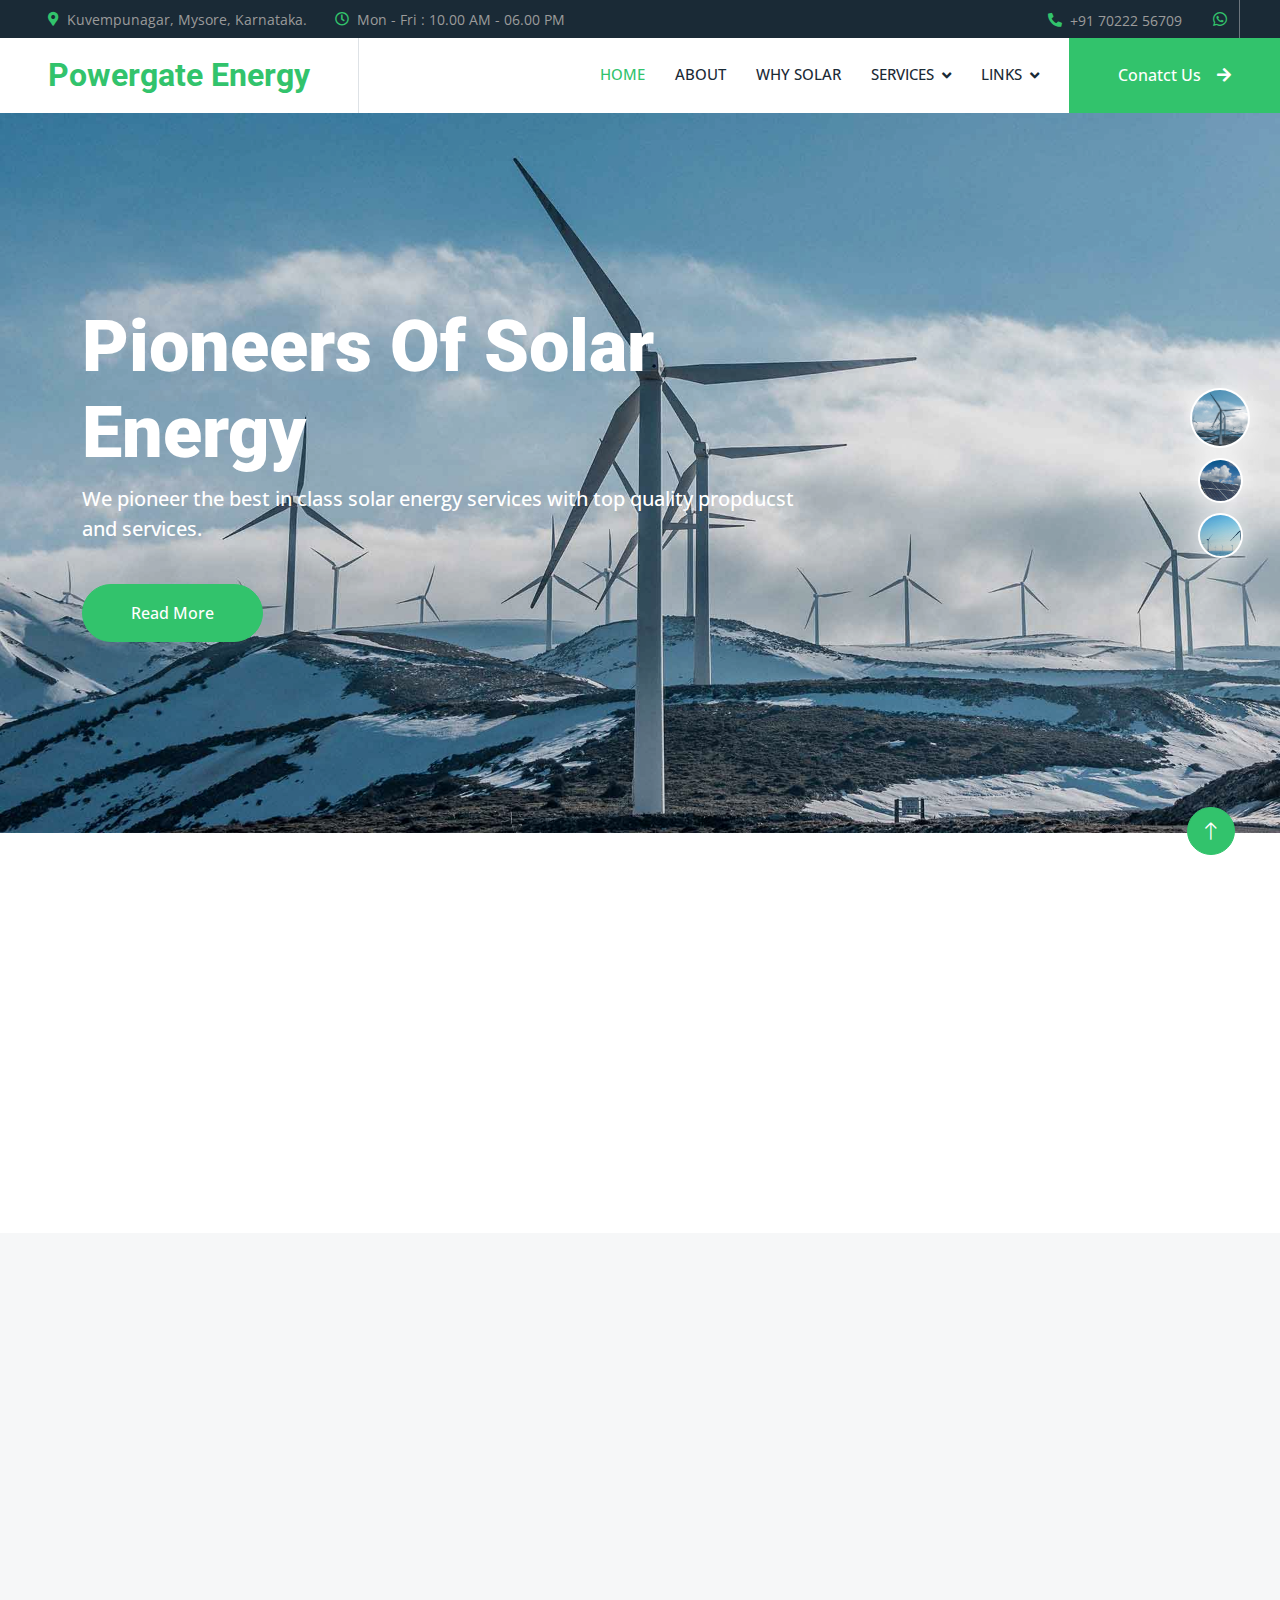
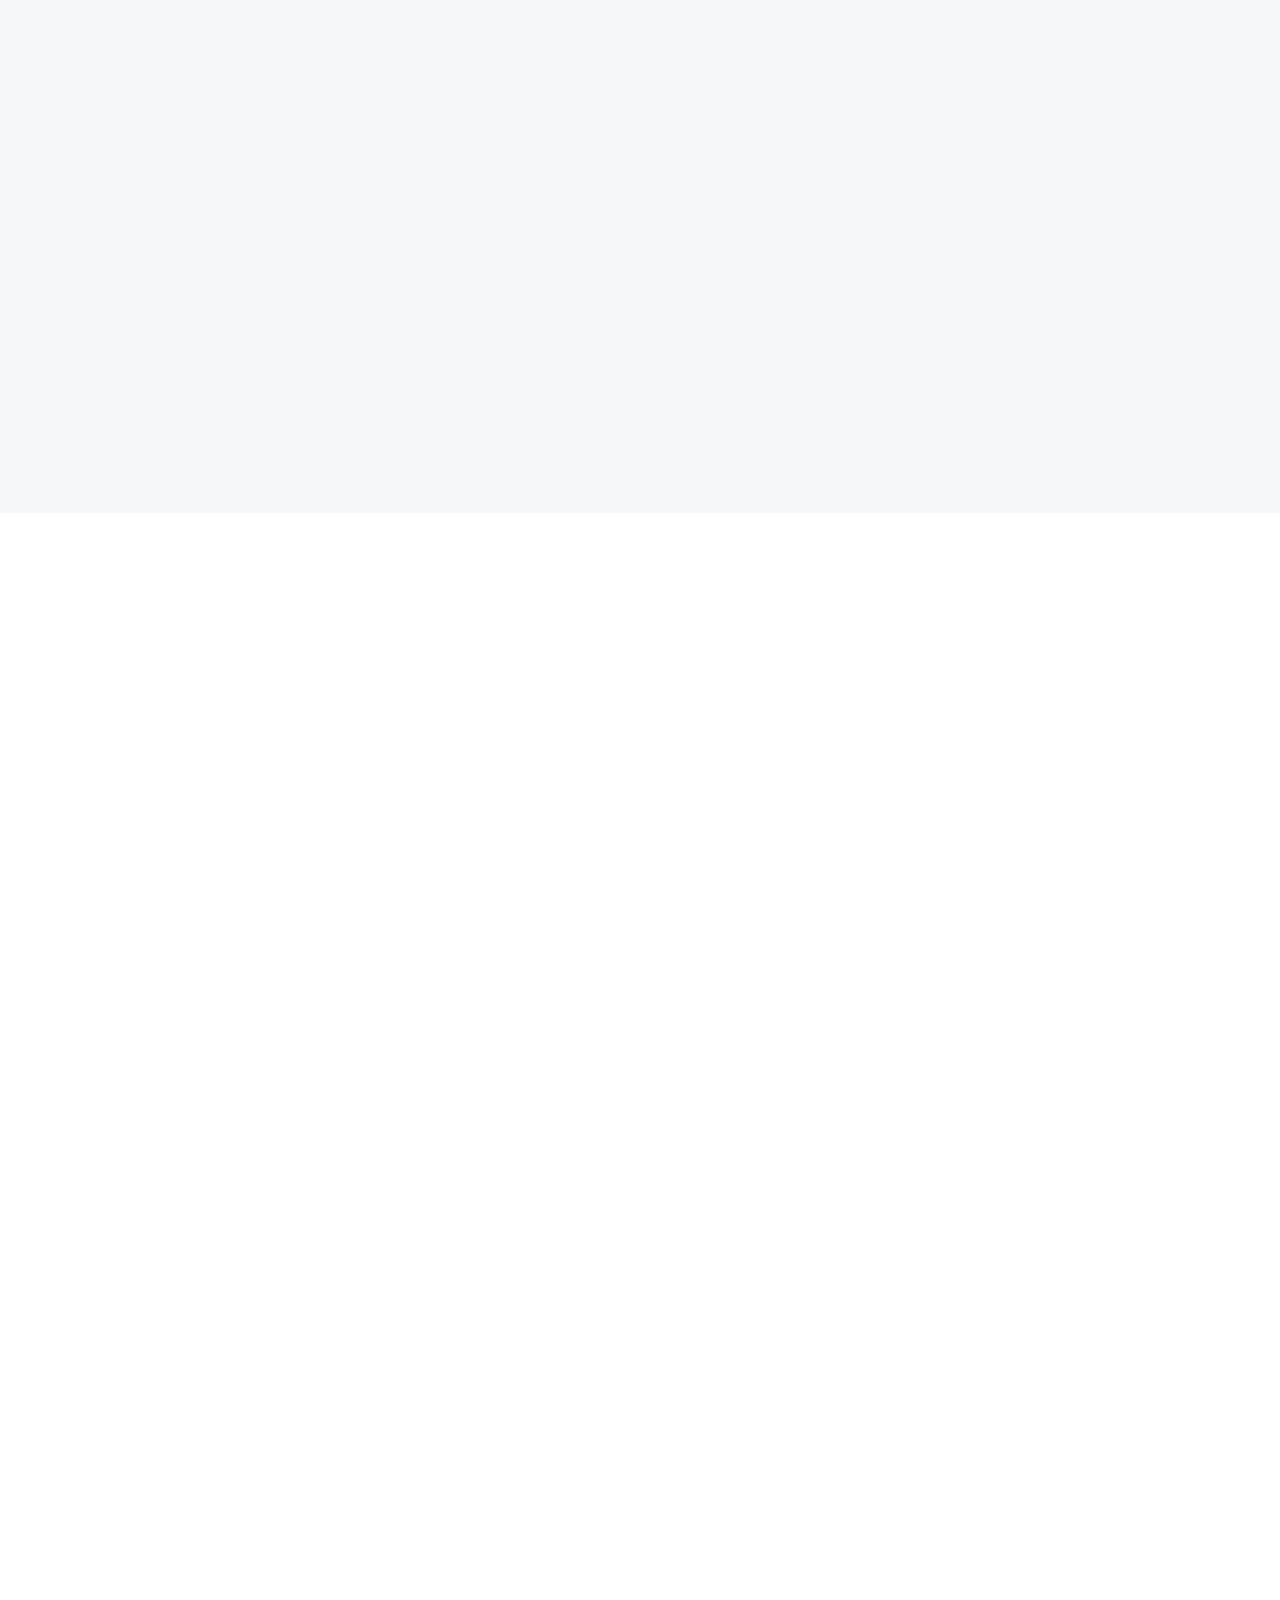
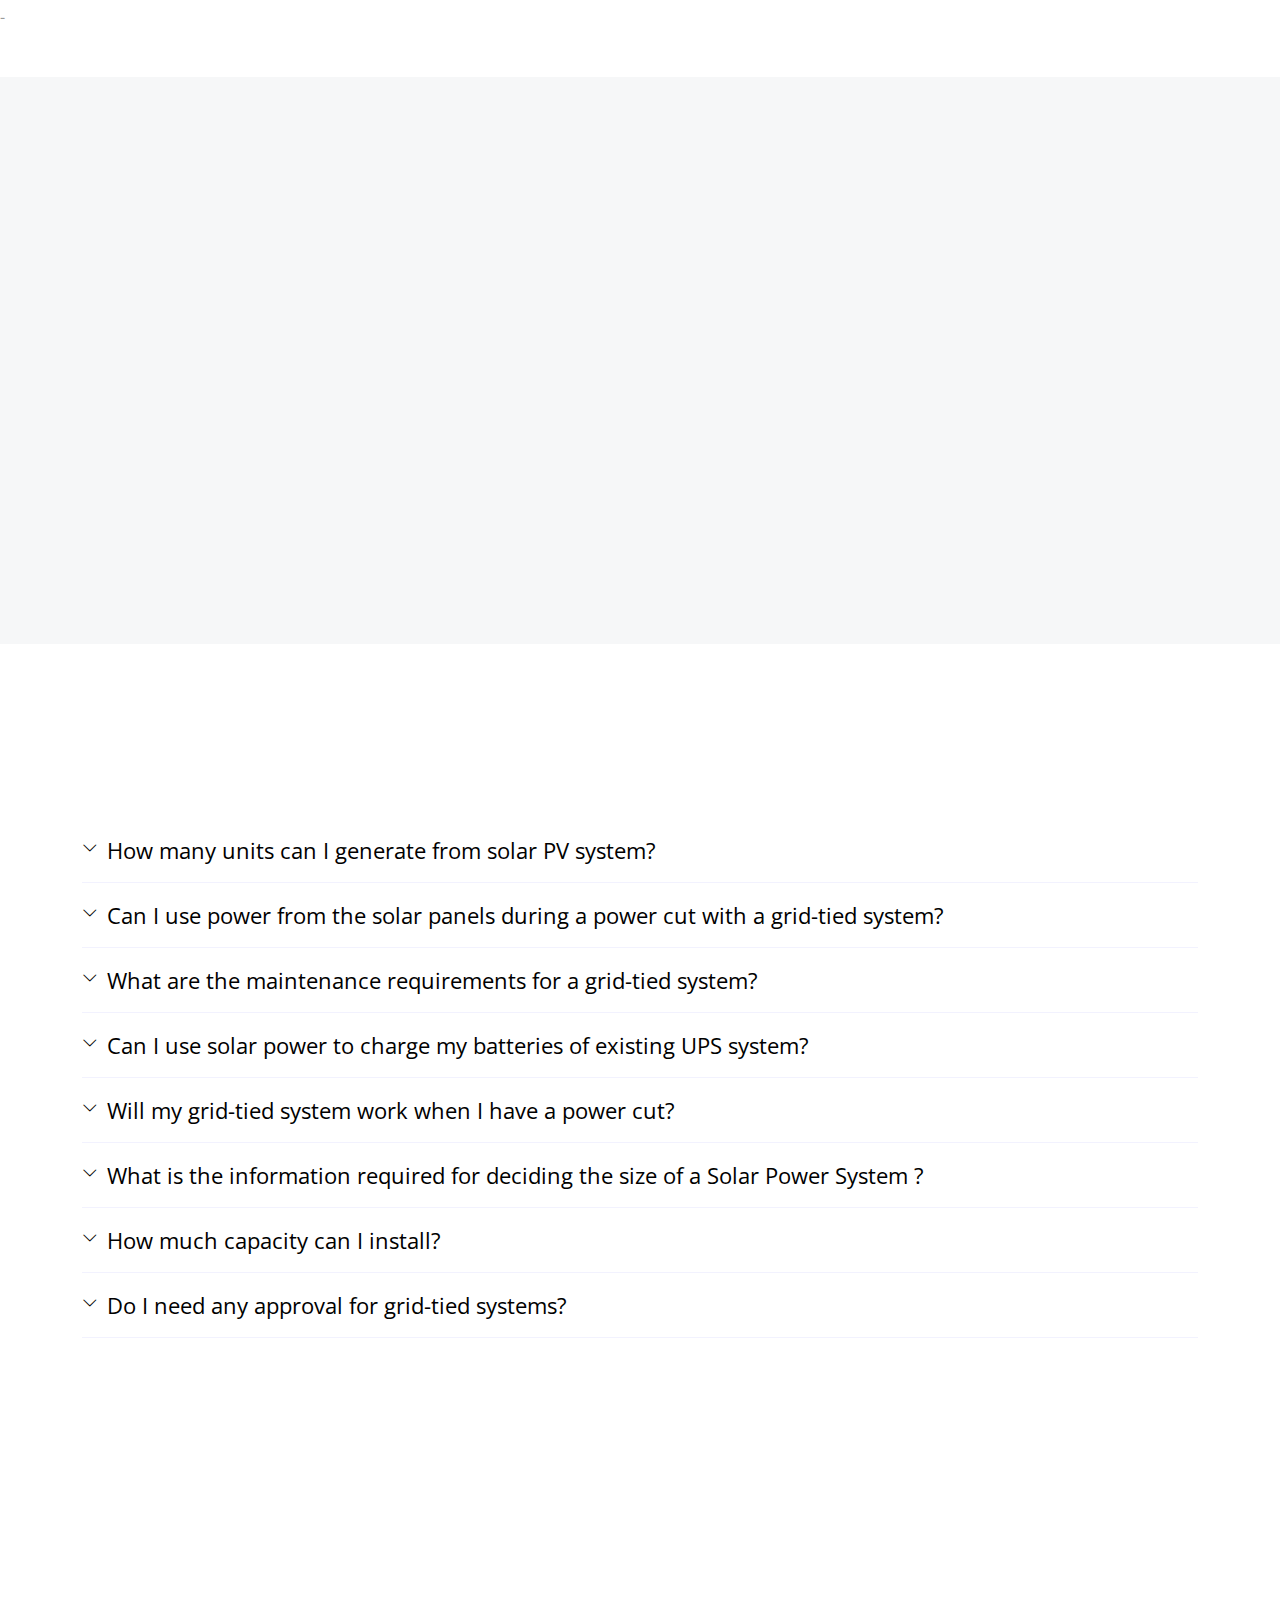
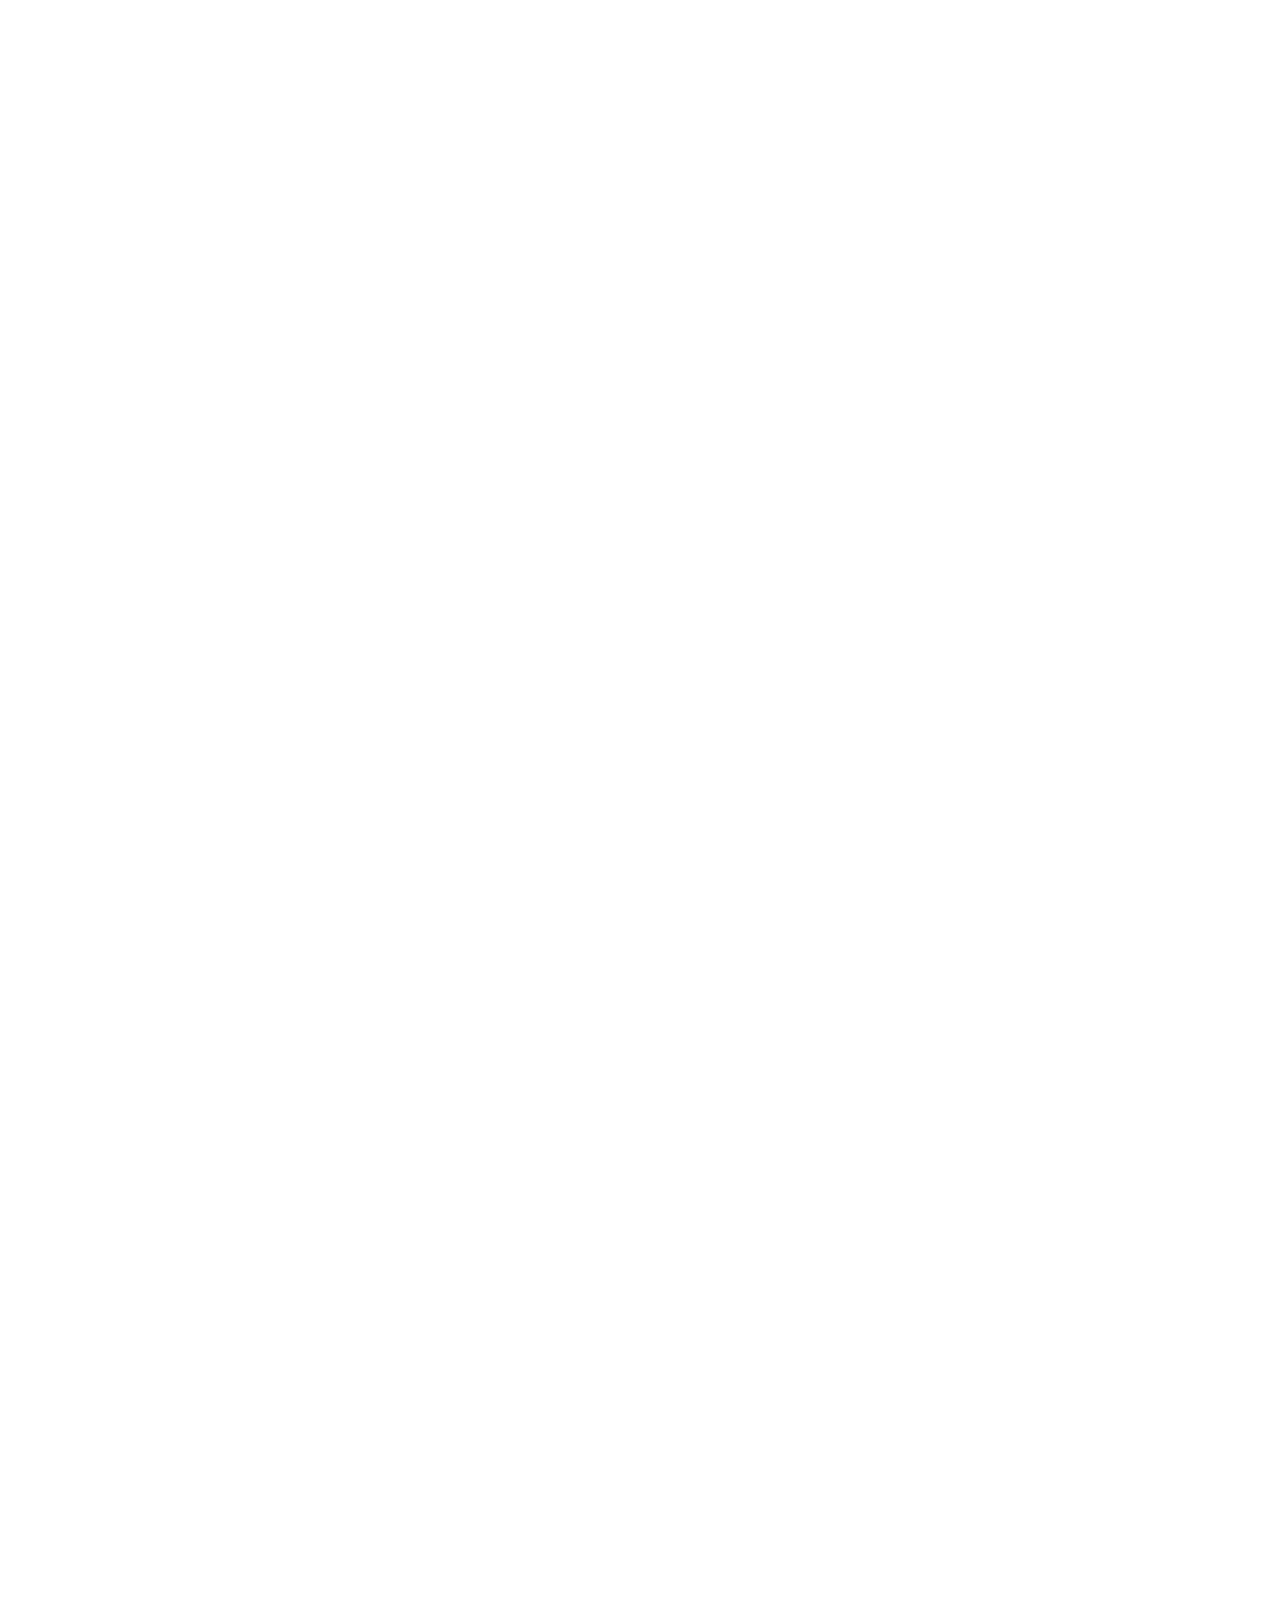
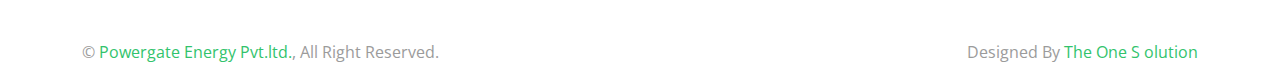
<file: index.html>
<!DOCTYPE html>
<html lang="en">

<head>
    <meta charset="utf-8">
    <title>POWERGATE Energy</title>
    <meta content="width=device-width, initial-scale=1.0" name="viewport">
    <meta content="" name="keywords">
    <meta content="" name="description">

    <!-- Favicon -->
    <link href="img/Power-Gate-Energy-logo-new.png" rel="icon">

    <!-- Google Web Fonts -->
    <link rel="preconnect" href="https://fonts.googleapis.com">
    <link rel="preconnect" href="https://fonts.gstatic.com" crossorigin>
    <link href="https://fonts.googleapis.com/css2?family=Open+Sans:wght@400;500&family=Roboto:wght@500;700;900&display=swap" rel="stylesheet"> 

    <!-- Icon Font Stylesheet -->
    <link href="https://cdnjs.cloudflare.com/ajax/libs/font-awesome/5.10.0/css/all.min.css" rel="stylesheet">
    <link href="https://cdn.jsdelivr.net/npm/bootstrap-icons@1.4.1/font/bootstrap-icons.css" rel="stylesheet">

    <!-- Libraries Stylesheet -->
    <link href="lib/animate/animate.min.css" rel="stylesheet">
    <link href="lib/owlcarousel/assets/owl.carousel.min.css" rel="stylesheet">
    <link href="lib/lightbox/css/lightbox.min.css" rel="stylesheet">

    <!-- Customized Bootstrap Stylesheet -->
    <link href="css/bootstrap.min.css" rel="stylesheet">

    <!-- Template Stylesheet -->
    <link href="css/style.css" rel="stylesheet">
</head>

<body>
    <!-- Spinner Start -->
    <div id="spinner" class="show bg-white position-fixed translate-middle w-100 vh-100 top-50 start-50 d-flex align-items-center 
    justify-content-center">
        <div class="spinner-border text-primary" style="width: 3rem; height: 3rem;" role="status">
            <span class="sr-only">Loading...</span>
        </div>
    </div>
    <!-- Spinner End -->


    <!-- Topbar Start -->
    <div class="container-fluid bg-dark p-0">
        <div class="row gx-0 d-none d-lg-flex">
            <div class="col-lg-7 px-5 text-start">
                <div class="h-100 d-inline-flex align-items-center me-4">
                    <small class="fa fa-map-marker-alt text-primary me-2"></small>
                    <small>Kuvempunagar, Mysore, Karnataka.</small>
                </div>
                <div class="h-100 d-inline-flex align-items-center">
                    <small class="far fa-clock text-primary me-2"></small>
                    <small>Mon - Fri : 10.00 AM - 06.00 PM</small>
                </div>
            </div>
            <div class="col-lg-5 px-5 text-end">
                <div class="h-100 d-inline-flex align-items-center me-4">
                    <small class="fa fa-phone-alt text-primary me-2"></small>
                    <small>+91 70222 56709 </small>
                </div>
                <div class="h-100 d-inline-flex align-items-center mx-n2">
                    <!--<a class="btn btn-square btn-link rounded-0 border-0 border-end border-secondary" href=""><i class="fab fa-facebook-f"></i></a>
                    <a class="btn btn-square btn-link rounded-0 border-0 border-end border-secondary" href=""><i class="fab fa-twitter"></i></a>-->
                    <a class="btn btn-square btn-link rounded-0 border-0 border-end border-secondary" href="https://wa.me/+919448065873>"><i class="fab fa-whatsapp"></i></a>
                    <!--<a class="btn btn-square btn-link rounded-0" href=""><i class="fab fa-instagram"></i></a>-->
                </div>
            </div>
        </div>
    </div>
    <!-- Topbar End -->


    <!-- Navbar Start -->
    <nav class="navbar navbar-expand-lg bg-white navbar-light sticky-top p-0">
        <a href="index.html" class="navbar-brand d-flex align-items-center border-end px-4 px-lg-5">
            <h2 class="m-0 text-primary">Powergate Energy</h2>
        </a>
        <button type="button" class="navbar-toggler me-4" data-bs-toggle="collapse" data-bs-target="#navbarCollapse">
            <span class="navbar-toggler-icon"></span>
        </button>
        <div class="collapse navbar-collapse" id="navbarCollapse">
            <div class="navbar-nav ms-auto p-4 p-lg-0">
                <a href="index.html" class="nav-item nav-link active">Home</a>
                <a href="#about" class="nav-item nav-link">About</a>
                <!--<a href="project.html"class="nav-item nav-link">Projects</a>-->
                <a href="whysolar.html"class="nav-item nav-link">Why Solar</a>
                  <div class="nav-item dropdown">
                    <a href="#" class="nav-link dropdown-toggle" data-bs-toggle="dropdown">Services</a>
                    <div class="dropdown-menu bg-light m-0">
                        <a href="PVSystem.html" class="dropdown-item">Solar PV System</a>
                        <a href="SolarAccesories.html" class="dropdown-item">Solar Accesories</a>
                        <a href="AMC.html" class="dropdown-item">AMC Services</a>
                        <!--<a href="testimonial.html" class="dropdown-item">Testimonial</a>
                        <a href="404.html" class="dropdown-item">404 Page</a>-->
                    </div>
                </div>
                <div class="nav-item dropdown">
                    <a href="#" class="nav-link dropdown-toggle" data-bs-toggle="dropdown">Links</a>
                    <div class="dropdown-menu bg-light m-0">
                       <a href="#faq" class="dropdown-item">FAQ</a>
                       <a href="OurPartners.html" class="dropdown-item">Our Partners</a>
                       <a href="testimonial.html" class="dropdown-item">Testimonial</a>
                    </div>
                </div>
                <!--<a href="contact.html" class="nav-item nav-link">Contact</a>-->
            </div>
           <a href="contact.html" class="btn btn-primary rounded-0 py-4 px-lg-5 d-none d-lg-block">Conatct Us<i class="fa fa-arrow-right ms-3"></i></a>
        </div>
    </nav>
    <!-- Navbar End -->


    <!-- Carousel Start -->
    <div class="container-fluid p-0 pb-5 wow fadeIn" data-wow-delay="0.1s">
        <div class="owl-carousel header-carousel position-relative">
            <div class="owl-carousel-item position-relative" data-dot="<img src='img/carousel-1.jpg'>">
                <img class="img-fluid" src="img/carousel-1.jpg" alt="">
                <div class="owl-carousel-inner">
                    <div class="container">
                        <div class="row justify-content-start">
                            <div class="col-10 col-lg-8">
                                <h1 class="display-2 text-white animated slideInDown">Pioneers Of Solar Energy</h1>
                                <p class="fs-5 fw-medium text-white mb-4 pb-3">We pioneer the best in class solar energy services with top quality propducst and services.</p>
                                <a href="about.html" class="btn btn-primary rounded-pill py-3 px-5 animated slideInLeft">Read More</a>
                            </div>
                        </div>
                    </div>
                </div>
            </div>
            <div class="owl-carousel-item position-relative" data-dot="<img src='img/carousel-2.jpg'>">
                <img class="img-fluid" src="img/carousel-2.jpg" alt="">
                <div class="owl-carousel-inner">
                    <div class="container">
                        <div class="row justify-content-start">
                            <div class="col-10 col-lg-8">
                                <h1 class="display-2 text-white animated slideInDown">Best and most trusted Solar Services</h1>
                                <p class="fs-5 fw-medium text-white mb-4 pb-3">We strive to provide you with great solar solutions to best suit your needs.</p>
                                <a href="Conatact.html" class="btn btn-primary rounded-pill py-3 px-5 animated slideInLeft">Conatct</a>
                            </div>
                        </div>
                    </div>
                </div>
            </div>
            <div class="owl-carousel-item position-relative" data-dot="<img src='img/carousel-3.jpg'>">
                <img class="img-fluid" src="img/carousel-3.jpg" alt="">
                <div class="owl-carousel-inner">
                    <div class="container">
                        <div class="row justify-content-start">
                            <div class="col-10 col-lg-8">
                                <h1 class="display-2 text-white animated slideInDown">Powergate Technologies</h1>
                                <p class="fs-5 fw-medium text-white mb-4 pb-3">Intelligent Energy For Our Planet.</p>
                                <a href="about.html" class="btn btn-primary rounded-pill py-3 px-5 animated slideInLeft">Know More</a>
                            </div>
                        </div>
                    </div>
                </div>
            </div>
        </div>
    </div>
    <!-- Carousel End -->


    <div class="container-xxl py-5">
        <div class="container">
            <div class="row g-5">
                <div class="col-md-6 col-lg-3 wow fadeIn" data-wow-delay="0.1s">
                    <div class="d-flex align-items-center mb-4">
                        <div class="btn-lg-square bg-primary rounded-circle me-3">
                            <i class="fa fa-users text-white"></i>
                        </div>
                        <h1 class="mb-0" data-toggle="counter-up">3453</h1>
                    </div>
                    <h5 class="mb-3">Happy Customers</h5>
                    <span>We have served more than 3000 customers and still going.</span>
                </div>
                <div class="col-md-6 col-lg-3 wow fadeIn" data-wow-delay="0.3s">
                    <div class="d-flex align-items-center mb-4">
                        <div class="btn-lg-square bg-primary rounded-circle me-3">
                            <i class="fa fa-check text-white"></i>
                        </div>
                        <h1 class="mb-0" data-toggle="counter-up">4234</h1>
                    </div>
                    <h5 class="mb-3">Project Done</h5>
                    <span>We have compleated 4500+ projects with great trackrecord.</span>
                </div>
                <div class="col-md-6 col-lg-3 wow fadeIn" data-wow-delay="0.5s">
                    <div class="d-flex align-items-center mb-4">
                        <div class="btn-lg-square bg-primary rounded-circle me-3">
                            <i class="fa fa-award text-white"></i>
                        </div>
                        <h1 class="mb-0" data-toggle="counter-up">3123</h1>
                    </div>
                    <h5 class="mb-3">Happy customers</h5>
                    <span>We have served wide range of customers and we have an approval rating of 100% from 3200+ customers</span>
                </div>
                <div class="col-md-6 col-lg-3 wow fadeIn" data-wow-delay="0.7s">
                    <div class="d-flex align-items-center mb-4">
                        <div class="btn-lg-square bg-primary rounded-circle me-3">
                            <i class="fa fa-users-cog text-white"></i>
                        </div>
                        <h1 class="mb-0" data-toggle="counter-up">100</h1>
                    </div>
                    <h5 class="mb-3">Experts</h5>
                    <span>We have a team of 100+ experts to provide best possible service to our customers</span>
                </div>
            </div>
        </div>
    </div>
    <!-- Feature Start -->


    <!-- About Start -->
    <section id="about" class="about"></section>
    <div class="container-fluid bg-light overflow-hidden my-5 px-lg-0">
        <div class="container about px-lg-0">
            <div class="row g-0 mx-lg-0">
                <div class="col-lg-6 ps-lg-0 wow fadeIn" data-wow-delay="0.1s" style="min-height: 400px;">
                    <div class="position-relative h-100">
                        <img class="position-absolute img-fluid w-100 h-100" src="img/about.jpg" style="object-fit: cover;" alt="">
                    </div>
                </div>
                <div class="col-lg-6 about-text py-5 wow fadeIn" data-wow-delay="0.5s">
                    <div class="p-lg-5 pe-lg-0">
                        <h2 class="text-primary">About Us</h2>
                        <h1 class="mb-4"> 75 Years of collective expirience in energy solution.</h1>
                        <p>At Powergate, we are dedicated to providing innovative energy solutions that prioritize clean, 
                            affordable, and sustainable energy production and storage. 
                            We believe that by investing in renewable energy sources, we can not only reduce our reliance 
                            on fossil fuels, but also help to create a healthier and more sustainable future for all. 
                            Whether you are a residential customer looking to reduce your energy bills or a business seeking 
                            to minimize your carbon footprint, we have the expertise and technology to help you achieve your goals. 
                            Contact us today to learn more about how we can help you transition to a cleaner and more efficient energy future.</p>
                        <p><i class="fa fa-check-circle text-primary me-3"></i>Affordable</p>
                        <p><i class="fa fa-check-circle text-primary me-3"></i>Sustainable</p>
                        <p><i class="fa fa-check-circle text-primary me-3"></i>Clean</p>
                        <a href="about.html" class="btn btn-primary rounded-pill py-3 px-5 mt-3">Explore More</a>
                    </div>
                </div>
            </div>
        </div>
    </div>
    <!-- About End -->


    <!-- Service Start -->
    <div class="container-xxl py-5">
        <div class="container">
            <div class="text-center mx-auto mb-5 wow fadeInUp" data-wow-delay="0.1s" style="max-width: 600px;">
                <h2 class="text-primary">Our Services</h2>
                <h1 class="mb-4">We Are Pioneers In Renewable Energy</h1>
            </div>
            <div class="row g-4">
                <div class="col-md-6 col-lg-4 wow fadeInUp" data-wow-delay="0.1s">
                    <div class="service-item rounded overflow-hidden">
                        <img class="img-fluid" src="img/img-600x400-1.jpg" alt="">
                        <div class="position-relative p-4 pt-0">
                            <div class="service-icon">
                                <i class="fa fa-solar-panel fa-3x"></i>
                            </div>
                            <h4 class="mb-3">Solar PV System</h4>
                            <p>Welcome to Powergate Technologies! We specialize in providing solar PV systems, 
                                also known as photo voltaic systems, for the conversion of solar energy into electrical energy. 
                                We offer two types of systems to meet the diverse needs of our customers. 
                                Our team of experts will work with you to determine the best solution for your energy needs. 
                                Thank you for considering Powergate Technologies for your solar energy needs.
                            </p>
                            <a class="small fw-medium" href="PV System.html">Read More<i class="fa fa-arrow-right ms-2"></i></a>
                        </div>
                    </div>
                </div>
                <div class="col-md-6 col-lg-4 wow fadeInUp" data-wow-delay="0.3s">
                    <div class="service-item rounded overflow-hidden">
                        <img class="img-fluid" src="img/img-600x400-2.jpg" alt="">
                        <div class="position-relative p-4 pt-0">
                            <div class="service-icon">
                                <i class="fa fa-wind fa-3x"></i>
                            </div>
                            <h4 class="mb-3">Solar Accesories</h4>
                            <p>At Powergate Technologies, we not only provide top-quality solar PV systems, 
                                but we also offer a range of solar accessories and products to ensure optimal performance of the systems at your site. F
                                rom mounting hardware to inverters and charge controllers, we have everything you need to get the most out of your solar 
                                energy setup. Our team is dedicated to providing the best solutions for your renewable energy needs. Contact us today to 
                                learn more about our solar accessories and products.
                            </p>
                            <a class="small fw-medium" href="Solar Accesories.html">Read More<i class="fa fa-arrow-right ms-2"></i></a>
                        </div>
                    </div>
                </div>
                <div class="col-md-6 col-lg-4 wow fadeInUp" data-wow-delay="0.5s">
                    <div class="service-item rounded overflow-hidden">
                        <img class="img-fluid" src="img/img-600x400-3.jpg" alt="">
                        <div class="position-relative p-4 pt-0">
                            <div class="service-icon">
                                <i class="fa fa-lightbulb fa-3x"></i>
                            </div>
                            <h4 class="mb-3">Annual Maintainance</h4>
                            <p>At Powergate Technologies, we understand the importance of maintaining your solar 
                                infrastructure to ensure maximum output and efficiency. 
                                That's why we offer annual maintenance services to keep your system running at its best. 
                                Our team of experts will thoroughly inspect and service your solar PV system to ensure that 
                                it is operating at optimal capacity. Contact us today to learn more about our annual maintenance services 
                                and how we can help you get the most out of your solar energy setup.  
                                </p>
                            <a class="small fw-medium" href="AMC.html">Read More<i class="fa fa-arrow-right ms-2"></i></a>
                        </div>
                    </div>
                </div>
                <!--<div class="col-md-6 col-lg-4 wow fadeInUp" data-wow-delay="0.1s">
                    <div class="service-item rounded overflow-hidden">
                        <img class="img-fluid" src="img/img-600x400-4.jpg" alt="">
                        <div class="position-relative p-4 pt-0">
                            <div class="service-icon">
                                <i class="fa fa-solar-panel fa-3x"></i>
                            </div>
                            <h4 class="mb-3">Solar Panels</h4>
                            <p>Stet stet justo dolor sed duo. Ut clita sea sit ipsum diam lorem diam.</p>
                            <a class="small fw-medium" href="">Read More<i class="fa fa-arrow-right ms-2"></i></a>
                        </div>
                    </div>
                </div>
                <div class="col-md-6 col-lg-4 wow fadeInUp" data-wow-delay="0.3s">
                    <div class="service-item rounded overflow-hidden">
                        <img class="img-fluid" src="img/img-600x400-5.jpg" alt="">
                        <div class="position-relative p-4 pt-0">
                            <div class="service-icon">
                                <i class="fa fa-wind fa-3x"></i>
                            </div>
                            <h4 class="mb-3">Wind Turbines</h4>
                            <p>Stet stet justo dolor sed duo. Ut clita sea sit ipsum diam lorem diam.</p>
                            <a class="small fw-medium" href="">Read More<i class="fa fa-arrow-right ms-2"></i></a>
                        </div>
                    </div>
                </div>
                <div class="col-md-6 col-lg-4 wow fadeInUp" data-wow-delay="0.5s">
                    <div class="service-item rounded overflow-hidden">
                        <img class="img-fluid" src="img/img-600x400-6.jpg" alt="">
                        <div class="position-relative p-4 pt-0">
                            <div class="service-icon">
                                <i class="fa fa-lightbulb fa-3x"></i>
                            </div>
                            <h4 class="mb-3">Hydropower Plants</h4>
                            <p>Stet stet justo dolor sed duo. Ut clita sea sit ipsum diam lorem diam.</p>
                            <a class="small fw-medium" href="">Read More<i class="fa fa-arrow-right ms-2"></i></a>
                        </div>
                    </div>
                </div>-->
            </div>
        </div>
    </div>
    <!-- Service End -->


    <!-- Feature Start -->
-<!--<div class="container-fluid bg-light overflow-hidden my-5 px-lg-0">
        <div class="container feature px-lg-0">
            <div class="row g-0 mx-lg-0">
                <div class="col-lg-6 feature-text py-5 wow fadeIn" data-wow-delay="0.1s">
                    <div class="p-lg-5 ps-lg-0">
                        <h6 class="text-primary">Why Choose Us!</h6>
                        <h1 class="mb-4">Complete Commercial & Residential Solar Systems</h1>
                        <p class="mb-4 pb-2">Tempor erat elitr rebum at clita. Diam dolor diam ipsum sit. Aliqu diam amet diam et eos. Clita erat ipsum et lorem et sit, sed stet lorem sit clita duo justo erat amet</p>
                        <div class="row g-4">
                            <div class="col-6">
                                <div class="d-flex align-items-center">
                                    <div class="btn-lg-square bg-primary rounded-circle">
                                        <i class="fa fa-check text-white"></i>
                                    </div>
                                    <div class="ms-4">
                                        <p class="mb-0">Quality</p>
                                        <h5 class="mb-0">Services</h5>
                                    </div>
                                </div>
                            </div>
                            <div class="col-6">
                                <div class="d-flex align-items-center">
                                    <div class="btn-lg-square bg-primary rounded-circle">
                                        <i class="fa fa-user-check text-white"></i>
                                    </div>
                                    <div class="ms-4">
                                        <p class="mb-0">Expert</p>
                                        <h5 class="mb-0">Workers</h5>
                                    </div>
                                </div>
                            </div>
                            <div class="col-6">
                                <div class="d-flex align-items-center">
                                    <div class="btn-lg-square bg-primary rounded-circle">
                                        <i class="fa fa-drafting-compass text-white"></i>
                                    </div>
                                    <div class="ms-4">
                                        <p class="mb-0">Free</p>
                                        <h5 class="mb-0">Consultation</h5>
                                    </div>
                                </div>
                            </div>
                            <div class="col-6">
                                <div class="d-flex align-items-center">
                                    <div class="btn-lg-square bg-primary rounded-circle">
                                        <i class="fa fa-headphones text-white"></i>
                                    </div>
                                    <div class="ms-4">
                                        <p class="mb-0">Customer</p>
                                        <h5 class="mb-0">Support</h5>
                                    </div>
                                </div>
                            </div>
                        </div>
                    </div>
                </div>
                <div class="col-lg-6 pe-lg-0 wow fadeIn" data-wow-delay="0.5s" style="min-height: 400px;">
                    <div class="position-relative h-100">
                        <img class="position-absolute img-fluid w-100 h-100" src="img/feature.jpg" style="object-fit: cover;" alt="">
                    </div>
                </div>
            </div>
        </div>
    </div>-->
    <!-- Feature End -->


    <!-- Projects Start 
    <div class="container-xxl py-5">
        <div class="container">
            <div class="text-center mx-auto mb-5 wow fadeInUp" data-wow-delay="0.1s" style="max-width: 600px;">
                <h6 class="text-primary">Our Projects</h6>
                <h1 class="mb-4">Visit Our Latest Solar And Renewable Energy Projects</h1>
            </div>
            <div class="row mt-n2 wow fadeInUp" data-wow-delay="0.3s">
                <div class="col-12 text-center">
                    <ul class="list-inline mb-5" id="portfolio-flters">
                        <li class="mx-2 active" data-filter="*">All</li>
                        <li class="mx-2" data-filter=".first">Solar Panels</li>
                        <li class="mx-2" data-filter=".second">Wind Turbines</li>
                        <li class="mx-2" data-filter=".third">Hydropower Plants</li>
                    </ul>
                </div>
            </div>
            <div class="row g-4 portfolio-container wow fadeInUp" data-wow-delay="0.5s">
                <div class="col-lg-4 col-md-6 portfolio-item first">
                    <div class="portfolio-img rounded overflow-hidden">
                        <img class="img-fluid" src="img/img-600x400-6.jpg" alt="">
                        <div class="portfolio-btn">
                            <a class="btn btn-lg-square btn-outline-light rounded-circle mx-1" href="img/img-600x400-6.jpg" data-lightbox="portfolio"><i class="fa fa-eye"></i></a>
                            <a class="btn btn-lg-square btn-outline-light rounded-circle mx-1" href=""><i class="fa fa-link"></i></a>
                        </div>
                    </div>
                    <div class="pt-3">
                        <p class="text-primary mb-0">Solar Panels</p>
                        <hr class="text-primary w-25 my-2">
                        <h5 class="lh-base">We Are pioneers of solar & renewable energy industry</h5>
                    </div>
                </div>
                <div class="col-lg-4 col-md-6 portfolio-item second">
                    <div class="portfolio-img rounded overflow-hidden">
                        <img class="img-fluid" src="img/img-600x400-5.jpg" alt="">
                        <div class="portfolio-btn">
                            <a class="btn btn-lg-square btn-outline-light rounded-circle mx-1" href="img/img-600x400-5.jpg" data-lightbox="portfolio"><i class="fa fa-eye"></i></a>
                            <a class="btn btn-lg-square btn-outline-light rounded-circle mx-1" href=""><i class="fa fa-link"></i></a>
                        </div>
                    </div>
                    <div class="pt-3">
                        <p class="text-primary mb-0">Wind Turbines</p>
                        <hr class="text-primary w-25 my-2">
                        <h5 class="lh-base">We Are pioneers of solar & renewable energy industry</h5>
                    </div>
                </div>
                <div class="col-lg-4 col-md-6 portfolio-item third">
                    <div class="portfolio-img rounded overflow-hidden">
                        <img class="img-fluid" src="img/img-600x400-4.jpg" alt="">
                        <div class="portfolio-btn">
                            <a class="btn btn-lg-square btn-outline-light rounded-circle mx-1" href="img/img-600x400-4.jpg" data-lightbox="portfolio"><i class="fa fa-eye"></i></a>
                            <a class="btn btn-lg-square btn-outline-light rounded-circle mx-1" href=""><i class="fa fa-link"></i></a>
                        </div>
                    </div>
                    <div class="pt-3">
                        <p class="text-primary mb-0">Hydropower Plants</p>
                        <hr class="text-primary w-25 my-2">
                        <h5 class="lh-base">We Are pioneers of solar & renewable energy industry</h5>
                    </div>
                </div>
                <div class="col-lg-4 col-md-6 portfolio-item first">
                    <div class="portfolio-img rounded overflow-hidden">
                        <img class="img-fluid" src="img/img-600x400-3.jpg" alt="">
                        <div class="portfolio-btn">
                            <a class="btn btn-lg-square btn-outline-light rounded-circle mx-1" href="img/img-600x400-3.jpg" data-lightbox="portfolio"><i class="fa fa-eye"></i></a>
                            <a class="btn btn-lg-square btn-outline-light rounded-circle mx-1" href=""><i class="fa fa-link"></i></a>
                        </div>
                    </div>
                    <div class="pt-3">
                        <p class="text-primary mb-0">Solar Panels</p>
                        <hr class="text-primary w-25 my-2">
                        <h5 class="lh-base">We Are pioneers of solar & renewable energy industry</h5>
                    </div>
                </div>
                <div class="col-lg-4 col-md-6 portfolio-item second">
                    <div class="portfolio-img rounded overflow-hidden">
                        <img class="img-fluid" src="img/img-600x400-2.jpg" alt="">
                        <div class="portfolio-btn">
                            <a class="btn btn-lg-square btn-outline-light rounded-circle mx-1" href="img/img-600x400-2.jpg" data-lightbox="portfolio"><i class="fa fa-eye"></i></a>
                            <a class="btn btn-lg-square btn-outline-light rounded-circle mx-1" href=""><i class="fa fa-link"></i></a>
                        </div>
                    </div>
                    <div class="pt-3">
                        <p class="text-primary mb-0">Wind Turbines</p>
                        <hr class="text-primary w-25 my-2">
                        <h5 class="lh-base">We Are pioneers of solar & renewable energy industry</h5>
                    </div>
                </div>
                <div class="col-lg-4 col-md-6 portfolio-item third">
                    <div class="portfolio-img rounded overflow-hidden">
                        <img class="img-fluid" src="img/img-600x400-1.jpg" alt="">
                        <div class="portfolio-btn">
                            <a class="btn btn-lg-square btn-outline-light rounded-circle mx-1" href="img/img-600x400-1.jpg" data-lightbox="portfolio"><i class="fa fa-eye"></i></a>
                            <a class="btn btn-lg-square btn-outline-light rounded-circle mx-1" href=""><i class="fa fa-link"></i></a>
                        </div>
                    </div>
                    <div class="pt-3">
                        <p class="text-primary mb-0">Hydropower Plants</p>
                        <hr class="text-primary w-25 my-2">
                        <h5 class="lh-base">We Are pioneers of solar & renewable energy industry</h5>
                    </div>
                </div>
            </div>
        </div>
    </div>-->
    <!-- Projects End -->


    <!-- Quote Start -->
    <div class="container-fluid bg-light overflow-hidden my-5 px-lg-0">
        <div class="container quote px-lg-0">
            <div class="row g-0 mx-lg-0">
                <div class="col-lg-6 ps-lg-0 wow fadeIn" data-wow-delay="0.1s" style="min-height: 400px;">
                    <div class="position-relative h-100">
                        <img class="position-absolute img-fluid w-100 h-100" src="img/quote.jpg" style="object-fit: cover;" alt="">
                    </div>
                </div>
                <div class="col-lg-6 quote-text py-5 wow fadeIn" data-wow-delay="0.5s">
                    <div class="p-lg-5 pe-lg-0">
                        <h6 class="text-primary">Get In Touch with Us</h6>
                        <h1 class="mb-4">Let us Cotact You</h1>
                        <!--<p class="mb-4 pb-2">Tempor erat elitr rebum at clita. Diam dolor diam ipsum sit. Aliqu diam amet diam et eos. Clita erat ipsum et lorem et sit, sed stet lorem sit clita duo justo erat amet</p>-->    
                        <form>
                            <div class="row g-3">
                                <div class="col-12 col-sm-6">
                                    <input type="text" class="form-control border-0" placeholder="Your Name" style="height: 55px;">
                                </div>
                                <div class="col-12 col-sm-6">
                                    <input type="email" class="form-control border-0" placeholder="Your Email" style="height: 55px;">
                                </div>
                                <div class="col-12 col-sm-6">
                                    <input type="text" class="form-control border-0" placeholder="Your Mobile" style="height: 55px;">
                                </div>
                                <div class="col-12 col-sm-6">
                                    <select class="form-select border-0" style="height: 55px;">
                                        <option selected>Select A Service</option>
                                        <option value="1">AMC</option>
                                        <option value="2">Solar PV System</option>
                                        <option value="3">SOlar Accesories</option>
                                    </select>
                                </div>
                                <div class="col-12">
                                    <textarea class="form-control border-0" placeholder="Special Note"></textarea>
                                </div>
                                <div class="col-12">
                                    <button class="btn btn-primary rounded-pill py-3 px-5" type="submit">Submit</button>
                                </div>
                            </div>
                        </form>
                    </div>
                </div>
            </div>
        </div>
    </div>
    <!-- Quote End -->
    <section id="faq" class="faq">
        <div class="container">
            <div class="text-center mx-auto mb-5 wow fadeInUp" data-wow-delay="0.1s" style="max-width: 600px;">
                <h2 class="text-primary">Frequently Asked Questions</h2>
                <!--<h4 class="mb-4">Some Freequent questions we would love to answer</h4>-->
          </div>
          <ul class="faq-list">
              <li>
              <div data-bs-toggle="collapse" class="collapsed question" href="#faq1">How many units can I generate from solar PV system? <i class="bi-chevron-down icon-show"></i>
                <i class="bi bi-chevron-up icon-close">
                </i>
                </div>
              <div id="faq1" class="collapse" data-bs-parent=".faq-list">
                <p>
                    On an average, each KW of solar panel can generate 4-5 units per day.
                </p>
              </div>
            </li>
  
            <li>
              <div data-bs-toggle="collapse" href="#faq2" class="collapsed question">Can I use power from the solar panels during a power cut with a grid-tied system? <i class="bi bi-chevron-down icon-show"></i><i class="bi bi-chevron-up icon-close"></i></div>
              <div id="faq2" class="collapse" data-bs-parent=".faq-list">
                <p>
                    PowerGate has an innovative solution which can help use the solar power generated during power cuts.
                </p>
              </div>
            </li>
  
            <li>
              <div data-bs-toggle="collapse" href="#faq3" class="collapsed question">What are the maintenance requirements for a grid-tied system? <i class="bi bi-chevron-down icon-show"></i><i class="bi bi-chevron-up icon-close"></i></div>
              <div id="faq3" class="collapse" data-bs-parent=".faq-list">
                <p>
                    Grid-tied systems require minimal maintenance. Typically, keeping the solar panel clean is usually sufficient.
                </p>
              </div>
            </li>
  
            <li>
              <div data-bs-toggle="collapse" href="#faq4" class="collapsed question">Can I use solar power to charge my batteries of existing UPS system? <i class="bi bi-chevron-down icon-show"></i><i class="bi bi-chevron-up icon-close"></i></div>
              <div id="faq4" class="collapse" data-bs-parent=".faq-list">
                <p>
                    No, electricity grid power is required to synchronize the grid-tied system, which is not available during a power cut.
                </p>
              </div>
            </li>
  
            <li>
              <div data-bs-toggle="collapse" href="#faq5" class="collapsed question">Will my grid-tied system work when I have a power cut? <i class="bi bi-chevron-down icon-show"></i><i class="bi bi-chevron-up icon-close"></i></div>
              <div id="faq5" class="collapse" data-bs-parent=".faq-list">
                <p>
                    Yes. We have retrofit solutions that allow you to continue to charge your existing UPS/Inverter batteries.
                </p>
              </div>
            </li>
  
            <li>
              <div data-bs-toggle="collapse" href="#faq6" class="collapsed question">What is the information required for deciding the size of a Solar Power System ? <i class="bi bi-chevron-down icon-show"></i><i class="bi bi-chevron-up icon-close"></i></div>
              <div id="faq6" class="collapse" data-bs-parent=".faq-list">
                <p>
                    Sanctioned load for the RR. No.
                    Average units consumed per month
                    Clear Roof Area available
                    Height of the Building
                    We request you to email us a copy of your latest electricity bill to help us with the estimation.
                </p>
              </div>
            </li>
            <li>
                <div data-bs-toggle="collapse" href="#faq7" class="collapsed question">How much capacity can I install? <i class="bi bi-chevron-down icon-show"></i><i class="bi bi-chevron-up icon-close"></i></div>
                <div id="faq7" class="collapse" data-bs-parent=".faq-list">
                  <p>
                    The maximum solar panel capacity that can be installed varies according to the State. In Karnataka, Maharashtra and Tamilnadu. It is limited to the sanctioned load for the connection.
                  </p>
                </div>
              </li>
              <li>
                <div data-bs-toggle="collapse" href="#faq8" class="collapsed question">Do I need any approval for grid-tied systems? <i class="bi bi-chevron-down icon-show"></i><i class="bi bi-chevron-up icon-close"></i></div>
                <div id="faq8" class="collapse" data-bs-parent=".faq-list">
                  <p>
                    Yes, an application to setup a rooftop grid-tied system is required which will by approved by the electricity authority after which the system can be installed. We can provide assistance in obtaining the necessary approvals.
                  </p>
                </div>
              </li>
          </ul>
  
        </div>
      </section>
    

    <!-- Team Start -->
    <div class="container-xxl py-5">
        <div class="container">
            <div class="text-center mx-auto mb-5 wow fadeInUp" data-wow-delay="0.1s" style="max-width: 600px;">
                <h6 class="text-primary">Team Member</h6>
                <h1 class="mb-4">Experienced Team Members</h1>
            </div>
            <div class="row g-4">
                <div class="col-lg-4 col-md-6 wow fadeInUp" data-wow-delay="0.1s">
                    <div class="team-item rounded overflow-hidden">
                        <div class="d-flex">
                            <img class="img-fluid w-75" src="img/team-1.jpg" alt="">
                            <!--<div class="team-social w-25">
                                <a class="btn btn-lg-square btn-outline-primary rounded-circle mt-3" href=""><i class="fab fa-facebook-f"></i></a>
                                <a class="btn btn-lg-square btn-outline-primary rounded-circle mt-3" href=""><i class="fab fa-twitter"></i></a>
                                <a class="btn btn-lg-square btn-outline-primary rounded-circle mt-3" href=""><i class="fab fa-instagram"></i></a>
                            </div>-->
                        </div>
                        <div class="p-4">
                            <h5>Full Name</h5>
                            <span>Designation</span>
                        </div>
                    </div>
                </div>
                <div class="col-lg-4 col-md-6 wow fadeInUp" data-wow-delay="0.3s">
                    <div class="team-item rounded overflow-hidden">
                        <div class="d-flex">
                            <img class="img-fluid w-75" src="img/team-2.jpg" alt="">
                            <!--<div class="team-social w-25">
                                <a class="btn btn-lg-square btn-outline-primary rounded-circle mt-3" href=""><i class="fab fa-facebook-f"></i></a>
                                <a class="btn btn-lg-square btn-outline-primary rounded-circle mt-3" href=""><i class="fab fa-twitter"></i></a>
                                <a class="btn btn-lg-square btn-outline-primary rounded-circle mt-3" href=""><i class="fab fa-instagram"></i></a>
                            </div>-->
                        </div>
                        <div class="p-4">
                            <h5>Full Name</h5>
                            <span>Designation</span>
                        </div>
                    </div>
                </div>
                <div class="col-lg-4 col-md-6 wow fadeInUp" data-wow-delay="0.5s">
                    <div class="team-item rounded overflow-hidden">
                        <div class="d-flex">
                            <img class="img-fluid w-75" src="img/team-3.jpg" alt="">
                            <!--<div class="team-social w-25">
                                <a class="btn btn-lg-square btn-outline-primary rounded-circle mt-3" href=""><i class="fab fa-facebook-f"></i></a>
                                <a class="btn btn-lg-square btn-outline-primary rounded-circle mt-3" href=""><i class="fab fa-twitter"></i></a>
                                <a class="btn btn-lg-square btn-outline-primary rounded-circle mt-3" href=""><i class="fab fa-instagram"></i></a>
                            </div>-->
                        </div>
                        <div class="p-4">
                            <h5>Full Name</h5>
                            <span>Designation</span>
                        </div>
                    </div>
                </div>
            </div>
        </div>
    </div>
    <!-- Team End -->


    <!-- Testimonial Start -->
    <div class="container-xxl py-5">
        <div class="container">
            <div class="text-center mx-auto mb-5 wow fadeInUp" data-wow-delay="0.1s" style="max-width: 600px;">
                <h2 class="text-primary">Testimonial</h2>
                <h1 class="mb-4">What Our Clients Say!</h1>
            </div>
            <div class="owl-carousel testimonial-carousel wow fadeInUp" data-wow-delay="0.1s">
                <div class="testimonial-item text-center">
                    <div class="testimonial-img position-relative">
                        <img class="img-fluid rounded-circle mx-auto mb-5" src="img/testimonial-1.jpg">
                        <div class="btn-square bg-primary rounded-circle">
                            <i class="fa fa-quote-left text-white"></i>
                        </div>
                    </div>
                    <div class="testimonial-text text-center rounded p-4">
                        <p>"We were thoroughly impressed with Powergate Technologies and the service they provided for our residential building. 
                            They truly went above and beyond to find the best solution for us and we had an excellent experience working with them. 
                            We highly recommend Powergate Technologies for anyone in need of exceptional service and results."</p>
                        <h5 class="mb-1">Krishna and Rashmi</h5>
                        <!--<span class="fst-italic">Profession</span>-->
                    </div>
                </div>
                <div class="testimonial-item text-center">
                    <div class="testimonial-img position-relative">
                        <img class="img-fluid rounded-circle mx-auto mb-5" src="img/testimonial-2.jpg">
                        <div class="btn-square bg-primary rounded-circle">
                            <i class="fa fa-quote-left text-white"></i>
                        </div>
                    </div>
                    <div class="testimonial-text text-center rounded p-4">
                        <p>"Powergate has been a reliable and trusted partner for our commercial space for the past 6 years. From the initial installation of our solar system to the ongoing annual maintenance and upgrades, they have consistently exceeded our expectations. We appreciate the professionalism and expertise of the Powergate team and highly recommend them for anyone in need of top-quality solutions for their commercial space."</p>
                        <h5 class="mb-1">Ramesh Kumar</h5>
                        <span class="fst-italic">Industrialist</span>
                    </div>
                </div>
                <div class="testimonial-item text-center">
                    <div class="testimonial-img position-relative">
                        <img class="img-fluid rounded-circle mx-auto mb-5" src="img/testimonial-3.jpg">
                        <div class="btn-square bg-primary rounded-circle">
                            <i class="fa fa-quote-left text-white"></i>
                        </div>
                    </div>
                    <div class="testimonial-text text-center rounded p-4">
                        <p>"We were thrilled with the offsite deployment provided by Powergate Technologies for our project. Not only did they have real-time solutions for our needs, but they also had a fantastic support team that helped us complete the project on time. It was a pleasure working with Powergate Technologies and we highly recommend them for their exceptional service and support."</p>
                        <h5 class="mb-1">Rajesh Kuar</h5>
                        <!--<span class="fst-italic"></span>-->
                    </div>
                </div>
            </div>
        </div>
    </div>
    <!-- Testimonial End -->


    <!-- Footer Start -->
    <div class="container-fluid bg-dark text-body footer mt-5 pt-5 wow fadeIn" data-wow-delay="0.1s">
        <div class="container py-5">
            <div class="row g-5">
                <div class="col-lg-3 col-md-6">
                    <h5 class="text-white mb-4">Address</h5>
                    <p class="mb-2"><i class="fa fa-map-marker-alt me-3"></i>#364, 6th Cross, 
                        Kamakshi Hospital Road, 
                        Kuvempunagar, 
                        Mysore, Karnataka India – 570 009  </p>
                    <p class="mb-2"><i class="fa fa-phone-alt me-3"></i>+012 345 67890</p>
                    <p class="mb-2"><i class="fa fa-phone-alt me-3"></i><a href="tel:+91 821 4287388"></a>+91 821 4287388</p>
                    <p class="mb-2"><i class="fa fa-envelope me-3"></i>powergate@powergate.in</p>
                    <div class="d-flex pt-2">
                        <a class="btn btn-square btn-outline-light btn-social" href=""><i class="fab fa-twitter"></i></a>
                        <a class="btn btn-square btn-outline-light btn-social" href=""><i class="fab fa-facebook-f"></i></a>
                        <a class="btn btn-square btn-outline-light btn-social" href=""><i class="fab fa-youtube"></i></a>
                        <a class="btn btn-square btn-outline-light btn-social" href=""><i class="fab fa-linkedin-in"></i></a>
                    </div>
                </div>
                <div class="col-lg-3 col-md-6">
                    <h5 class="text-white mb-4">Quick Links</h5>
                    <a class="btn btn-link" href="about.html">About Us</a>
                    <a class="btn btn-link" href="contact.html">Contact Us</a>
                    <a class="btn btn-link" href="service.html">Our Services</a>
                    <!--<a class="btn btn-link" href="">Terms & Condition</a>
                    <a class="btn btn-link" href="">Support</a>-->
                </div>
                <!--<div class="col-lg-3 col-md-6">
                    <h5 class="text-white mb-4">Project Gallery</h5>
                    <div class="row g-2">
                        <div class="col-4">
                            <img class="img-fluid rounded" src="img/gallery-1.jpg" alt="">
                        </div>
                        <div class="col-4">
                            <img class="img-fluid rounded" src="img/gallery-2.jpg" alt="">
                        </div>
                        <div class="col-4">
                            <img class="img-fluid rounded" src="img/gallery-3.jpg" alt="">
                        </div>
                        <div class="col-4">
                            <img class="img-fluid rounded" src="img/gallery-4.jpg" alt="">
                        </div>
                        <div class="col-4">
                            <img class="img-fluid rounded" src="img/gallery-5.jpg" alt="">
                        </div>
                        <div class="col-4">
                            <img class="img-fluid rounded" src="img/gallery-6.jpg" alt="">
                        </div>
                    </div>-->
                </div>
                <!--<div class="col-lg-3 col-md-6">
                    <h5 class="text-white mb-4">Newsletter</h5>
                    <p>Dolor amet sit justo amet elitr clita ipsum elitr est.</p>
                    <div class="position-relative mx-auto" style="max-width: 400px;">
                        <input class="form-control border-0 w-100 py-3 ps-4 pe-5" type="text" placeholder="Your email">
                        <button type="button" class="btn btn-primary py-2 position-absolute top-0 end-0 mt-2 me-2">SignUp</button>
                    </div>
                </div>-->
            </div>
        </div>
        <div class="container">
            <div class="copyright">
                <div class="row">
                    <div class="col-md-6 text-center text-md-start mb-3 mb-md-0">
                        &copy; <a href="www.powergate.in">Powergate Energy Pvt.ltd.</a>, All Right Reserved.
                    </div>
                    <div class="col-md-6 text-center text-md-end">
 Designed By <a href="https://theonesolution.co.in">The One S olution</a>
                       </div>
                </div>
            </div>
        </div>
    </div>
    <!-- Footer End -->


    <!-- Back to Top -->
    <a href="#" class="btn btn-lg btn-primary btn-lg-square rounded-circle back-to-top"><i class="bi bi-arrow-up"></i></a>


    <!-- JavaScript Libraries -->
    <script src="https://code.jquery.com/jquery-3.4.1.min.js"></script>
    <script src="https://cdn.jsdelivr.net/npm/bootstrap@5.0.0/dist/js/bootstrap.bundle.min.js"></script>
    <script src="lib/wow/wow.min.js"></script>
    <script src="lib/easing/easing.min.js"></script>
    <script src="lib/waypoints/waypoints.min.js"></script>
    <script src="lib/counterup/counterup.min.js"></script>
    <script src="lib/owlcarousel/owl.carousel.min.js"></script>
    <script src="lib/isotope/isotope.pkgd.min.js"></script>
    <script src="lib/lightbox/js/lightbox.min.js"></script>

    <!-- Template Javascript -->
    <script src="js/main.js"></script>
</body>

</html>
</file>
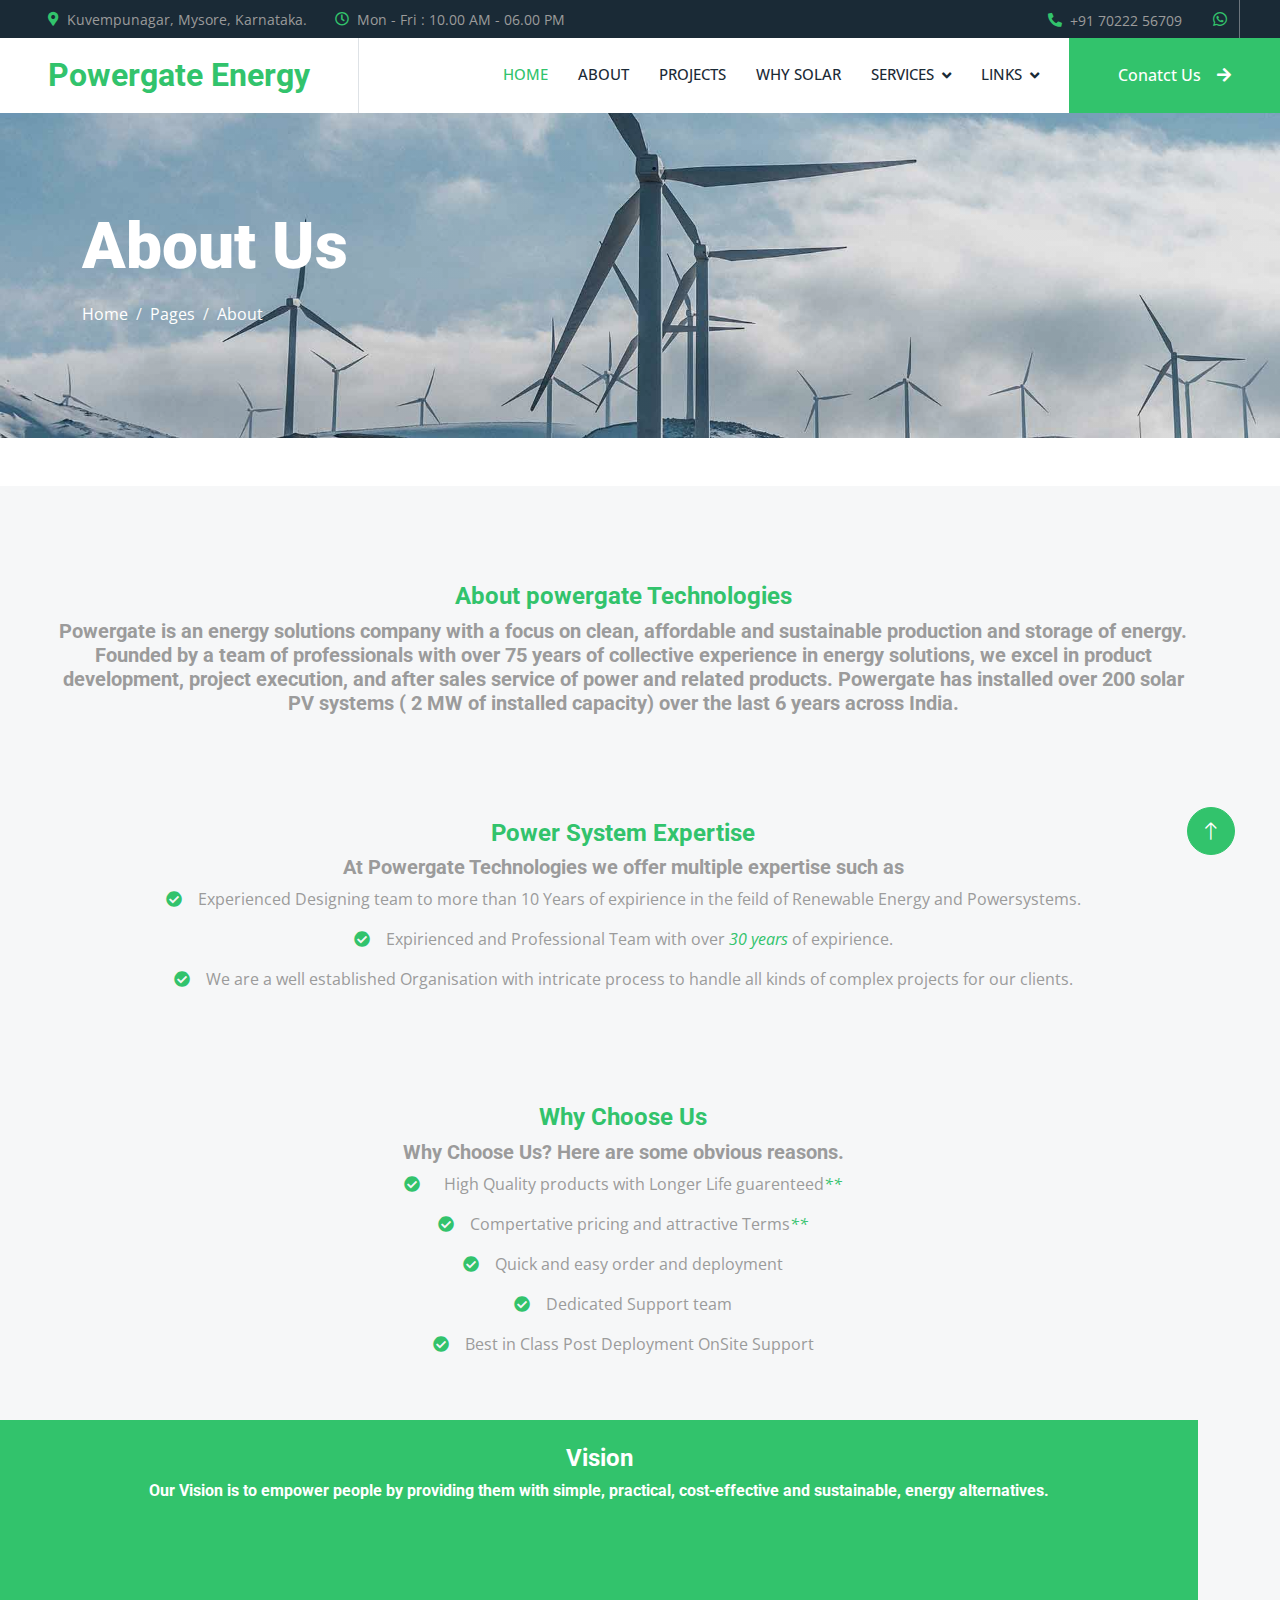
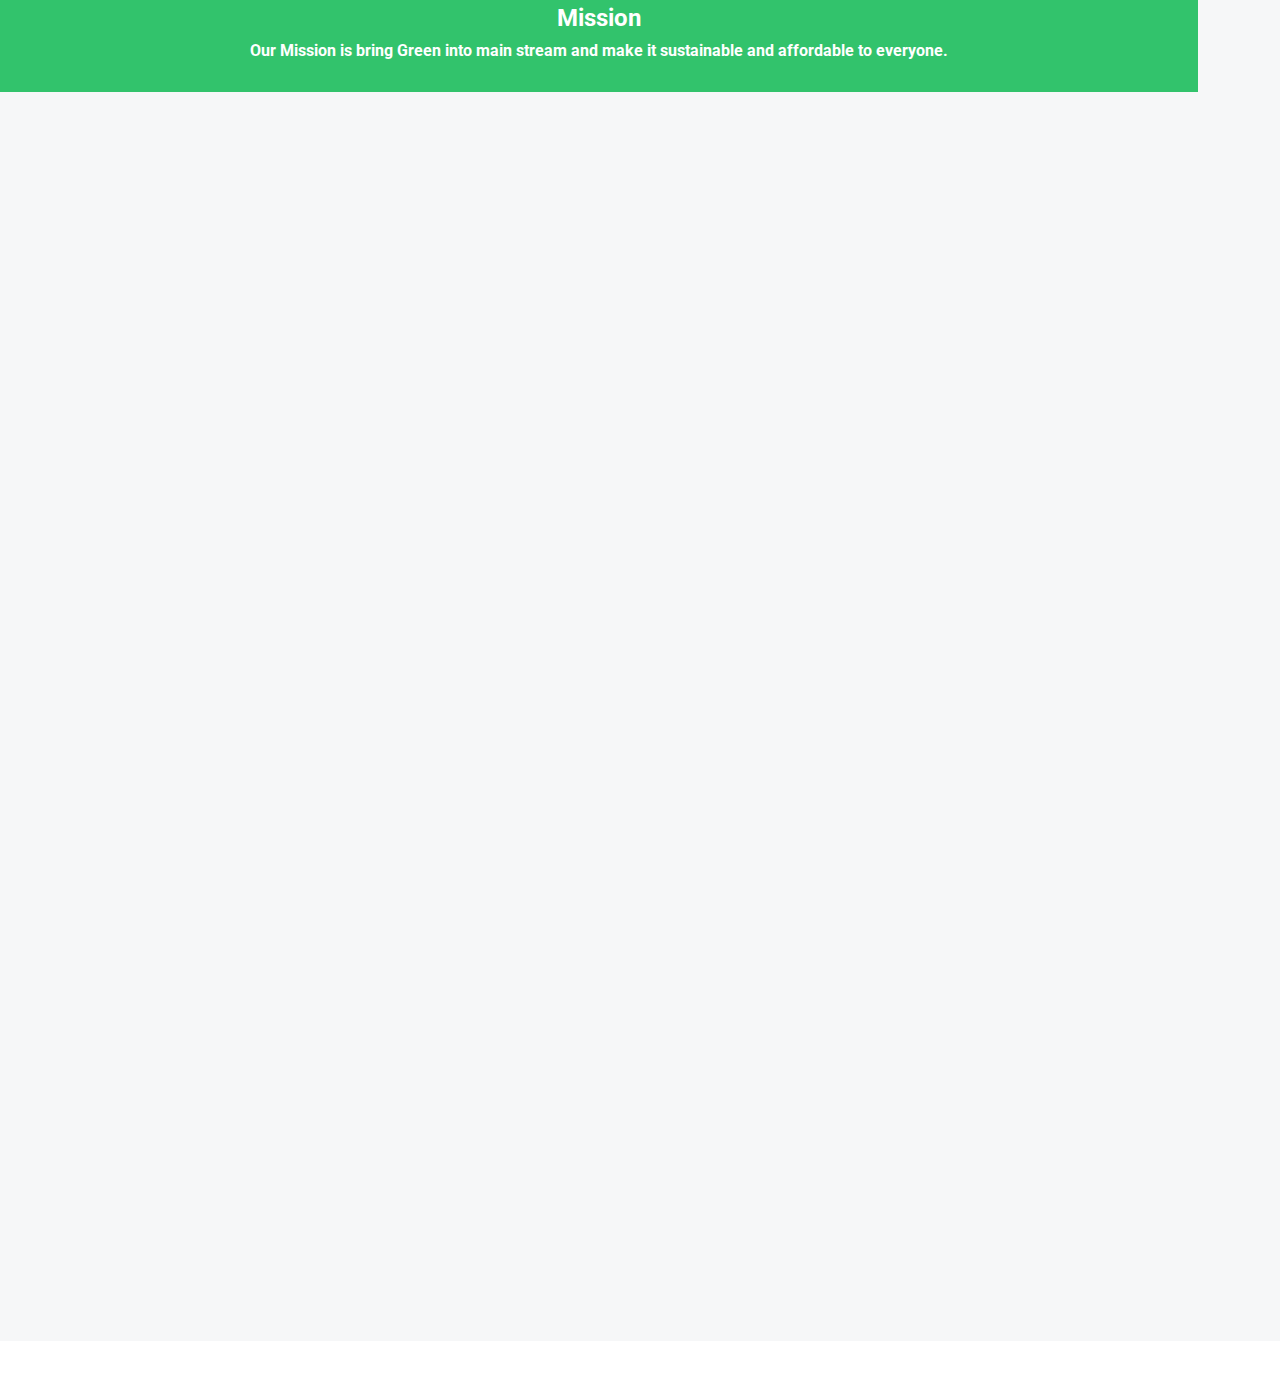
<file: about.html>
<!DOCTYPE html>
<html lang="en">

    <head>
        <meta charset="utf-8">
        <title>POWERGATE Energy</title>
        <meta content="width=device-width, initial-scale=1.0" name="viewport">
        <meta content="" name="keywords">
        <meta content="" name="description">
    
        <!-- Favicon -->
        <link href="img/Power-Gate-Energy-logo-new.png" rel="icon">
    
        <!-- Google Web Fonts -->
        <link rel="preconnect" href="https://fonts.googleapis.com">
        <link rel="preconnect" href="https://fonts.gstatic.com" crossorigin>
        <link href="https://fonts.googleapis.com/css2?family=Open+Sans:wght@400;500&family=Roboto:wght@500;700;900&display=swap" rel="stylesheet"> 
    
        <!-- Icon Font Stylesheet -->
        <link href="https://cdnjs.cloudflare.com/ajax/libs/font-awesome/5.10.0/css/all.min.css" rel="stylesheet">
        <link href="https://cdn.jsdelivr.net/npm/bootstrap-icons@1.4.1/font/bootstrap-icons.css" rel="stylesheet">
    
        <!-- Libraries Stylesheet -->
        <link href="lib/animate/animate.min.css" rel="stylesheet">
        <link href="lib/owlcarousel/assets/owl.carousel.min.css" rel="stylesheet">
        <link href="lib/lightbox/css/lightbox.min.css" rel="stylesheet">
    
        <!-- Customized Bootstrap Stylesheet -->
        <link href="css/bootstrap.min.css" rel="stylesheet">
    
        <!-- Template Stylesheet -->
        <link href="css/style.css" rel="stylesheet">
    </head>
    
    <body>
        <!-- Spinner Start -->
        <div id="spinner" class="show bg-white position-fixed translate-middle w-100 vh-100 top-50 start-50 d-flex align-items-center 
        justify-content-center">
            <div class="spinner-border text-primary" style="width: 3rem; height: 3rem;" role="status">
                <span class="sr-only">Loading...</span>
            </div>
        </div>
        <!-- Spinner End -->
    
    
        <!-- Topbar Start -->
        <div class="container-fluid bg-dark p-0">
            <div class="row gx-0 d-none d-lg-flex">
                <div class="col-lg-7 px-5 text-start">
                    <div class="h-100 d-inline-flex align-items-center me-4">
                        <small class="fa fa-map-marker-alt text-primary me-2"></small>
                        <small>Kuvempunagar, Mysore, Karnataka.</small>
                    </div>
                    <div class="h-100 d-inline-flex align-items-center">
                        <small class="far fa-clock text-primary me-2"></small>
                        <small>Mon - Fri : 10.00 AM - 06.00 PM</small>
                    </div>
                </div>
                <div class="col-lg-5 px-5 text-end">
                    <div class="h-100 d-inline-flex align-items-center me-4">
                        <small class="fa fa-phone-alt text-primary me-2"></small>
                        <small>+91 70222 56709 </small>
                    </div>
                    <div class="h-100 d-inline-flex align-items-center mx-n2">
                        <!--<a class="btn btn-square btn-link rounded-0 border-0 border-end border-secondary" href=""><i class="fab fa-facebook-f"></i></a>
                        <a class="btn btn-square btn-link rounded-0 border-0 border-end border-secondary" href=""><i class="fab fa-twitter"></i></a>-->
                        <a class="btn btn-square btn-link rounded-0 border-0 border-end border-secondary" href="https://wa.me/+919448065873>"><i class="fab fa-whatsapp"></i></a>
                        <!--<a class="btn btn-square btn-link rounded-0" href=""><i class="fab fa-instagram"></i></a>-->
                    </div>
                </div>
            </div>
        </div>
        <!-- Topbar End -->
    
    
        <!-- Navbar Start -->
        <nav class="navbar navbar-expand-lg bg-white navbar-light sticky-top p-0">
            <a href="index.html" class="navbar-brand d-flex align-items-center border-end px-4 px-lg-5">
                <h2 class="m-0 text-primary">Powergate Energy</h2>
            </a>
            <button type="button" class="navbar-toggler me-4" data-bs-toggle="collapse" data-bs-target="#navbarCollapse">
                <span class="navbar-toggler-icon"></span>
            </button>
            <div class="collapse navbar-collapse" id="navbarCollapse">
                <div class="navbar-nav ms-auto p-4 p-lg-0">
                    <a href="index.html" class="nav-item nav-link active">Home</a>
                    <a href="#about" class="nav-item nav-link">About</a>
                    <a href="project.html"class="nav-item nav-link">Projects</a>
                    <a href="#"class="nav-item nav-link">Why Solar</a>
                      <div class="nav-item dropdown">
                        <a href="#" class="nav-link dropdown-toggle" data-bs-toggle="dropdown">Services</a>
                        <div class="dropdown-menu bg-light m-0">
                            <a href="PVSystem.html" class="dropdown-item">Solar PV System</a>
                            <a href="SolarAccesories.html" class="dropdown-item">Solar Accesories</a>
                            <a href="AMC.html" class="dropdown-item">AMC Services</a>
                            <!--<a href="testimonial.html" class="dropdown-item">Testimonial</a>
                            <a href="404.html" class="dropdown-item">404 Page</a>-->
                        </div>
                    </div>
                    <div class="nav-item dropdown">
                        <a href="#" class="nav-link dropdown-toggle" data-bs-toggle="dropdown">Links</a>
                        <div class="dropdown-menu bg-light m-0">
                           <a href="#faq" class="dropdown-item">FAQ</a>
                           <a href="OurPartners.html" class="dropdown-item">Our Partners</a>
                           <a href="testimonial.html" class="dropdown-item">Testimonial</a>
                        </div>
                    </div>
                    <!--<a href="contact.html" class="nav-item nav-link">Contact</a>-->
                </div>
               <a href="contact.html" class="btn btn-primary rounded-0 py-4 px-lg-5 d-none d-lg-block">Conatct Us<i class="fa fa-arrow-right ms-3"></i></a>
            </div>
        </nav>
        <!-- Navbar End -->

    <!-- Page Header Start -->
    <div class="container-fluid page-header py-5 mb-5">
        <div class="container py-5">
            <h1 class="display-3 text-white mb-3 animated slideInDown">About Us</h1>
            <nav aria-label="breadcrumb animated slideInDown">
                <ol class="breadcrumb">
                    <li class="breadcrumb-item"><a class="text-white" href="#">Home</a></li>
                    <li class="breadcrumb-item"><a class="text-white" href="#">Pages</a></li>
                    <li class="breadcrumb-item text-white active" aria-current="page">About</li>
                </ol>
            </nav>
        </div>
    </div>
    <!-- Page Header End -->


    <!-- Feature Start 
    <div class="container-xxl py-5">
        <div class="container">
            <div class="row g-5">
                <div class="col-md-6 col-lg-3 wow fadeIn" data-wow-delay="0.1s">
                    <div class="d-flex align-items-center mb-4">
                        <div class="btn-lg-square bg-primary rounded-circle me-3">
                            <i class="fa fa-users text-white"></i>
                        </div>
                        <h1 class="mb-0" data-toggle="counter-up">3453</h1>
                    </div>
                    <h5 class="mb-3">Happy Customers</h5>
                    <span>Tempor erat elitr rebum at clita. Diam dolor diam ipsum sit</span>
                </div>
                <div class="col-md-6 col-lg-3 wow fadeIn" data-wow-delay="0.3s">
                    <div class="d-flex align-items-center mb-4">
                        <div class="btn-lg-square bg-primary rounded-circle me-3">
                            <i class="fa fa-check text-white"></i>
                        </div>
                        <h1 class="mb-0" data-toggle="counter-up">4234</h1>
                    </div>
                    <h5 class="mb-3">Project Done</h5>
                    <span>Tempor erat elitr rebum at clita. Diam dolor diam ipsum sit</span>
                </div>
                <div class="col-md-6 col-lg-3 wow fadeIn" data-wow-delay="0.5s">
                    <div class="d-flex align-items-center mb-4">
                        <div class="btn-lg-square bg-primary rounded-circle me-3">
                            <i class="fa fa-award text-white"></i>
                        </div>
                        <h1 class="mb-0" data-toggle="counter-up">3123</h1>
                    </div>
                    <h5 class="mb-3">Awards Win</h5>
                    <span>Tempor erat elitr rebum at clita. Diam dolor diam ipsum sit</span>
                </div>
                <div class="col-md-6 col-lg-3 wow fadeIn" data-wow-delay="0.7s">
                    <div class="d-flex align-items-center mb-4">
                        <div class="btn-lg-square bg-primary rounded-circle me-3">
                            <i class="fa fa-users-cog text-white"></i>
                        </div>
                        <h1 class="mb-0" data-toggle="counter-up">1831</h1>
                    </div>
                    <h5 class="mb-3">Expert Workers</h5>
                    <span>Tempor erat elitr rebum at clita. Diam dolor diam ipsum sit</span>
                </div>
            </div>
        </div>
    </div>-->
    <!-- Feature Start -->
    

    <!-- About Start -->
    <!--<div class="container-fluid bg-light overflow-hidden my-5 px-lg-0">
        <div class="container about px-lg-0">
            <div class="row g-0 mx-lg-0">
                <div class="col-lg-6 ps-lg-0 wow fadeIn" data-wow-delay="0.1s" style="min-height: 400px;">
                    <div class="position-relative h-100">
                        <img class="position-absolute img-fluid w-100 h-100" src="img/about.jpg" style="object-fit: cover;" alt="">
                    </div>
                </div>
                <div class="col-lg-6 about-text py-5 wow fadeIn" data-wow-delay="0.5s">
                    <div class="p-lg-5 pe-lg-0">
                        <h6 class="text-primary">About Us</h6>
                        <h1 class="mb-4">25+ Years Experience In Solar & Renewable Energy Industry</h1>
                        <p>Tempor erat elitr rebum at clita. Diam dolor diam ipsum sit. Aliqu diam amet diam et eos. Clita erat ipsum et lorem et sit, sed stet lorem sit clita duo justo erat amet</p>
                        <p><i class="fa fa-check-circle text-primary me-3"></i>Diam dolor diam ipsum</p>
                        <p><i class="fa fa-check-circle text-primary me-3"></i>Aliqu diam amet diam et eos</p>
                        <p><i class="fa fa-check-circle text-primary me-3"></i>Tempor erat elitr rebum at clita</p>
                        <a href="" class="btn btn-primary rounded-pill py-3 px-5 mt-3">Explore More</a>
                    </div>
                </div>
            </div>
        </div>
    </div>-->
    <div class="container-fluid bg-light overflow-hidden my-5 px-lg-0">
        <div class="text-center mx-auto mb-5 about-text py-5">
            <div class="p-lg-5 pe-lg-0">
                <h4 class="text-primary">About powergate Technologies</h4>
                <h5 class="text-body"> Powergate is an energy solutions company with a focus on clean, affordable and sustainable production and storage of energy. 
                    Founded by a team of professionals with over 75 years of collective experience in energy solutions, we excel in product development, 
                    project execution, and after sales service of power and related products. Powergate has installed over 200 solar PV systems 
                    ( 2 MW of installed capacity) over the last 6 years across India.</h5>
            </div>
            <div class="p-lg-5 pe-lg-0">
                <h4 class="text-primary">Power System Expertise</h4>
                <h5 class="text-body">At Powergate Technologies we offer multiple expertise such as</h5>
                <p><i class="fa fa-check-circle text-primary me-3"></i>Experienced Designing team to more than 10 Years of expirience in the 
                    feild of Renewable Energy and Powersystems.</p>
                <p><i class="fa fa-check-circle text-primary me-3"></i>Expirienced and Professional Team with over 
                    <i class="text-primary">30 years</i> of expirience.</p>
                <p><i class="fa fa-check-circle text-primary me-3"></i>We are a well established Organisation with intricate process to handle 
                    all kinds of complex projects for our clients.</p>
            </div>
            <div class="p-lg-5 pe-lg-0">
                <section id="why-choose-us" class="why-choose-us"></section>
                <h4 class="text-primary">Why Choose Us</h4>
                <h5 class="text-body">Why Choose Us? Here are some obvious reasons.</h5>
                <p><i class="fa fa-check-circle text-primary me-4"></i>High Quality products with Longer Life guarenteed<i class="text-primary">**</i></p>
                <p><i class="fa fa-check-circle text-primary me-3"></i>Compertative pricing and attractive Terms<i class="text-primary">**</i></p>
                <p><i class="fa fa-check-circle text-primary me-3"></i>Quick and easy order and deployment</p>
                <p><i class="fa fa-check-circle text-primary me-3"></i>Dedicated Support team</p>
                <p><i class="fa fa-check-circle text-primary me-3"></i>Best in Class Post Deployment OnSite Support</p>
            </div>
            <!-- About End -->
            <!-- Mission and Vision Start -->
            <div class="container-fluid bg-primary text-body text-center max-width position-relative">
                <div class="text-center mx-auto mb-5 text-white py-4">
                    <h4 class="text-white">Vision</h4>
                    <h6 class="text-white">Our Vision is to empower people by providing them with simple, 
                        practical, cost-effective and sustainable, energy alternatives.</h6></div>
                <div class="text-center mx-auto mb-4 text-white py-4">
                    <h4 class="text-white">Mission</h4>
                    <h6 class="text-white">Our Mission is bring Green into main stream and make it sustainable and affordable to everyone.</h6>
                </div>
            </div>
    </div>
    <!-- mission and vision end -->

    <!-- Team Start -->
    <div class="container-xxl py-5">
        <div class="container"> 
            <div class="text-center mx-auto mb-5 wow fadeInUp" data-wow-delay="0.1s" style="max-width: 600px;">
                <h6 class="text-primary">our Executive Team</h6>
                <h1 class="mb-4">Experienced Team Members</h1>
            </div>
            <div class="row g-4">
                <div class="col-lg-4 col-md-6 wow fadeInUp" data-wow-delay="0.1s">
                    <div class="team-item rounded overflow-hidden">
                        <div class="d-flex">
                            <img class="img-fluid w-75" src="img/team-1.jpg" alt="">
                            <div class="team-social w-25">
                                <a class="btn btn-lg-square btn-outline-primary rounded-circle mt-3" href=""><i class="fab fa-facebook-f"></i></a>
                                <a class="btn btn-lg-square btn-outline-primary rounded-circle mt-3" href=""><i class="fab fa-twitter"></i></a>
                                <a class="btn btn-lg-square btn-outline-primary rounded-circle mt-3" href=""><i class="fab fa-instagram"></i></a>
                            </div>
                        </div>
                        <div class="p-4">
                            <h5>Full Name</h5>
                            <span>Designation</span>
                        </div>
                    </div>
                </div>
                <div class="col-lg-4 col-md-6 wow fadeInUp" data-wow-delay="0.3s">
                    <div class="team-item rounded overflow-hidden">
                        <div class="d-flex">
                            <img class="img-fluid w-75" src="img/team-2.jpg" alt="">
                            <div class="team-social w-25">
                                <a class="btn btn-lg-square btn-outline-primary rounded-circle mt-3" href=""><i class="fab fa-facebook-f"></i></a>
                                <a class="btn btn-lg-square btn-outline-primary rounded-circle mt-3" href=""><i class="fab fa-twitter"></i></a>
                                <a class="btn btn-lg-square btn-outline-primary rounded-circle mt-3" href=""><i class="fab fa-instagram"></i></a>
                            </div>
                        </div>
                        <div class="p-4">
                            <h5>Full Name</h5>
                            <span>Designation</span>
                        </div>
                    </div>
                </div>
                <div class="col-lg-4 col-md-6 wow fadeInUp" data-wow-delay="0.5s">
                    <div class="team-item rounded overflow-hidden">
                        <div class="d-flex">
                            <img class="img-fluid w-75" src="img/team-3.jpg" alt="">
                            <div class="team-social w-25">
                                <a class="btn btn-lg-square btn-outline-primary rounded-circle mt-3" href=""><i class="fab fa-facebook-f"></i></a>
                                <a class="btn btn-lg-square btn-outline-primary rounded-circle mt-3" href=""><i class="fab fa-twitter"></i></a>
                                <a class="btn btn-lg-square btn-outline-primary rounded-circle mt-3" href=""><i class="fab fa-instagram"></i></a>
                            </div>
                        </div>
                        <div class="p-4">
                            <h5>Full Name</h5>
                            <span>Designation</span>
                        </div>
                    </div>
                </div>
            </div>
        </div>
    </div>
    <!-- Team End -->
        

    <!-- Footer Start -->
    <div class="container-fluid bg-dark text-body footer mt-5 pt-5 wow fadeIn" data-wow-delay="0.1s">
        <div class="container py-5">
            <div class="row g-5">
                <div class="col-lg-3 col-md-6">
                    <h5 class="text-white mb-4">Address</h5>
                    <p class="mb-2"><i class="fa fa-map-marker-alt me-3"></i>123 Street, New York, USA</p>
                    <p class="mb-2"><i class="fa fa-phone-alt me-3"></i>+012 345 67890</p>
                    <p class="mb-2"><i class="fa fa-envelope me-3"></i>info@example.com</p>
                    <div class="d-flex pt-2">
                        <a class="btn btn-square btn-outline-light btn-social" href=""><i class="fab fa-twitter"></i></a>
                        <a class="btn btn-square btn-outline-light btn-social" href=""><i class="fab fa-facebook-f"></i></a>
                        <a class="btn btn-square btn-outline-light btn-social" href=""><i class="fab fa-youtube"></i></a>
                        <a class="btn btn-square btn-outline-light btn-social" href=""><i class="fab fa-linkedin-in"></i></a>
                    </div>
                </div>
                <div class="col-lg-3 col-md-6">
                    <h5 class="text-white mb-4">Quick Links</h5>
                    <a class="btn btn-link" href="">About Us</a>
                    <a class="btn btn-link" href="">Contact Us</a>
                    <a class="btn btn-link" href="">Our Services</a>
                    <a class="btn btn-link" href="">Terms & Condition</a>
                    <a class="btn btn-link" href="">Support</a>
                </div>
                <div class="col-lg-3 col-md-6">
                    <h5 class="text-white mb-4">Project Gallery</h5>
                    <div class="row g-2">
                        <div class="col-4">
                            <img class="img-fluid rounded" src="img/gallery-1.jpg" alt="">
                        </div>
                        <div class="col-4">
                            <img class="img-fluid rounded" src="img/gallery-2.jpg" alt="">
                        </div>
                        <div class="col-4">
                            <img class="img-fluid rounded" src="img/gallery-3.jpg" alt="">
                        </div>
                        <div class="col-4">
                            <img class="img-fluid rounded" src="img/gallery-4.jpg" alt="">
                        </div>
                        <div class="col-4">
                            <img class="img-fluid rounded" src="img/gallery-5.jpg" alt="">
                        </div>
                        <div class="col-4">
                            <img class="img-fluid rounded" src="img/gallery-6.jpg" alt="">
                        </div>
                    </div>
                </div>
                <div class="col-lg-3 col-md-6">
                    <h5 class="text-white mb-4">Newsletter</h5>
                    <p>Dolor amet sit justo amet elitr clita ipsum elitr est.</p>
                    <div class="position-relative mx-auto" style="max-width: 400px;">
                        <input class="form-control border-0 w-100 py-3 ps-4 pe-5" type="text" placeholder="Your email">
                        <button type="button" class="btn btn-primary py-2 position-absolute top-0 end-0 mt-2 me-2">SignUp</button>
                    </div>
                </div>
            </div>
        </div>
        <div class="container">
            <div class="copyright">
                <div class="row">
                    <div class="col-md-6 text-center text-md-start mb-3 mb-md-0">
                        &copy; <a href="#">Your Site Name</a>, All Right Reserved.
                    </div>
                    <div class="col-md-6 text-center text-md-end">
                        <!--/*** This template is free as long as you keep the footer author’s credit link/attribution link/backlink. If you'd like to use the template without the footer author’s credit link/attribution link/backlink, you can purchase the Credit Removal License from "https://htmlcodex.com/credit-removal". Thank you for your support. ***/-->
                        Designed By <a href="https://htmlcodex.com">HTML Codex</a>
                        <br>Distributed By: <a href="https://themewagon.com" target="_blank">ThemeWagon</a>
                    </div>
                </div>
            </div>
        </div>
    </div>
    <!-- Footer End -->


    <!-- Back to Top -->
    <a href="#" class="btn btn-lg btn-primary btn-lg-square rounded-circle back-to-top"><i class="bi bi-arrow-up"></i></a>


    <!-- JavaScript Libraries -->
    <script src="https://code.jquery.com/jquery-3.4.1.min.js"></script>
    <script src="https://cdn.jsdelivr.net/npm/bootstrap@5.0.0/dist/js/bootstrap.bundle.min.js"></script>
    <script src="lib/wow/wow.min.js"></script>
    <script src="lib/easing/easing.min.js"></script>
    <script src="lib/waypoints/waypoints.min.js"></script>
    <script src="lib/counterup/counterup.min.js"></script>
    <script src="lib/owlcarousel/owl.carousel.min.js"></script>
    <script src="lib/isotope/isotope.pkgd.min.js"></script>
    <script src="lib/lightbox/js/lightbox.min.js"></script>

    <!-- Template Javascript -->
    <script src="js/main.js"></script>
</body>

</html>
</file>
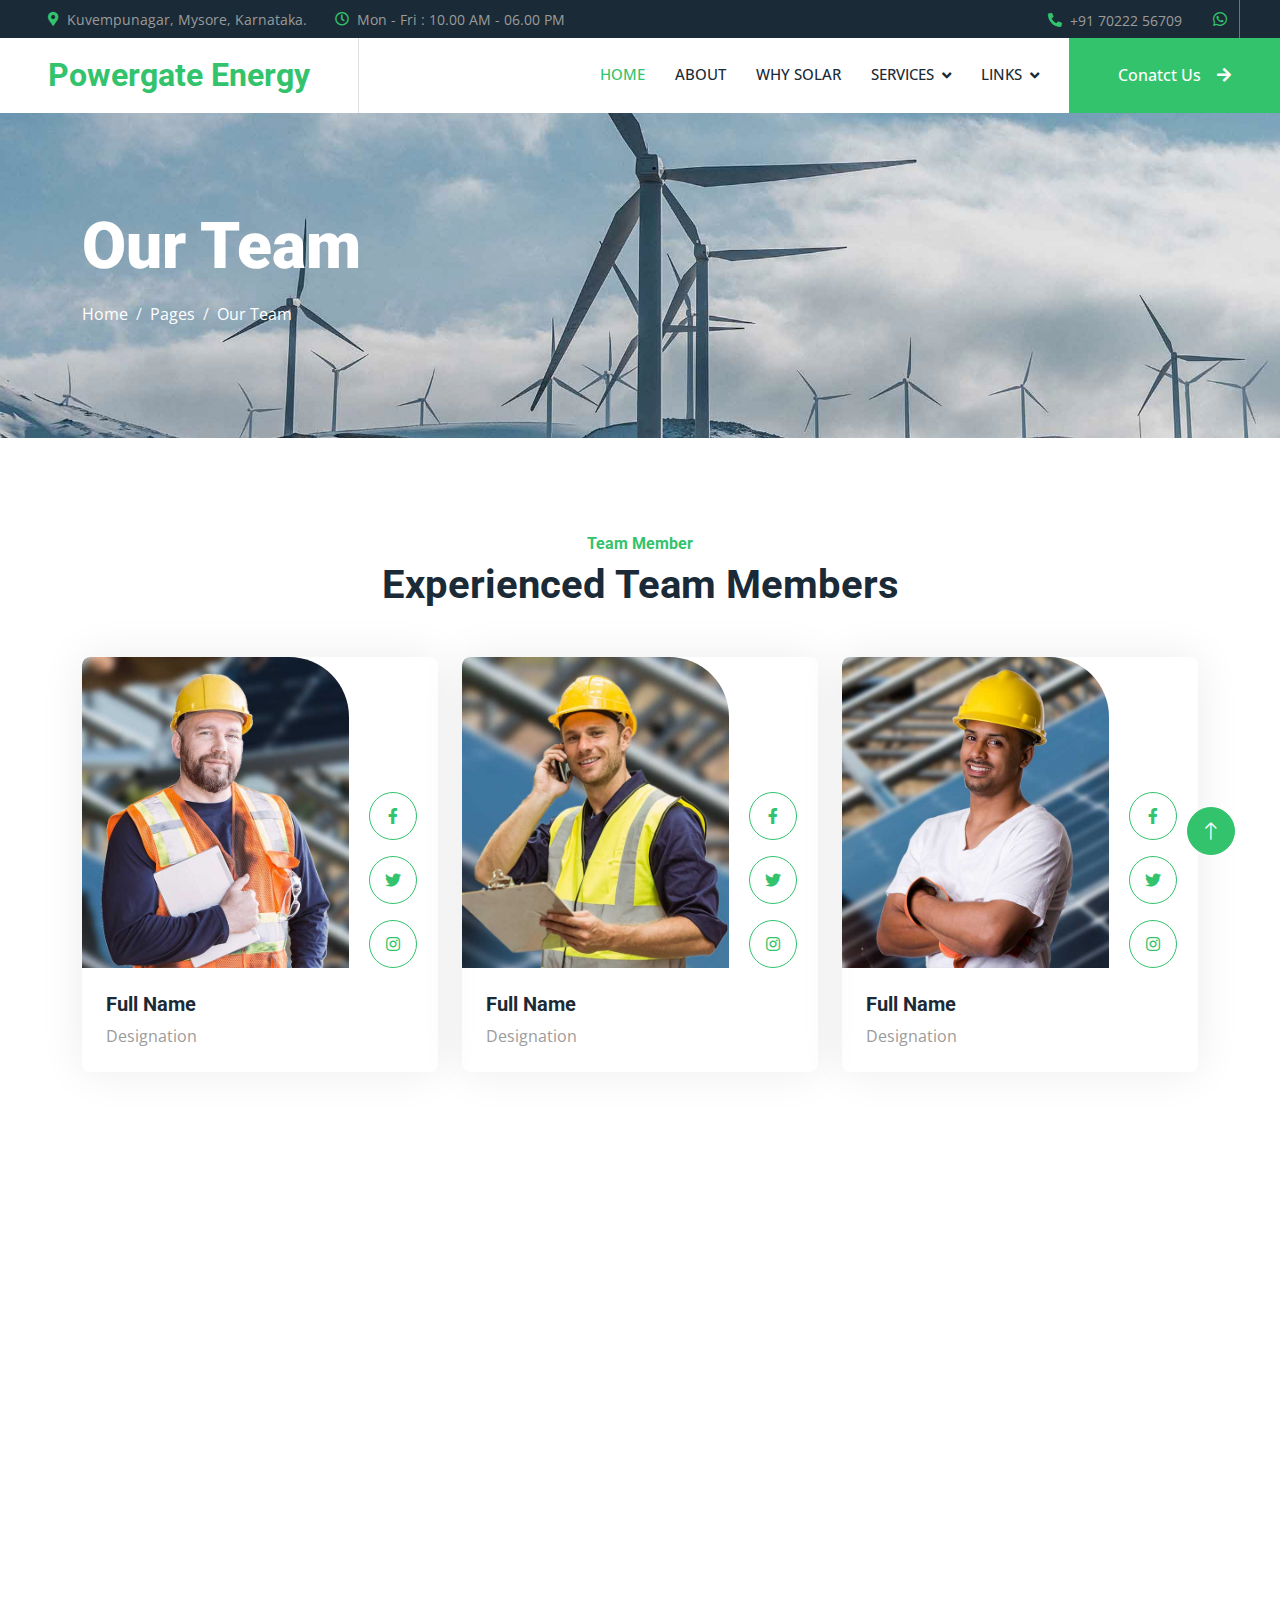
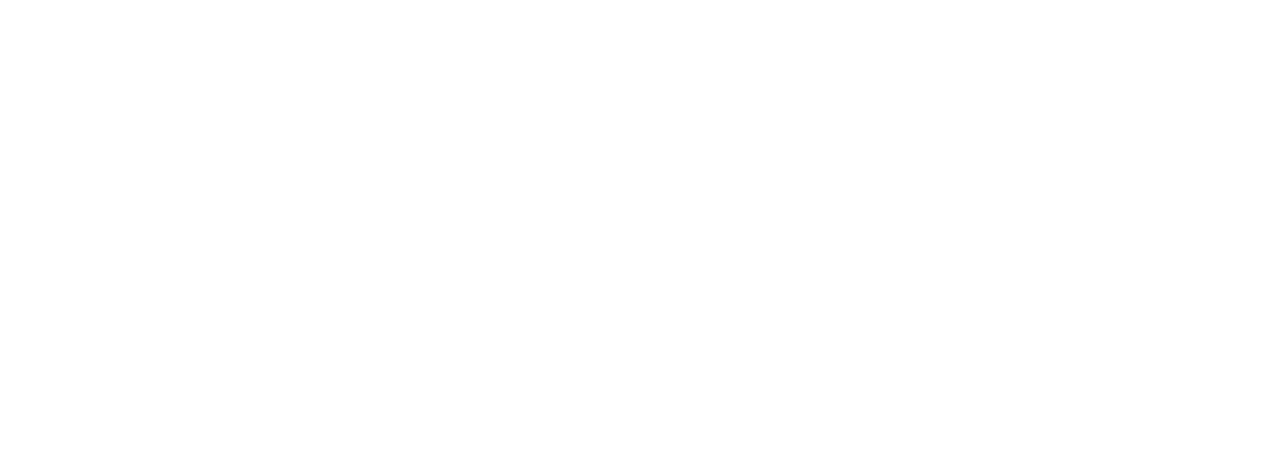
<file: AMC.html>
<!DOCTYPE html>
<html lang="en">

    <head>
        <meta charset="utf-8">
        <title>POWERGATE Energy</title>
        <meta content="width=device-width, initial-scale=1.0" name="viewport">
        <meta content="" name="keywords">
        <meta content="" name="description">
    
        <!-- Favicon -->
        <link href="img/Power-Gate-Energy-logo-new.png" rel="icon">
    
        <!-- Google Web Fonts -->
        <link rel="preconnect" href="https://fonts.googleapis.com">
        <link rel="preconnect" href="https://fonts.gstatic.com" crossorigin>
        <link href="https://fonts.googleapis.com/css2?family=Open+Sans:wght@400;500&family=Roboto:wght@500;700;900&display=swap" rel="stylesheet"> 
    
        <!-- Icon Font Stylesheet -->
        <link href="https://cdnjs.cloudflare.com/ajax/libs/font-awesome/5.10.0/css/all.min.css" rel="stylesheet">
        <link href="https://cdn.jsdelivr.net/npm/bootstrap-icons@1.4.1/font/bootstrap-icons.css" rel="stylesheet">
    
        <!-- Libraries Stylesheet -->
        <link href="lib/animate/animate.min.css" rel="stylesheet">
        <link href="lib/owlcarousel/assets/owl.carousel.min.css" rel="stylesheet">
        <link href="lib/lightbox/css/lightbox.min.css" rel="stylesheet">
    
        <!-- Customized Bootstrap Stylesheet -->
        <link href="css/bootstrap.min.css" rel="stylesheet">
    
        <!-- Template Stylesheet -->
        <link href="css/style.css" rel="stylesheet">
    </head>
    
    <body>
        <!-- Spinner Start -->
        <div id="spinner" class="show bg-white position-fixed translate-middle w-100 vh-100 top-50 start-50 d-flex align-items-center 
        justify-content-center">
            <div class="spinner-border text-primary" style="width: 3rem; height: 3rem;" role="status">
                <span class="sr-only">Loading...</span>
            </div>
        </div>
        <!-- Spinner End -->
    
    
        <!-- Topbar Start -->
        <div class="container-fluid bg-dark p-0">
            <div class="row gx-0 d-none d-lg-flex">
                <div class="col-lg-7 px-5 text-start">
                    <div class="h-100 d-inline-flex align-items-center me-4">
                        <small class="fa fa-map-marker-alt text-primary me-2"></small>
                        <small>Kuvempunagar, Mysore, Karnataka.</small>
                    </div>
                    <div class="h-100 d-inline-flex align-items-center">
                        <small class="far fa-clock text-primary me-2"></small>
                        <small>Mon - Fri : 10.00 AM - 06.00 PM</small>
                    </div>
                </div>
                <div class="col-lg-5 px-5 text-end">
                    <div class="h-100 d-inline-flex align-items-center me-4">
                        <small class="fa fa-phone-alt text-primary me-2"></small>
                        <small>+91 70222 56709 </small>
                    </div>
                    <div class="h-100 d-inline-flex align-items-center mx-n2">
                        <!--<a class="btn btn-square btn-link rounded-0 border-0 border-end border-secondary" href=""><i class="fab fa-facebook-f"></i></a>
                        <a class="btn btn-square btn-link rounded-0 border-0 border-end border-secondary" href=""><i class="fab fa-twitter"></i></a>-->
                        <a class="btn btn-square btn-link rounded-0 border-0 border-end border-secondary" href="https://wa.me/+919448065873>"><i class="fab fa-whatsapp"></i></a>
                        <!--<a class="btn btn-square btn-link rounded-0" href=""><i class="fab fa-instagram"></i></a>-->
                    </div>
                </div>
            </div>
        </div>
        <!-- Topbar End -->
    
    
        <!-- Navbar Start -->
        <nav class="navbar navbar-expand-lg bg-white navbar-light sticky-top p-0">
            <a href="index.html" class="navbar-brand d-flex align-items-center border-end px-4 px-lg-5">
                <h2 class="m-0 text-primary">Powergate Energy</h2>
            </a>
            <button type="button" class="navbar-toggler me-4" data-bs-toggle="collapse" data-bs-target="#navbarCollapse">
                <span class="navbar-toggler-icon"></span>
            </button>
            <div class="collapse navbar-collapse" id="navbarCollapse">
                <div class="navbar-nav ms-auto p-4 p-lg-0">
                    <a href="index.html" class="nav-item nav-link active">Home</a>
                    <a href="#about" class="nav-item nav-link">About</a>
                    <!--<a href="project.html"class="nav-item nav-link">Projects</a>-->
                    <a href="whysolar.html"class="nav-item nav-link">Why Solar</a>
                      <div class="nav-item dropdown">
                        <a href="#" class="nav-link dropdown-toggle" data-bs-toggle="dropdown">Services</a>
                        <div class="dropdown-menu bg-light m-0">
                            <a href="PVSystem.html" class="dropdown-item">Solar PV System</a>
                            <a href="SolarAccesories.html" class="dropdown-item">Solar Accesories</a>
                            <a href="AMC.html" class="dropdown-item">AMC Services</a>
                            <!--<a href="testimonial.html" class="dropdown-item">Testimonial</a>
                            <a href="404.html" class="dropdown-item">404 Page</a>-->
                        </div>
                    </div>
                    <div class="nav-item dropdown">
                        <a href="#" class="nav-link dropdown-toggle" data-bs-toggle="dropdown">Links</a>
                        <div class="dropdown-menu bg-light m-0">
                           <a href="#faq" class="dropdown-item">FAQ</a>
                           <a href="OurPartners.html" class="dropdown-item">Our Partners</a>
                           <a href="testimonial.html" class="dropdown-item">Testimonial</a>
                        </div>
                    </div>
                    <!--<a href="contact.html" class="nav-item nav-link">Contact</a>-->
                </div>
               <a href="contact.html" class="btn btn-primary rounded-0 py-4 px-lg-5 d-none d-lg-block">Conatct Us<i class="fa fa-arrow-right ms-3"></i></a>
            </div>
        </nav>
    <!-- Navbar End -->
<!-- Page Header Start -->
    <div class="container-fluid page-header py-5 mb-5">
        <div class="container py-5">
            <h1 class="display-3 text-white mb-3 animated slideInDown">Our Team</h1>
            <nav aria-label="breadcrumb animated slideInDown">
                <ol class="breadcrumb">
                    <li class="breadcrumb-item"><a class="text-white" href="#">Home</a></li>
                    <li class="breadcrumb-item"><a class="text-white" href="#">Pages</a></li>
                    <li class="breadcrumb-item text-white active" aria-current="page">Our Team</li>
                </ol>
            </nav>
        </div>
    </div>
    <!-- Page Header End -->


    <!-- Team Start -->
    <div class="container-xxl py-5">
        <div class="container">
            <div class="text-center mx-auto mb-5 wow fadeInUp" data-wow-delay="0.1s" style="max-width: 600px;">
                <h6 class="text-primary">Team Member</h6>
                <h1 class="mb-4">Experienced Team Members</h1>
            </div>
            <div class="row g-4">
                <div class="col-lg-4 col-md-6 wow fadeInUp" data-wow-delay="0.1s">
                    <div class="team-item rounded overflow-hidden">
                        <div class="d-flex">
                            <img class="img-fluid w-75" src="img/team-1.jpg" alt="">
                            <div class="team-social w-25">
                                <a class="btn btn-lg-square btn-outline-primary rounded-circle mt-3" href=""><i class="fab fa-facebook-f"></i></a>
                                <a class="btn btn-lg-square btn-outline-primary rounded-circle mt-3" href=""><i class="fab fa-twitter"></i></a>
                                <a class="btn btn-lg-square btn-outline-primary rounded-circle mt-3" href=""><i class="fab fa-instagram"></i></a>
                            </div>
                        </div>
                        <div class="p-4">
                            <h5>Full Name</h5>
                            <span>Designation</span>
                        </div>
                    </div>
                </div>
                <div class="col-lg-4 col-md-6 wow fadeInUp" data-wow-delay="0.3s">
                    <div class="team-item rounded overflow-hidden">
                        <div class="d-flex">
                            <img class="img-fluid w-75" src="img/team-2.jpg" alt="">
                            <div class="team-social w-25">
                                <a class="btn btn-lg-square btn-outline-primary rounded-circle mt-3" href=""><i class="fab fa-facebook-f"></i></a>
                                <a class="btn btn-lg-square btn-outline-primary rounded-circle mt-3" href=""><i class="fab fa-twitter"></i></a>
                                <a class="btn btn-lg-square btn-outline-primary rounded-circle mt-3" href=""><i class="fab fa-instagram"></i></a>
                            </div>
                        </div>
                        <div class="p-4">
                            <h5>Full Name</h5>
                            <span>Designation</span>
                        </div>
                    </div>
                </div>
                <div class="col-lg-4 col-md-6 wow fadeInUp" data-wow-delay="0.5s">
                    <div class="team-item rounded overflow-hidden">
                        <div class="d-flex">
                            <img class="img-fluid w-75" src="img/team-3.jpg" alt="">
                            <div class="team-social w-25">
                                <a class="btn btn-lg-square btn-outline-primary rounded-circle mt-3" href=""><i class="fab fa-facebook-f"></i></a>
                                <a class="btn btn-lg-square btn-outline-primary rounded-circle mt-3" href=""><i class="fab fa-twitter"></i></a>
                                <a class="btn btn-lg-square btn-outline-primary rounded-circle mt-3" href=""><i class="fab fa-instagram"></i></a>
                            </div>
                        </div>
                        <div class="p-4">
                            <h5>Full Name</h5>
                            <span>Designation</span>
                        </div>
                    </div>
                </div>
                <div class="col-lg-4 col-md-6 wow fadeInUp" data-wow-delay="0.1s">
                    <div class="team-item rounded overflow-hidden">
                        <div class="d-flex">
                            <img class="img-fluid w-75" src="img/team-2.jpg" alt="">
                            <div class="team-social w-25">
                                <a class="btn btn-lg-square btn-outline-primary rounded-circle mt-3" href=""><i class="fab fa-facebook-f"></i></a>
                                <a class="btn btn-lg-square btn-outline-primary rounded-circle mt-3" href=""><i class="fab fa-twitter"></i></a>
                                <a class="btn btn-lg-square btn-outline-primary rounded-circle mt-3" href=""><i class="fab fa-instagram"></i></a>
                            </div>
                        </div>
                        <div class="p-4">
                            <h5>Full Name</h5>
                            <span>Designation</span>
                        </div>
                    </div>
                </div>
                <div class="col-lg-4 col-md-6 wow fadeInUp" data-wow-delay="0.3s">
                    <div class="team-item rounded overflow-hidden">
                        <div class="d-flex">
                            <img class="img-fluid w-75" src="img/team-3.jpg" alt="">
                            <div class="team-social w-25">
                                <a class="btn btn-lg-square btn-outline-primary rounded-circle mt-3" href=""><i class="fab fa-facebook-f"></i></a>
                                <a class="btn btn-lg-square btn-outline-primary rounded-circle mt-3" href=""><i class="fab fa-twitter"></i></a>
                                <a class="btn btn-lg-square btn-outline-primary rounded-circle mt-3" href=""><i class="fab fa-instagram"></i></a>
                            </div>
                        </div>
                        <div class="p-4">
                            <h5>Full Name</h5>
                            <span>Designation</span>
                        </div>
                    </div>
                </div>
                <div class="col-lg-4 col-md-6 wow fadeInUp" data-wow-delay="0.5s">
                    <div class="team-item rounded overflow-hidden">
                        <div class="d-flex">
                            <img class="img-fluid w-75" src="img/team-1.jpg" alt="">
                            <div class="team-social w-25">
                                <a class="btn btn-lg-square btn-outline-primary rounded-circle mt-3" href=""><i class="fab fa-facebook-f"></i></a>
                                <a class="btn btn-lg-square btn-outline-primary rounded-circle mt-3" href=""><i class="fab fa-twitter"></i></a>
                                <a class="btn btn-lg-square btn-outline-primary rounded-circle mt-3" href=""><i class="fab fa-instagram"></i></a>
                            </div>
                        </div>
                        <div class="p-4">
                            <h5>Full Name</h5>
                            <span>Designation</span>
                        </div>
                    </div>
                </div>
            </div>
        </div>
    </div>
    <!-- Team End -->
        

    <!-- Footer Start -->
    <div class="container-fluid bg-dark text-body footer mt-5 pt-5 wow fadeIn" data-wow-delay="0.1s">
        <div class="container py-5">
            <div class="row g-5">
                <div class="col-lg-3 col-md-6">
                    <h5 class="text-white mb-4">Address</h5>
                    <p class="mb-2"><i class="fa fa-map-marker-alt me-3"></i>123 Street, New York, USA</p>
                    <p class="mb-2"><i class="fa fa-phone-alt me-3"></i>+012 345 67890</p>
                    <p class="mb-2"><i class="fa fa-envelope me-3"></i>info@example.com</p>
                    <div class="d-flex pt-2">
                        <a class="btn btn-square btn-outline-light btn-social" href=""><i class="fab fa-twitter"></i></a>
                        <a class="btn btn-square btn-outline-light btn-social" href=""><i class="fab fa-facebook-f"></i></a>
                        <a class="btn btn-square btn-outline-light btn-social" href=""><i class="fab fa-youtube"></i></a>
                        <a class="btn btn-square btn-outline-light btn-social" href=""><i class="fab fa-linkedin-in"></i></a>
                    </div>
                </div>
                <div class="col-lg-3 col-md-6">
                    <h5 class="text-white mb-4">Quick Links</h5>
                    <a class="btn btn-link" href="">About Us</a>
                    <a class="btn btn-link" href="">Contact Us</a>
                    <a class="btn btn-link" href="">Our Services</a>
                    <a class="btn btn-link" href="">Terms & Condition</a>
                    <a class="btn btn-link" href="">Support</a>
                </div>
                <div class="col-lg-3 col-md-6">
                    <h5 class="text-white mb-4">Project Gallery</h5>
                    <div class="row g-2">
                        <div class="col-4">
                            <img class="img-fluid rounded" src="img/gallery-1.jpg" alt="">
                        </div>
                        <div class="col-4">
                            <img class="img-fluid rounded" src="img/gallery-2.jpg" alt="">
                        </div>
                        <div class="col-4">
                            <img class="img-fluid rounded" src="img/gallery-3.jpg" alt="">
                        </div>
                        <div class="col-4">
                            <img class="img-fluid rounded" src="img/gallery-4.jpg" alt="">
                        </div>
                        <div class="col-4">
                            <img class="img-fluid rounded" src="img/gallery-5.jpg" alt="">
                        </div>
                        <div class="col-4">
                            <img class="img-fluid rounded" src="img/gallery-6.jpg" alt="">
                        </div>
                    </div>
                </div>
                <div class="col-lg-3 col-md-6">
                    <h5 class="text-white mb-4">Newsletter</h5>
                    <p>Dolor amet sit justo amet elitr clita ipsum elitr est.</p>
                    <div class="position-relative mx-auto" style="max-width: 400px;">
                        <input class="form-control border-0 w-100 py-3 ps-4 pe-5" type="text" placeholder="Your email">
                        <button type="button" class="btn btn-primary py-2 position-absolute top-0 end-0 mt-2 me-2">SignUp</button>
                    </div>
                </div>
            </div>
        </div>
        <div class="container">
            <div class="copyright">
                <div class="row">
                    <div class="col-md-6 text-center text-md-start mb-3 mb-md-0">
                        &copy; <a href="#">Your Site Name</a>, All Right Reserved.
                    </div>
                    <div class="col-md-6 text-center text-md-end">
                        <!--/*** This template is free as long as you keep the footer author’s credit link/attribution link/backlink. If you'd like to use the template without the footer author’s credit link/attribution link/backlink, you can purchase the Credit Removal License from "https://htmlcodex.com/credit-removal". Thank you for your support. ***/-->
                        Designed By <a href="https://htmlcodex.com">HTML Codex</a>
                        <br>Distributed By <a href="https://themewagon.com" target="_blank">ThemeWagon</a>
                    </div>
                </div>
            </div>
        </div>
    </div>
    <!-- Footer End -->


    <!-- Back to Top -->
    <a href="#" class="btn btn-lg btn-primary btn-lg-square rounded-circle back-to-top"><i class="bi bi-arrow-up"></i></a>


    <!-- JavaScript Libraries -->
    <script src="https://code.jquery.com/jquery-3.4.1.min.js"></script>
    <script src="https://cdn.jsdelivr.net/npm/bootstrap@5.0.0/dist/js/bootstrap.bundle.min.js"></script>
    <script src="lib/wow/wow.min.js"></script>
    <script src="lib/easing/easing.min.js"></script>
    <script src="lib/waypoints/waypoints.min.js"></script>
    <script src="lib/counterup/counterup.min.js"></script>
    <script src="lib/owlcarousel/owl.carousel.min.js"></script>
    <script src="lib/isotope/isotope.pkgd.min.js"></script>
    <script src="lib/lightbox/js/lightbox.min.js"></script>

    <!-- Template Javascript -->
    <script src="js/main.js"></script>
</body>

</html>
</file>
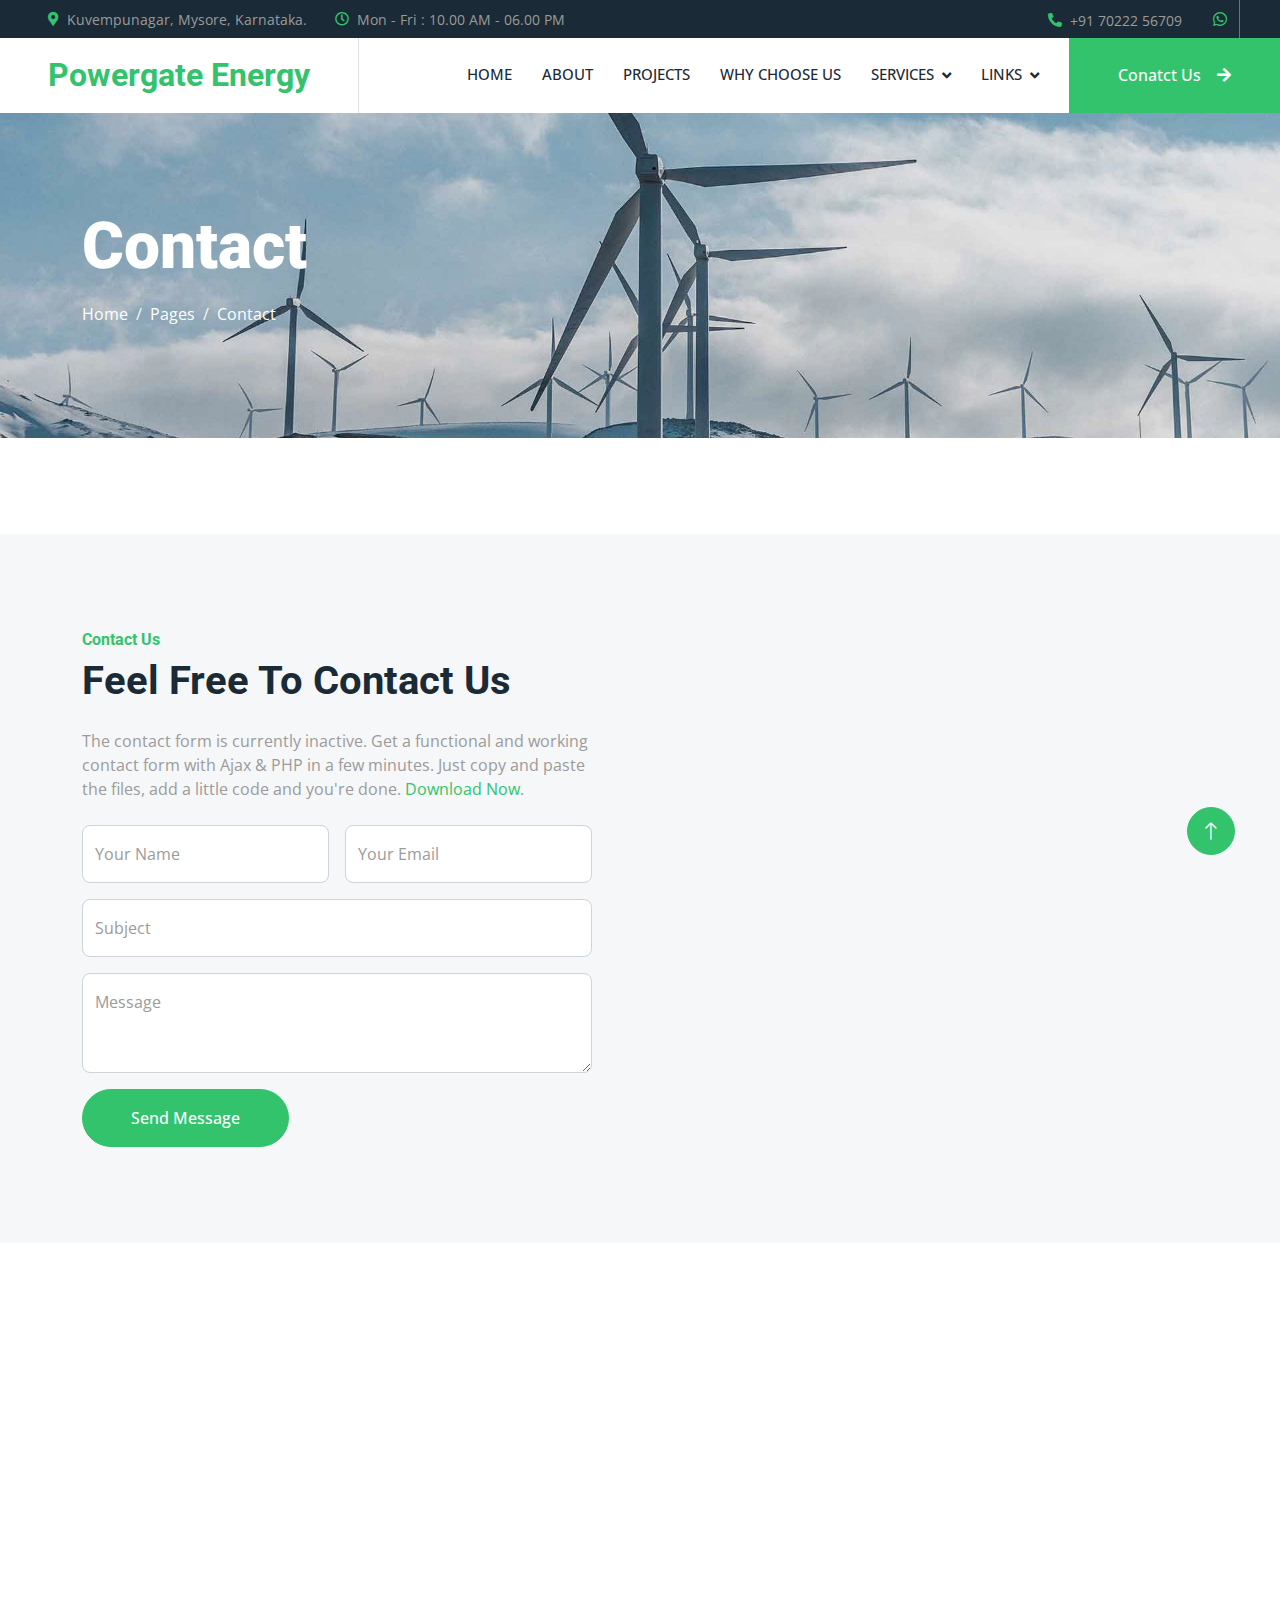
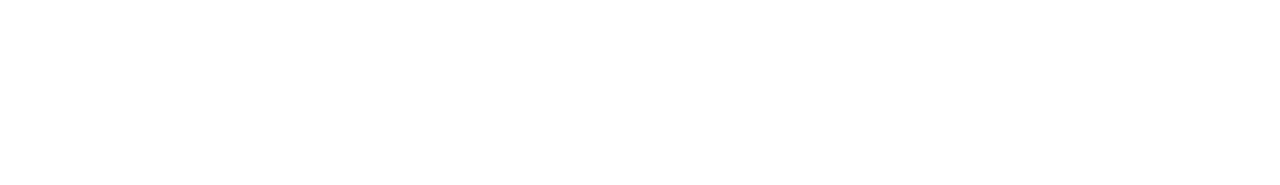
<file: contact.html>
<!DOCTYPE html>
<html lang="en">

<head>
    <meta charset="utf-8">
    <title>POWERGATE Energy</title>
    <meta content="width=device-width, initial-scale=1.0" name="viewport">
    <meta content="" name="keywords">
    <meta content="" name="description">

    <!-- Favicon -->
    <link href="img/Power-Gate-Energy-logo-new.png" rel="icon">

    <!-- Google Web Fonts -->
    <link rel="preconnect" href="https://fonts.googleapis.com">
    <link rel="preconnect" href="https://fonts.gstatic.com" crossorigin>
    <link href="https://fonts.googleapis.com/css2?family=Open+Sans:wght@400;500&family=Roboto:wght@500;700;900&display=swap" rel="stylesheet"> 

    <!-- Icon Font Stylesheet -->
    <link href="https://cdnjs.cloudflare.com/ajax/libs/font-awesome/5.10.0/css/all.min.css" rel="stylesheet">
    <link href="https://cdn.jsdelivr.net/npm/bootstrap-icons@1.4.1/font/bootstrap-icons.css" rel="stylesheet">

    <!-- Libraries Stylesheet -->
    <link href="lib/animate/animate.min.css" rel="stylesheet">
    <link href="lib/owlcarousel/assets/owl.carousel.min.css" rel="stylesheet">
    <link href="lib/lightbox/css/lightbox.min.css" rel="stylesheet">

    <!-- Customized Bootstrap Stylesheet -->
    <link href="css/bootstrap.min.css" rel="stylesheet">

    <!-- Template Stylesheet -->
    <link href="css/style.css" rel="stylesheet">
</head>

<body>
    <!-- Spinner Start -->
    <div id="spinner" class="show bg-white position-fixed translate-middle w-100 vh-100 top-50 start-50 d-flex align-items-center justify-content-center">
        <div class="spinner-border text-primary" style="width: 3rem; height: 3rem;" role="status">
            <span class="sr-only">Loading...</span>
        </div>
    </div>
    <!-- Spinner End -->


    <!-- Topbar Start -->
    <div class="container-fluid bg-dark p-0">
        <div class="row gx-0 d-none d-lg-flex">
            <div class="col-lg-7 px-5 text-start">
                <div class="h-100 d-inline-flex align-items-center me-4">
                    <small class="fa fa-map-marker-alt text-primary me-2"></small>
                    <small>Kuvempunagar, Mysore, Karnataka.</small>
                </div>
                <div class="h-100 d-inline-flex align-items-center">
                    <small class="far fa-clock text-primary me-2"></small>
                    <small>Mon - Fri : 10.00 AM - 06.00 PM</small>
                </div>
            </div>
            <div class="col-lg-5 px-5 text-end">
                <div class="h-100 d-inline-flex align-items-center me-4">
                    <small class="fa fa-phone-alt text-primary me-2"></small>
                    <small>+91 70222 56709 </small>
                </div>
                <div class="h-100 d-inline-flex align-items-center mx-n2">
                    <!--<a class="btn btn-square btn-link rounded-0 border-0 border-end border-secondary" href=""><i class="fab fa-facebook-f"></i></a>
                    <a class="btn btn-square btn-link rounded-0 border-0 border-end border-secondary" href=""><i class="fab fa-twitter"></i></a>-->
                    <a class="btn btn-square btn-link rounded-0 border-0 border-end border-secondary" href="https://wa.me/+919448065873>"><i class="fab fa-whatsapp"></i></a>
                    <!--<a class="btn btn-square btn-link rounded-0" href=""><i class="fab fa-instagram"></i></a>-->
                </div>
            </div>
        </div>
    </div>
    <!-- Topbar End -->


    <!-- Navbar Start -->
    <nav class="navbar navbar-expand-lg bg-white navbar-light sticky-top p-0">
        <a href="index.html" class="navbar-brand d-flex align-items-center border-end px-4 px-lg-5">
            <h2 class="m-0 text-primary">Powergate Energy</h2>
        </a>
        <button type="button" class="navbar-toggler me-4" data-bs-toggle="collapse" data-bs-target="#navbarCollapse">
            <span class="navbar-toggler-icon"></span>
        </button>
        <div class="collapse navbar-collapse" id="navbarCollapse">
            <div class="navbar-nav ms-auto p-4 p-lg-0">
                <a href="index.html" class="nav-item nav-link">Home</a>
                <a href="about.html" class="nav-item nav-link">About</a>
                <a href="project.html"class="nav-item nav-link">Projects</a>
                <a href="whychooseus.html"class="nav-item nav-link">Why Choose Us</a>
                  <div class="nav-item dropdown">
                    <a href="#" class="nav-link dropdown-toggle" data-bs-toggle="dropdown">Services</a>
                    <div class="dropdown-menu bg-light m-0">
                        <a href="PVSystem.html" class="dropdown-item">Solar PV Syaytem</a>
                        <a href="SolarAccesories.html" class="dropdown-item">Solar Accesories</a>
                        <a href="AMC.html" class="dropdown-item">AMC Services</a>
                        <!--<a href="testimonial.html" class="dropdown-item">Testimonial</a>
                        <a href="404.html" class="dropdown-item">404 Page</a>-->
                    </div>
                </div>
                <div class="nav-item dropdown">
                    <a href="#" class="nav-link dropdown-toggle" data-bs-toggle="dropdown">Links</a>
                    <div class="dropdown-menu bg-light m-0">
                       <a href="project.html" class="dropdown-item">FAQ</a>
                       <a hre="OurPartners.html" class="dropdown-item">Our Partners</a>
                       <a href="testimonial.html" class="dropdown-item">Testimonial</a>
                    </div>
                </div>
                <!--<a href="contact.html" class="nav-item nav-link">Contact</a>-->
            </div>
           <a href="contact.html" class="btn btn-primary rounded-0 py-4 px-lg-5 d-none d-lg-block">Conatct Us<i class="fa fa-arrow-right ms-3"></i></a>
        </div>
    </nav>
    <!-- Navbar End -->


    <!-- Page Header Start -->
    <div class="container-fluid page-header py-5 mb-5">
        <div class="container py-5">
            <h1 class="display-3 text-white mb-3 animated slideInDown">Contact</h1>
            <nav aria-label="breadcrumb animated slideInDown">
                <ol class="breadcrumb">
                    <li class="breadcrumb-item"><a class="text-white" href="#">Home</a></li>
                    <li class="breadcrumb-item"><a class="text-white" href="#">Pages</a></li>
                    <li class="breadcrumb-item text-white active" aria-current="page">Contact</li>
                </ol>
            </nav>
        </div>
    </div>
    <!-- Page Header End -->


    <!-- Contact Start -->
    <div class="container-fluid bg-light overflow-hidden px-lg-0" style="margin: 6rem 0;">
        <div class="container contact px-lg-0">
            <div class="row g-0 mx-lg-0">
                <div class="col-lg-6 contact-text py-5 wow fadeIn" data-wow-delay="0.5s">
                    <div class="p-lg-5 ps-lg-0">
                        <h6 class="text-primary">Contact Us</h6>
                        <h1 class="mb-4">Feel Free To Contact Us</h1>
                        <p class="mb-4">The contact form is currently inactive. Get a functional and working contact form with Ajax & PHP in a few minutes. Just copy and paste the files, add a little code and you're done. <a href="https://htmlcodex.com/contact-form">Download Now</a>.</p>
                        <form>
                            <div class="row g-3">
                                <div class="col-md-6">
                                    <div class="form-floating">
                                        <input type="text" class="form-control" id="name" placeholder="Your Name">
                                        <label for="name">Your Name</label>
                                    </div>
                                </div>
                                <div class="col-md-6">
                                    <div class="form-floating">
                                        <input type="email" class="form-control" id="email" placeholder="Your Email">
                                        <label for="email">Your Email</label>
                                    </div>
                                </div>
                                <div class="col-12">
                                    <div class="form-floating">
                                        <input type="text" class="form-control" id="subject" placeholder="Subject">
                                        <label for="subject">Subject</label>
                                    </div>
                                </div>
                                <div class="col-12">
                                    <div class="form-floating">
                                        <textarea class="form-control" placeholder="Leave a message here" id="message" style="height: 100px"></textarea>
                                        <label for="message">Message</label>
                                    </div>
                                </div>
                                <div class="col-12">
                                    <button class="btn btn-primary rounded-pill py-3 px-5" type="submit">Send Message</button>
                                </div>
                            </div>
                        </form>
                    </div>
                </div>
                <div class="col-lg-6 pe-lg-0" style="min-height: 400px;">
                    <div class="position-relative h-100">
                        <iframe class="position-absolute w-100 h-100" style="object-fit: cover;"
                        src="https://www.google.com/maps/embed?pb=!1m18!1m12!1m3!1d3001156.4288297426!2d-78.01371936852176!3d42.72876761954724!2m3!1f0!2f0!3f0!3m2!1i1024!2i768!4f13.1!3m3!1m2!1s0x4ccc4bf0f123a5a9%3A0xddcfc6c1de189567!2sNew%20York%2C%20USA!5e0!3m2!1sen!2sbd!4v1603794290143!5m2!1sen!2sbd"
                        frameborder="0" allowfullscreen="" aria-hidden="false"
                        tabindex="0"></iframe>
                    </div>
                </div>
            </div>
        </div>
    </div>
    <!-- Contact End -->


    <!-- Footer Start -->
    <div class="container-fluid bg-dark text-body footer mt-5 pt-5 wow fadeIn" data-wow-delay="0.1s">
        <div class="container py-5">
            <div class="row g-5">
                <div class="col-lg-3 col-md-6">
                    <h5 class="text-white mb-4">Address</h5>
                    <p class="mb-2"><i class="fa fa-map-marker-alt me-3"></i>123 Street, New York, USA</p>
                    <p class="mb-2"><i class="fa fa-phone-alt me-3"></i>+012 345 67890</p>
                    <p class="mb-2"><i class="fa fa-envelope me-3"></i>info@example.com</p>
                    <div class="d-flex pt-2">
                        <a class="btn btn-square btn-outline-light btn-social" href=""><i class="fab fa-twitter"></i></a>
                        <a class="btn btn-square btn-outline-light btn-social" href=""><i class="fab fa-facebook-f"></i></a>
                        <a class="btn btn-square btn-outline-light btn-social" href=""><i class="fab fa-youtube"></i></a>
                        <a class="btn btn-square btn-outline-light btn-social" href=""><i class="fab fa-linkedin-in"></i></a>
                    </div>
                </div>
                <div class="col-lg-3 col-md-6">
                    <h5 class="text-white mb-4">Quick Links</h5>
                    <a class="btn btn-link" href="">About Us</a>
                    <a class="btn btn-link" href="">Contact Us</a>
                    <a class="btn btn-link" href="">Our Services</a>
                    <a class="btn btn-link" href="">Terms & Condition</a>
                    <a class="btn btn-link" href="">Support</a>
                </div>
                <div class="col-lg-3 col-md-6">
                    <h5 class="text-white mb-4">Project Gallery</h5>
                    <div class="row g-2">
                        <div class="col-4">
                            <img class="img-fluid rounded" src="img/gallery-1.jpg" alt="">
                        </div>
                        <div class="col-4">
                            <img class="img-fluid rounded" src="img/gallery-2.jpg" alt="">
                        </div>
                        <div class="col-4">
                            <img class="img-fluid rounded" src="img/gallery-3.jpg" alt="">
                        </div>
                        <div class="col-4">
                            <img class="img-fluid rounded" src="img/gallery-4.jpg" alt="">
                        </div>
                        <div class="col-4">
                            <img class="img-fluid rounded" src="img/gallery-5.jpg" alt="">
                        </div>
                        <div class="col-4">
                            <img class="img-fluid rounded" src="img/gallery-6.jpg" alt="">
                        </div>
                    </div>
                </div>
                <div class="col-lg-3 col-md-6">
                    <h5 class="text-white mb-4">Newsletter</h5>
                    <p>Dolor amet sit justo amet elitr clita ipsum elitr est.</p>
                    <div class="position-relative mx-auto" style="max-width: 400px;">
                        <input class="form-control border-0 w-100 py-3 ps-4 pe-5" type="text" placeholder="Your email">
                        <button type="button" class="btn btn-primary py-2 position-absolute top-0 end-0 mt-2 me-2">SignUp</button>
                    </div>
                </div>
            </div>
        </div>
        <div class="container">
            <div class="copyright">
                <div class="row">
                    <div class="col-md-6 text-center text-md-start mb-3 mb-md-0">
                        &copy; <a href="#">Your Site Name</a>, All Right Reserved.
                    </div>
                    <div class="col-md-6 text-center text-md-end">
                        <!--/*** This template is free as long as you keep the footer author’s credit link/attribution link/backlink. If you'd like to use the template without the footer author’s credit link/attribution link/backlink, you can purchase the Credit Removal License from "https://htmlcodex.com/credit-removal". Thank you for your support. ***/-->
                        Designed By <a href="https://htmlcodex.com">HTML Codex</a>
                        <br>Distributed By: <a href="https://themewagon.com" target="_blank">ThemeWagon</a>
                    </div>
                </div>
            </div>
        </div>
    </div>
    <!-- Footer End -->


    <!-- Back to Top -->
    <a href="#" class="btn btn-lg btn-primary btn-lg-square rounded-circle back-to-top"><i class="bi bi-arrow-up"></i></a>


    <!-- JavaScript Libraries -->
    <script src="https://code.jquery.com/jquery-3.4.1.min.js"></script>
    <script src="https://cdn.jsdelivr.net/npm/bootstrap@5.0.0/dist/js/bootstrap.bundle.min.js"></script>
    <script src="lib/wow/wow.min.js"></script>
    <script src="lib/easing/easing.min.js"></script>
    <script src="lib/waypoints/waypoints.min.js"></script>
    <script src="lib/counterup/counterup.min.js"></script>
    <script src="lib/owlcarousel/owl.carousel.min.js"></script>
    <script src="lib/isotope/isotope.pkgd.min.js"></script>
    <script src="lib/lightbox/js/lightbox.min.js"></script>

    <!-- Template Javascript -->
    <script src="js/main.js"></script>
</body>

</html>
</file>
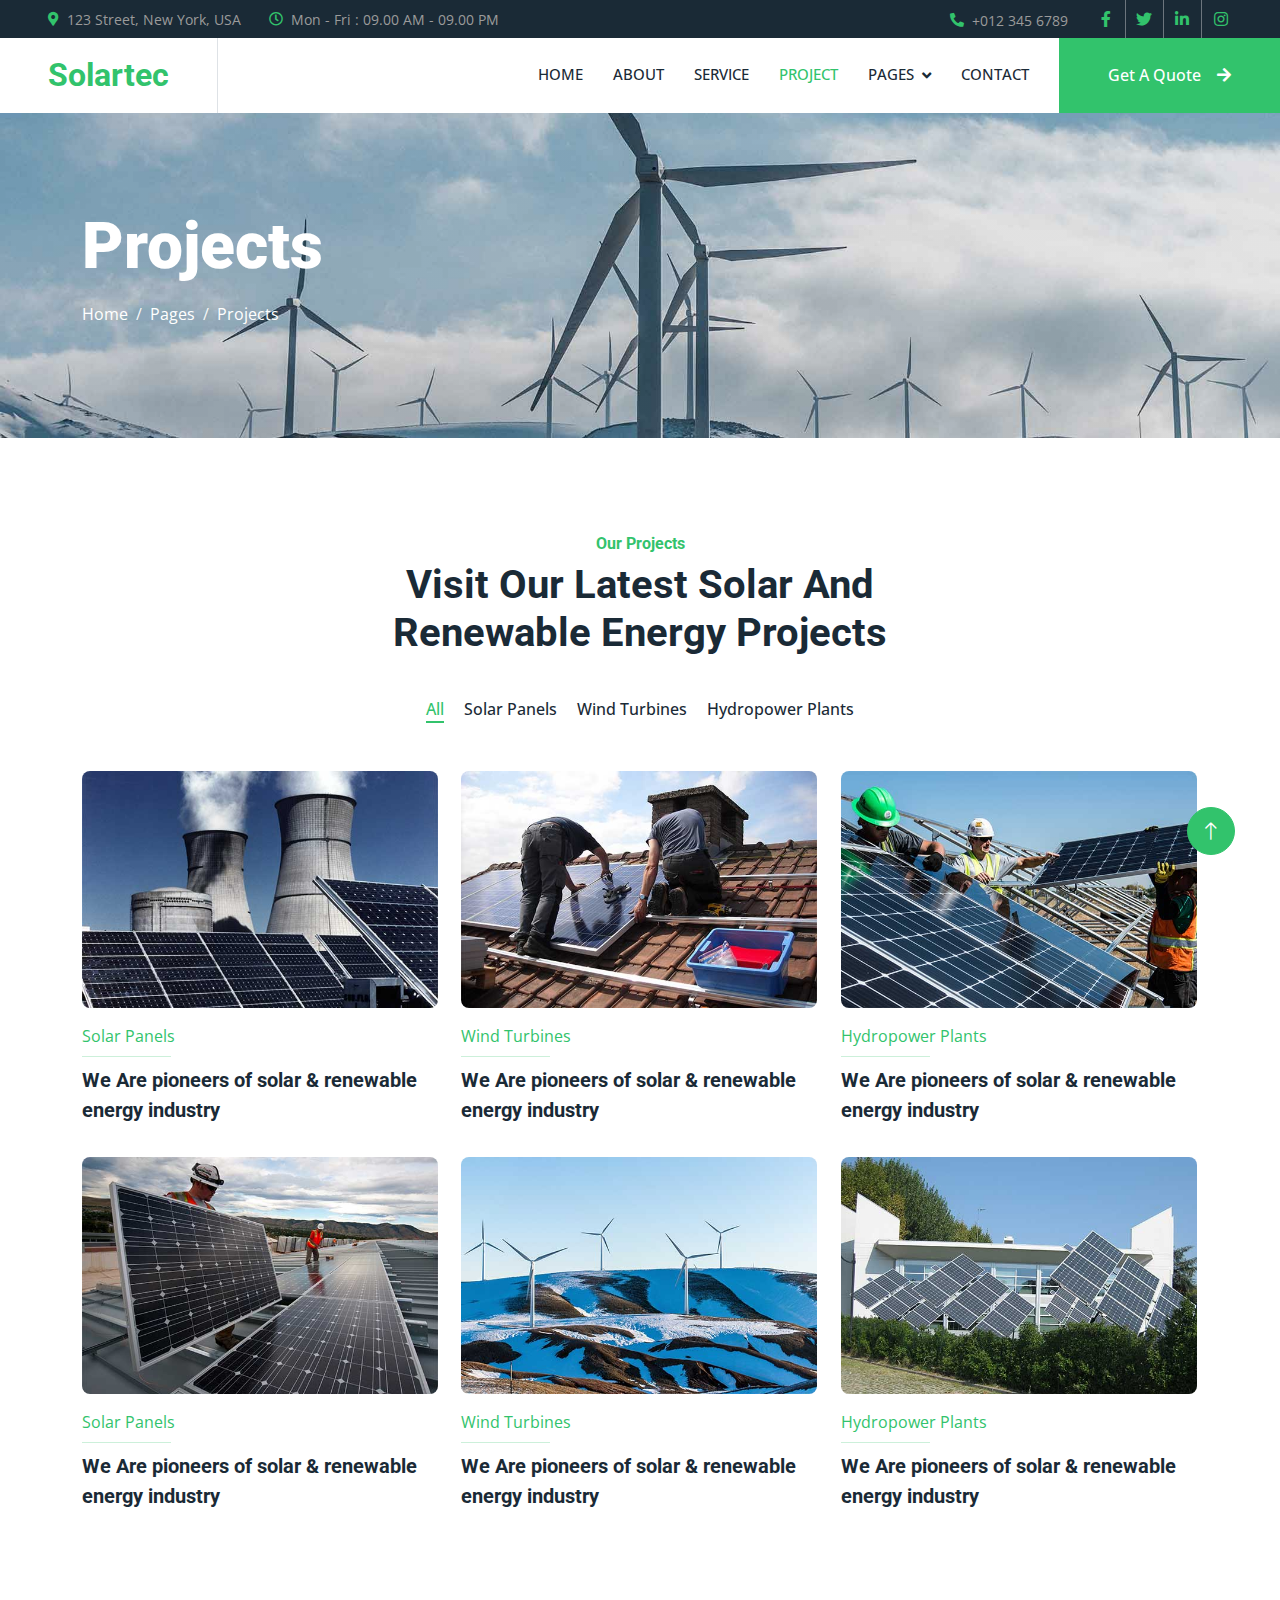
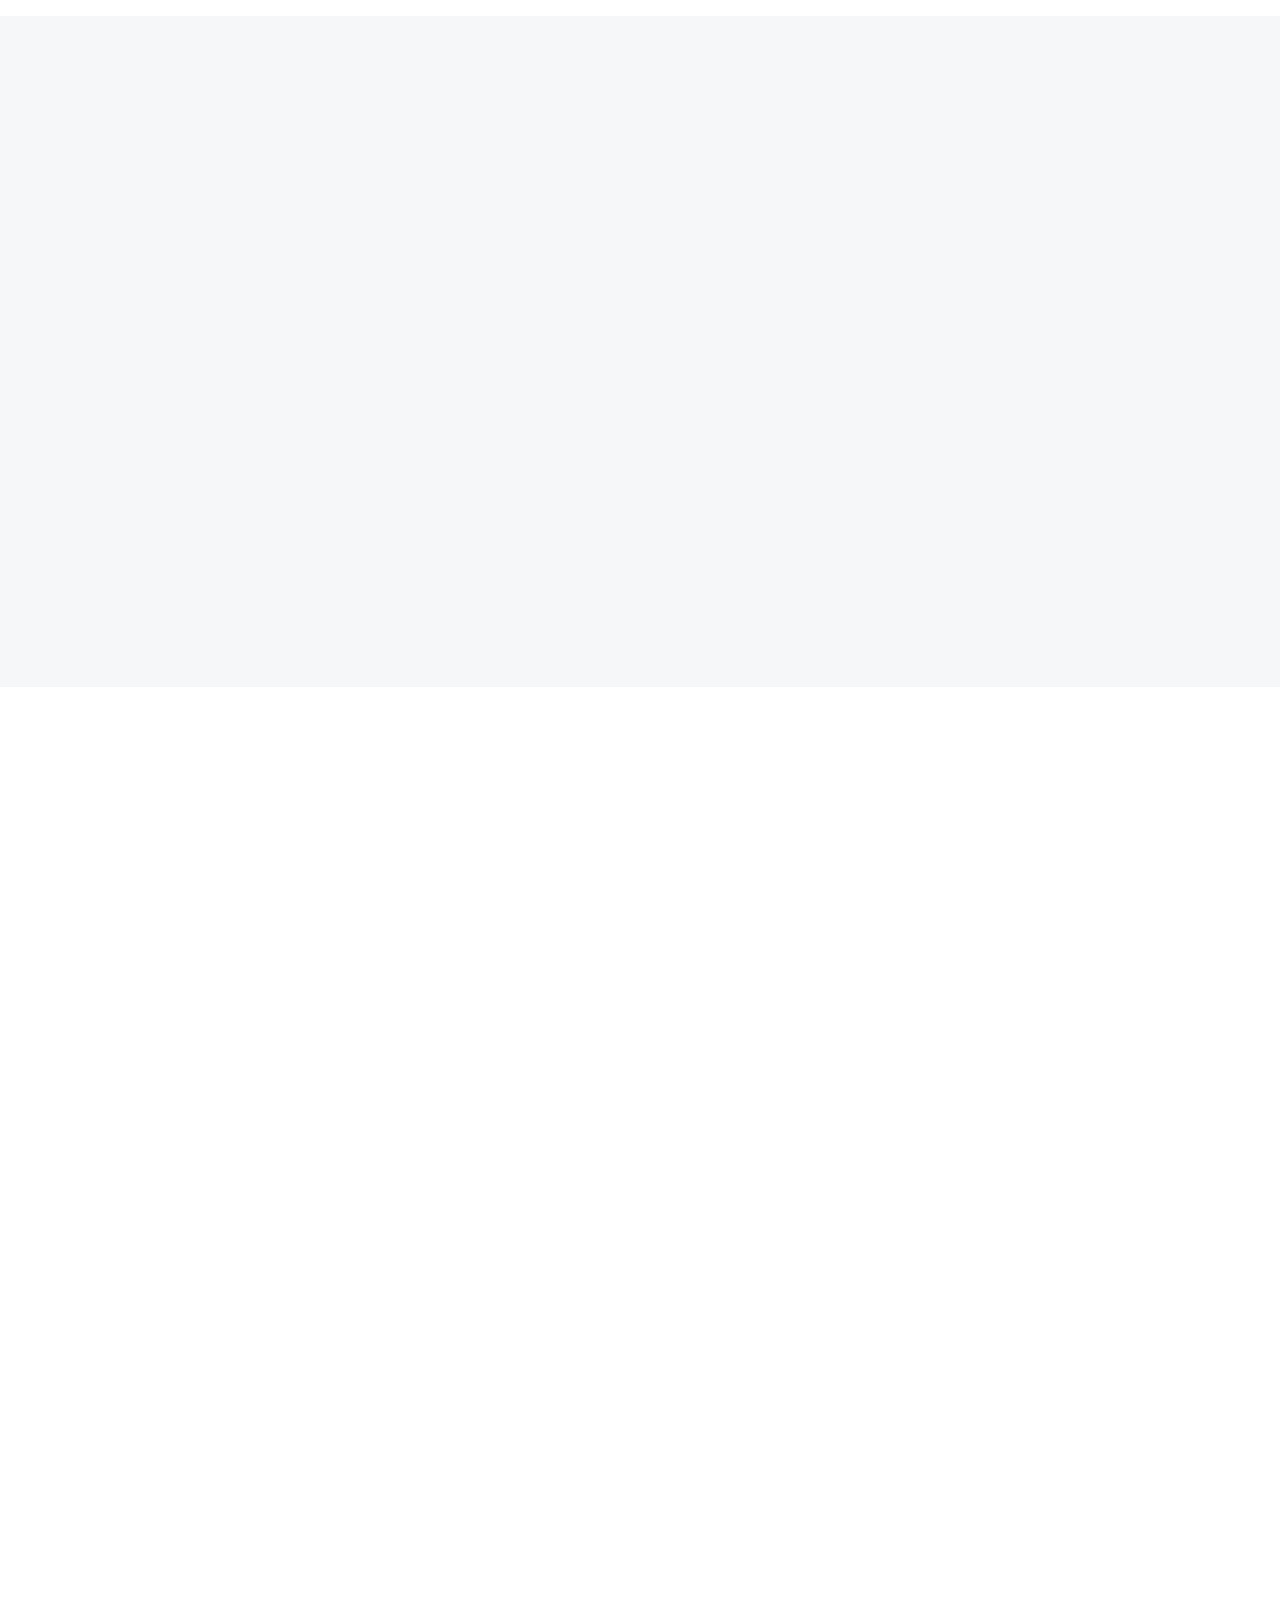
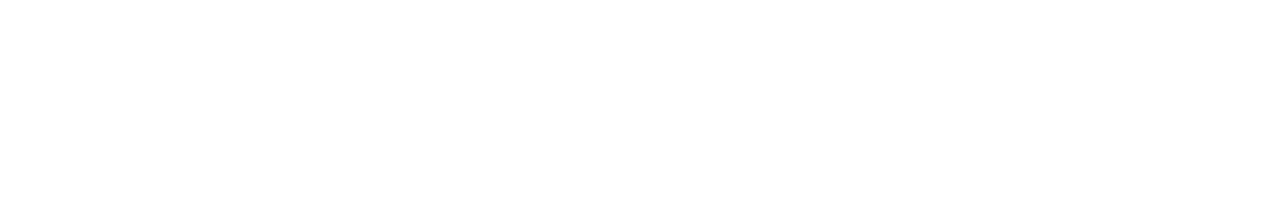
<file: project.html>
<!DOCTYPE html>
<html lang="en">

<head>
    <meta charset="utf-8">
    <title>Solartec - Renewable Energy Website Template</title>
    <meta content="width=device-width, initial-scale=1.0" name="viewport">
    <meta content="" name="keywords">
    <meta content="" name="description">

    <!-- Favicon -->
    <link href="img/favicon.ico" rel="icon">

    <!-- Google Web Fonts -->
    <link rel="preconnect" href="https://fonts.googleapis.com">
    <link rel="preconnect" href="https://fonts.gstatic.com" crossorigin>
    <link href="https://fonts.googleapis.com/css2?family=Open+Sans:wght@400;500&family=Roboto:wght@500;700;900&display=swap" rel="stylesheet"> 

    <!-- Icon Font Stylesheet -->
    <link href="https://cdnjs.cloudflare.com/ajax/libs/font-awesome/5.10.0/css/all.min.css" rel="stylesheet">
    <link href="https://cdn.jsdelivr.net/npm/bootstrap-icons@1.4.1/font/bootstrap-icons.css" rel="stylesheet">

    <!-- Libraries Stylesheet -->
    <link href="lib/animate/animate.min.css" rel="stylesheet">
    <link href="lib/owlcarousel/assets/owl.carousel.min.css" rel="stylesheet">
    <link href="lib/lightbox/css/lightbox.min.css" rel="stylesheet">

    <!-- Customized Bootstrap Stylesheet -->
    <link href="css/bootstrap.min.css" rel="stylesheet">

    <!-- Template Stylesheet -->
    <link href="css/style.css" rel="stylesheet">
</head>

<body>
    <!-- Spinner Start -->
    <div id="spinner" class="show bg-white position-fixed translate-middle w-100 vh-100 top-50 start-50 d-flex align-items-center justify-content-center">
        <div class="spinner-border text-primary" style="width: 3rem; height: 3rem;" role="status">
            <span class="sr-only">Loading...</span>
        </div>
    </div>
    <!-- Spinner End -->


    <!-- Topbar Start -->
    <div class="container-fluid bg-dark p-0">
        <div class="row gx-0 d-none d-lg-flex">
            <div class="col-lg-7 px-5 text-start">
                <div class="h-100 d-inline-flex align-items-center me-4">
                    <small class="fa fa-map-marker-alt text-primary me-2"></small>
                    <small>123 Street, New York, USA</small>
                </div>
                <div class="h-100 d-inline-flex align-items-center">
                    <small class="far fa-clock text-primary me-2"></small>
                    <small>Mon - Fri : 09.00 AM - 09.00 PM</small>
                </div>
            </div>
            <div class="col-lg-5 px-5 text-end">
                <div class="h-100 d-inline-flex align-items-center me-4">
                    <small class="fa fa-phone-alt text-primary me-2"></small>
                    <small>+012 345 6789</small>
                </div>
                <div class="h-100 d-inline-flex align-items-center mx-n2">
                    <a class="btn btn-square btn-link rounded-0 border-0 border-end border-secondary" href=""><i class="fab fa-facebook-f"></i></a>
                    <a class="btn btn-square btn-link rounded-0 border-0 border-end border-secondary" href=""><i class="fab fa-twitter"></i></a>
                    <a class="btn btn-square btn-link rounded-0 border-0 border-end border-secondary" href=""><i class="fab fa-linkedin-in"></i></a>
                    <a class="btn btn-square btn-link rounded-0" href=""><i class="fab fa-instagram"></i></a>
                </div>
            </div>
        </div>
    </div>
    <!-- Topbar End -->


    <!-- Navbar Start -->
    <nav class="navbar navbar-expand-lg bg-white navbar-light sticky-top p-0">
        <a href="index.html" class="navbar-brand d-flex align-items-center border-end px-4 px-lg-5">
            <h2 class="m-0 text-primary">Solartec</h2>
        </a>
        <button type="button" class="navbar-toggler me-4" data-bs-toggle="collapse" data-bs-target="#navbarCollapse">
            <span class="navbar-toggler-icon"></span>
        </button>
        <div class="collapse navbar-collapse" id="navbarCollapse">
            <div class="navbar-nav ms-auto p-4 p-lg-0">
                <a href="index.html" class="nav-item nav-link">Home</a>
                <a href="about.html" class="nav-item nav-link">About</a>
                <a href="service.html" class="nav-item nav-link">Service</a>
                <a href="project.html" class="nav-item nav-link active">Project</a>
                <div class="nav-item dropdown">
                    <a href="#" class="nav-link dropdown-toggle" data-bs-toggle="dropdown">Pages</a>
                    <div class="dropdown-menu bg-light m-0">
                        <a href="feature.html" class="dropdown-item">Feature</a>
                        <a href="quote.html" class="dropdown-item">Free Quote</a>
                        <a href="team.html" class="dropdown-item">Our Team</a>
                        <a href="testimonial.html" class="dropdown-item">Testimonial</a>
                        <a href="404.html" class="dropdown-item">404 Page</a>
                    </div>
                </div>
                <a href="contact.html" class="nav-item nav-link">Contact</a>
            </div>
            <a href="" class="btn btn-primary rounded-0 py-4 px-lg-5 d-none d-lg-block">Get A Quote<i class="fa fa-arrow-right ms-3"></i></a>
        </div>
    </nav>
    <!-- Navbar End -->


    <!-- Page Header Start -->
    <div class="container-fluid page-header py-5 mb-5">
        <div class="container py-5">
            <h1 class="display-3 text-white mb-3 animated slideInDown">Projects</h1>
            <nav aria-label="breadcrumb animated slideInDown">
                <ol class="breadcrumb">
                    <li class="breadcrumb-item"><a class="text-white" href="#">Home</a></li>
                    <li class="breadcrumb-item"><a class="text-white" href="#">Pages</a></li>
                    <li class="breadcrumb-item text-white active" aria-current="page">Projects</li>
                </ol>
            </nav>
        </div>
    </div>
    <!-- Page Header End -->


    <!-- Projects Start -->
    <div class="container-xxl py-5">
        <div class="container">
            <div class="text-center mx-auto mb-5 wow fadeInUp" data-wow-delay="0.1s" style="max-width: 600px;">
                <h6 class="text-primary">Our Projects</h6>
                <h1 class="mb-4">Visit Our Latest Solar And Renewable Energy Projects</h1>
            </div>
            <div class="row mt-n2 wow fadeInUp" data-wow-delay="0.3s">
                <div class="col-12 text-center">
                    <ul class="list-inline mb-5" id="portfolio-flters">
                        <li class="mx-2 active" data-filter="*">All</li>
                        <li class="mx-2" data-filter=".first">Solar Panels</li>
                        <li class="mx-2" data-filter=".second">Wind Turbines</li>
                        <li class="mx-2" data-filter=".third">Hydropower Plants</li>
                    </ul>
                </div>
            </div>
            <div class="row g-4 portfolio-container wow fadeInUp" data-wow-delay="0.5s">
                <div class="col-lg-4 col-md-6 portfolio-item first">
                    <div class="portfolio-img rounded overflow-hidden">
                        <img class="img-fluid" src="img/img-600x400-6.jpg" alt="">
                        <div class="portfolio-btn">
                            <a class="btn btn-lg-square btn-outline-light rounded-circle mx-1" href="img/img-600x400-6.jpg" data-lightbox="portfolio"><i class="fa fa-eye"></i></a>
                            <a class="btn btn-lg-square btn-outline-light rounded-circle mx-1" href=""><i class="fa fa-link"></i></a>
                        </div>
                    </div>
                    <div class="pt-3">
                        <p class="text-primary mb-0">Solar Panels</p>
                        <hr class="text-primary w-25 my-2">
                        <h5 class="lh-base">We Are pioneers of solar & renewable energy industry</h5>
                    </div>
                </div>
                <div class="col-lg-4 col-md-6 portfolio-item second">
                    <div class="portfolio-img rounded overflow-hidden">
                        <img class="img-fluid" src="img/img-600x400-5.jpg" alt="">
                        <div class="portfolio-btn">
                            <a class="btn btn-lg-square btn-outline-light rounded-circle mx-1" href="img/img-600x400-5.jpg" data-lightbox="portfolio"><i class="fa fa-eye"></i></a>
                            <a class="btn btn-lg-square btn-outline-light rounded-circle mx-1" href=""><i class="fa fa-link"></i></a>
                        </div>
                    </div>
                    <div class="pt-3">
                        <p class="text-primary mb-0">Wind Turbines</p>
                        <hr class="text-primary w-25 my-2">
                        <h5 class="lh-base">We Are pioneers of solar & renewable energy industry</h5>
                    </div>
                </div>
                <div class="col-lg-4 col-md-6 portfolio-item third">
                    <div class="portfolio-img rounded overflow-hidden">
                        <img class="img-fluid" src="img/img-600x400-4.jpg" alt="">
                        <div class="portfolio-btn">
                            <a class="btn btn-lg-square btn-outline-light rounded-circle mx-1" href="img/img-600x400-4.jpg" data-lightbox="portfolio"><i class="fa fa-eye"></i></a>
                            <a class="btn btn-lg-square btn-outline-light rounded-circle mx-1" href=""><i class="fa fa-link"></i></a>
                        </div>
                    </div>
                    <div class="pt-3">
                        <p class="text-primary mb-0">Hydropower Plants</p>
                        <hr class="text-primary w-25 my-2">
                        <h5 class="lh-base">We Are pioneers of solar & renewable energy industry</h5>
                    </div>
                </div>
                <div class="col-lg-4 col-md-6 portfolio-item first">
                    <div class="portfolio-img rounded overflow-hidden">
                        <img class="img-fluid" src="img/img-600x400-3.jpg" alt="">
                        <div class="portfolio-btn">
                            <a class="btn btn-lg-square btn-outline-light rounded-circle mx-1" href="img/img-600x400-3.jpg" data-lightbox="portfolio"><i class="fa fa-eye"></i></a>
                            <a class="btn btn-lg-square btn-outline-light rounded-circle mx-1" href=""><i class="fa fa-link"></i></a>
                        </div>
                    </div>
                    <div class="pt-3">
                        <p class="text-primary mb-0">Solar Panels</p>
                        <hr class="text-primary w-25 my-2">
                        <h5 class="lh-base">We Are pioneers of solar & renewable energy industry</h5>
                    </div>
                </div>
                <div class="col-lg-4 col-md-6 portfolio-item second">
                    <div class="portfolio-img rounded overflow-hidden">
                        <img class="img-fluid" src="img/img-600x400-2.jpg" alt="">
                        <div class="portfolio-btn">
                            <a class="btn btn-lg-square btn-outline-light rounded-circle mx-1" href="img/img-600x400-2.jpg" data-lightbox="portfolio"><i class="fa fa-eye"></i></a>
                            <a class="btn btn-lg-square btn-outline-light rounded-circle mx-1" href=""><i class="fa fa-link"></i></a>
                        </div>
                    </div>
                    <div class="pt-3">
                        <p class="text-primary mb-0">Wind Turbines</p>
                        <hr class="text-primary w-25 my-2">
                        <h5 class="lh-base">We Are pioneers of solar & renewable energy industry</h5>
                    </div>
                </div>
                <div class="col-lg-4 col-md-6 portfolio-item third">
                    <div class="portfolio-img rounded overflow-hidden">
                        <img class="img-fluid" src="img/img-600x400-1.jpg" alt="">
                        <div class="portfolio-btn">
                            <a class="btn btn-lg-square btn-outline-light rounded-circle mx-1" href="img/img-600x400-1.jpg" data-lightbox="portfolio"><i class="fa fa-eye"></i></a>
                            <a class="btn btn-lg-square btn-outline-light rounded-circle mx-1" href=""><i class="fa fa-link"></i></a>
                        </div>
                    </div>
                    <div class="pt-3">
                        <p class="text-primary mb-0">Hydropower Plants</p>
                        <hr class="text-primary w-25 my-2">
                        <h5 class="lh-base">We Are pioneers of solar & renewable energy industry</h5>
                    </div>
                </div>
            </div>
        </div>
    </div>
    <!-- Projects End -->


    <!-- Quote Start -->
    <div class="container-fluid bg-light overflow-hidden my-5 px-lg-0">
        <div class="container quote px-lg-0">
            <div class="row g-0 mx-lg-0">
                <div class="col-lg-6 ps-lg-0 wow fadeIn" data-wow-delay="0.1s" style="min-height: 400px;">
                    <div class="position-relative h-100">
                        <img class="position-absolute img-fluid w-100 h-100" src="img/quote.jpg" style="object-fit: cover;" alt="">
                    </div>
                </div>
                <div class="col-lg-6 quote-text py-5 wow fadeIn" data-wow-delay="0.5s">
                    <div class="p-lg-5 pe-lg-0">
                        <h6 class="text-primary">Free Quote</h6>
                        <h1 class="mb-4">Get A Free Quote</h1>
                        <p class="mb-4 pb-2">Tempor erat elitr rebum at clita. Diam dolor diam ipsum sit. Aliqu diam amet diam et eos. Clita erat ipsum et lorem et sit, sed stet lorem sit clita duo justo erat amet</p>
                        <form>
                            <div class="row g-3">
                                <div class="col-12 col-sm-6">
                                    <input type="text" class="form-control border-0" placeholder="Your Name" style="height: 55px;">
                                </div>
                                <div class="col-12 col-sm-6">
                                    <input type="email" class="form-control border-0" placeholder="Your Email" style="height: 55px;">
                                </div>
                                <div class="col-12 col-sm-6">
                                    <input type="text" class="form-control border-0" placeholder="Your Mobile" style="height: 55px;">
                                </div>
                                <div class="col-12 col-sm-6">
                                    <select class="form-select border-0" style="height: 55px;">
                                        <option selected>Select A Service</option>
                                        <option value="1">Service 1</option>
                                        <option value="2">Service 2</option>
                                        <option value="3">Service 3</option>
                                    </select>
                                </div>
                                <div class="col-12">
                                    <textarea class="form-control border-0" placeholder="Special Note"></textarea>
                                </div>
                                <div class="col-12">
                                    <button class="btn btn-primary rounded-pill py-3 px-5" type="submit">Submit</button>
                                </div>
                            </div>
                        </form>
                    </div>
                </div>
            </div>
        </div>
    </div>
    <!-- Quote End -->


    <!-- Testimonial Start -->
    <div class="container-xxl py-5">
        <div class="container">
            <div class="text-center mx-auto mb-5 wow fadeInUp" data-wow-delay="0.1s" style="max-width: 600px;">
                <h6 class="text-primary">Testimonial</h6>
                <h1 class="mb-4">What Our Clients Say!</h1>
            </div>
            <div class="owl-carousel testimonial-carousel wow fadeInUp" data-wow-delay="0.1s">
                <div class="testimonial-item text-center">
                    <div class="testimonial-img position-relative">
                        <img class="img-fluid rounded-circle mx-auto mb-5" src="img/testimonial-1.jpg">
                        <div class="btn-square bg-primary rounded-circle">
                            <i class="fa fa-quote-left text-white"></i>
                        </div>
                    </div>
                    <div class="testimonial-text text-center rounded p-4">
                        <p>Clita clita tempor justo dolor ipsum amet kasd amet duo justo duo duo labore sed sed. Magna ut diam sit et amet stet eos sed clita erat magna elitr erat sit sit erat at rebum justo sea clita.</p>
                        <h5 class="mb-1">Client Name</h5>
                        <span class="fst-italic">Profession</span>
                    </div>
                </div>
                <div class="testimonial-item text-center">
                    <div class="testimonial-img position-relative">
                        <img class="img-fluid rounded-circle mx-auto mb-5" src="img/testimonial-2.jpg">
                        <div class="btn-square bg-primary rounded-circle">
                            <i class="fa fa-quote-left text-white"></i>
                        </div>
                    </div>
                    <div class="testimonial-text text-center rounded p-4">
                        <p>Clita clita tempor justo dolor ipsum amet kasd amet duo justo duo duo labore sed sed. Magna ut diam sit et amet stet eos sed clita erat magna elitr erat sit sit erat at rebum justo sea clita.</p>
                        <h5 class="mb-1">Client Name</h5>
                        <span class="fst-italic">Profession</span>
                    </div>
                </div>
                <div class="testimonial-item text-center">
                    <div class="testimonial-img position-relative">
                        <img class="img-fluid rounded-circle mx-auto mb-5" src="img/testimonial-3.jpg">
                        <div class="btn-square bg-primary rounded-circle">
                            <i class="fa fa-quote-left text-white"></i>
                        </div>
                    </div>
                    <div class="testimonial-text text-center rounded p-4">
                        <p>Clita clita tempor justo dolor ipsum amet kasd amet duo justo duo duo labore sed sed. Magna ut diam sit et amet stet eos sed clita erat magna elitr erat sit sit erat at rebum justo sea clita.</p>
                        <h5 class="mb-1">Client Name</h5>
                        <span class="fst-italic">Profession</span>
                    </div>
                </div>
            </div>
        </div>
    </div>
    <!-- Testimonial End -->
        

    <!-- Footer Start -->
    <div class="container-fluid bg-dark text-body footer mt-5 pt-5 wow fadeIn" data-wow-delay="0.1s">
        <div class="container py-5">
            <div class="row g-5">
                <div class="col-lg-3 col-md-6">
                    <h5 class="text-white mb-4">Address</h5>
                    <p class="mb-2"><i class="fa fa-map-marker-alt me-3"></i>123 Street, New York, USA</p>
                    <p class="mb-2"><i class="fa fa-phone-alt me-3"></i>+012 345 67890</p>
                    <p class="mb-2"><i class="fa fa-envelope me-3"></i>info@example.com</p>
                    <div class="d-flex pt-2">
                        <a class="btn btn-square btn-outline-light btn-social" href=""><i class="fab fa-twitter"></i></a>
                        <a class="btn btn-square btn-outline-light btn-social" href=""><i class="fab fa-facebook-f"></i></a>
                        <a class="btn btn-square btn-outline-light btn-social" href=""><i class="fab fa-youtube"></i></a>
                        <a class="btn btn-square btn-outline-light btn-social" href=""><i class="fab fa-linkedin-in"></i></a>
                    </div>
                </div>
                <div class="col-lg-3 col-md-6">
                    <h5 class="text-white mb-4">Quick Links</h5>
                    <a class="btn btn-link" href="">About Us</a>
                    <a class="btn btn-link" href="">Contact Us</a>
                    <a class="btn btn-link" href="">Our Services</a>
                    <a class="btn btn-link" href="">Terms & Condition</a>
                    <a class="btn btn-link" href="">Support</a>
                </div>
                <div class="col-lg-3 col-md-6">
                    <h5 class="text-white mb-4">Project Gallery</h5>
                    <div class="row g-2">
                        <div class="col-4">
                            <img class="img-fluid rounded" src="img/gallery-1.jpg" alt="">
                        </div>
                        <div class="col-4">
                            <img class="img-fluid rounded" src="img/gallery-2.jpg" alt="">
                        </div>
                        <div class="col-4">
                            <img class="img-fluid rounded" src="img/gallery-3.jpg" alt="">
                        </div>
                        <div class="col-4">
                            <img class="img-fluid rounded" src="img/gallery-4.jpg" alt="">
                        </div>
                        <div class="col-4">
                            <img class="img-fluid rounded" src="img/gallery-5.jpg" alt="">
                        </div>
                        <div class="col-4">
                            <img class="img-fluid rounded" src="img/gallery-6.jpg" alt="">
                        </div>
                    </div>
                </div>
                <div class="col-lg-3 col-md-6">
                    <h5 class="text-white mb-4">Newsletter</h5>
                    <p>Dolor amet sit justo amet elitr clita ipsum elitr est.</p>
                    <div class="position-relative mx-auto" style="max-width: 400px;">
                        <input class="form-control border-0 w-100 py-3 ps-4 pe-5" type="text" placeholder="Your email">
                        <button type="button" class="btn btn-primary py-2 position-absolute top-0 end-0 mt-2 me-2">SignUp</button>
                    </div>
                </div>
            </div>
        </div>
        <div class="container">
            <div class="copyright">
                <div class="row">
                    <div class="col-md-6 text-center text-md-start mb-3 mb-md-0">
                        &copy; <a href="#">Your Site Name</a>, All Right Reserved.
                    </div>
                    <div class="col-md-6 text-center text-md-end">
                        <!--/*** This template is free as long as you keep the footer author’s credit link/attribution link/backlink. If you'd like to use the template without the footer author’s credit link/attribution link/backlink, you can purchase the Credit Removal License from "https://htmlcodex.com/credit-removal". Thank you for your support. ***/-->
                        Designed By <a href="https://htmlcodex.com">HTML Codex</a>
                        <br>Distributed By: <a href="https://themewagon.com" target="_blank">ThemeWagon</a>
                    </div>
                </div>
            </div>
        </div>
    </div>
    <!-- Footer End -->


    <!-- Back to Top -->
    <a href="#" class="btn btn-lg btn-primary btn-lg-square rounded-circle back-to-top"><i class="bi bi-arrow-up"></i></a>


    <!-- JavaScript Libraries -->
    <script src="https://code.jquery.com/jquery-3.4.1.min.js"></script>
    <script src="https://cdn.jsdelivr.net/npm/bootstrap@5.0.0/dist/js/bootstrap.bundle.min.js"></script>
    <script src="lib/wow/wow.min.js"></script>
    <script src="lib/easing/easing.min.js"></script>
    <script src="lib/waypoints/waypoints.min.js"></script>
    <script src="lib/counterup/counterup.min.js"></script>
    <script src="lib/owlcarousel/owl.carousel.min.js"></script>
    <script src="lib/isotope/isotope.pkgd.min.js"></script>
    <script src="lib/lightbox/js/lightbox.min.js"></script>

    <!-- Template Javascript -->
    <script src="js/main.js"></script>
</body>

</html>
</file>
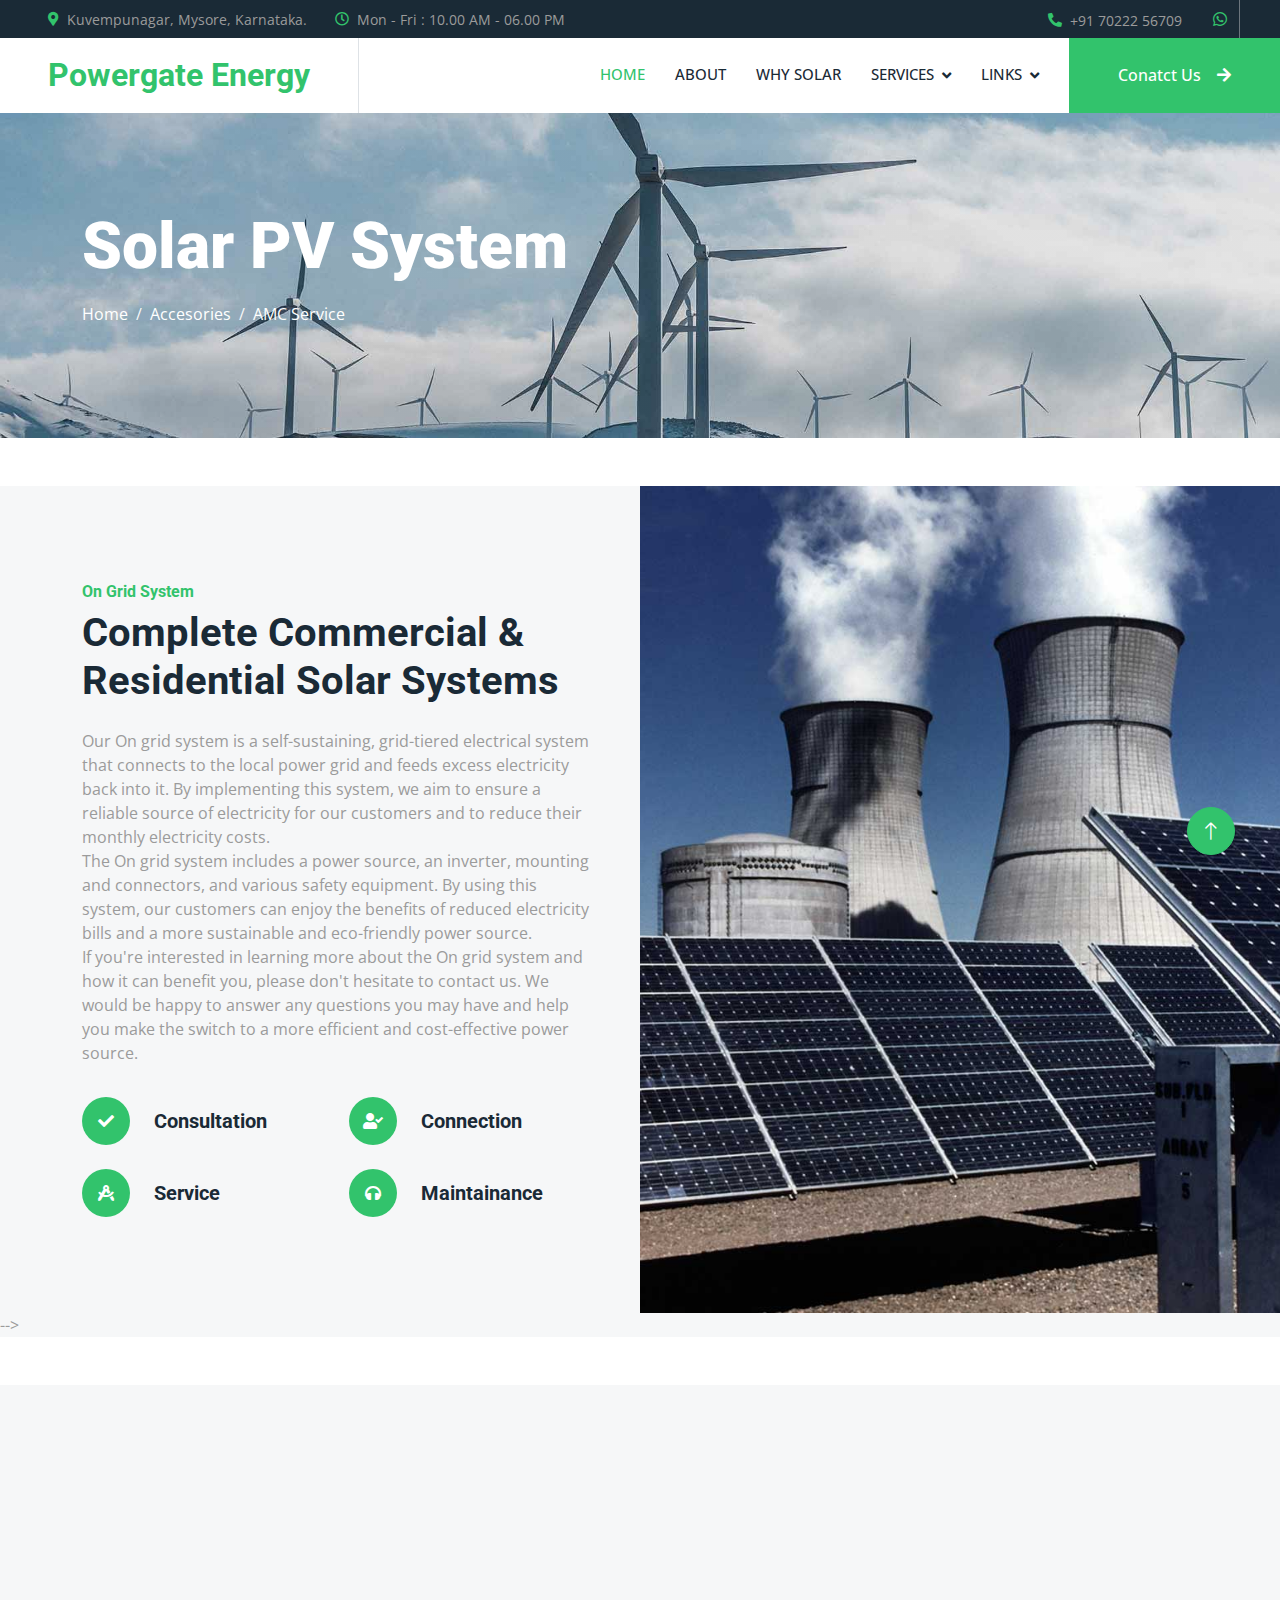
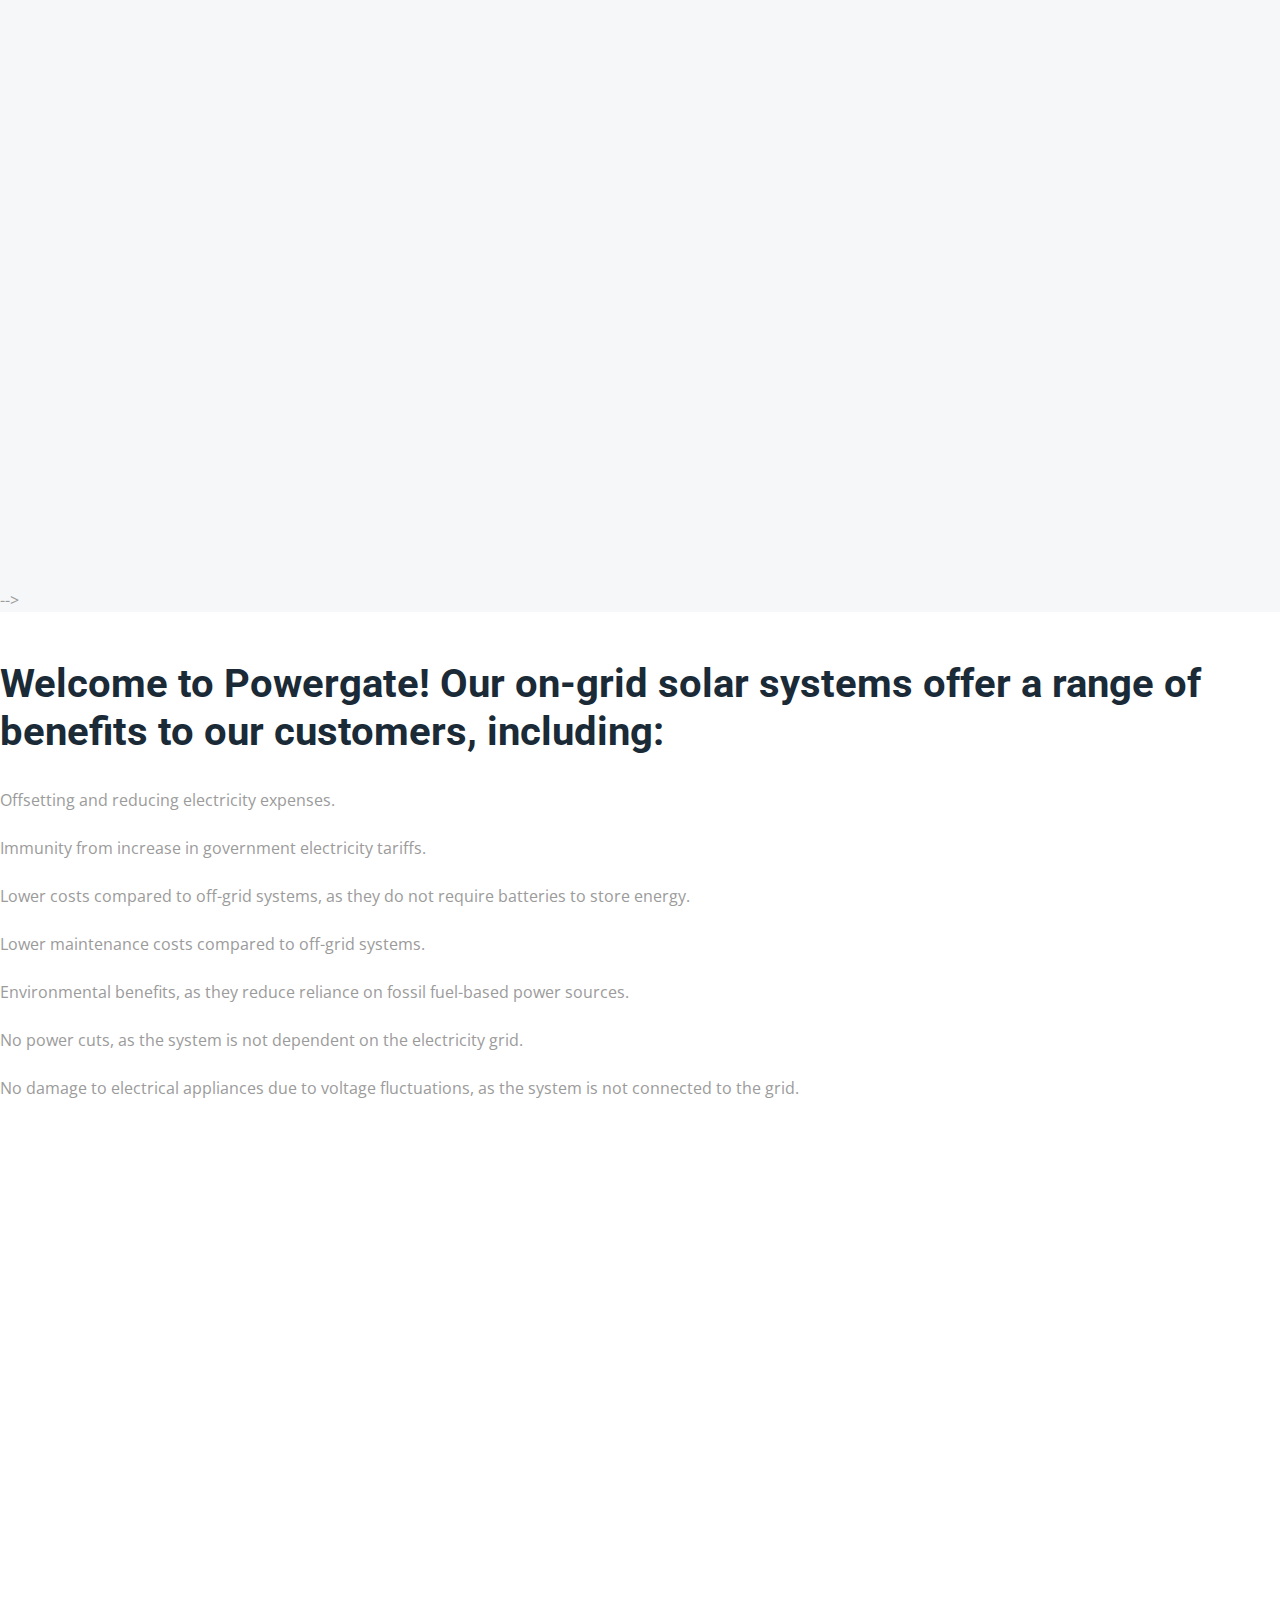
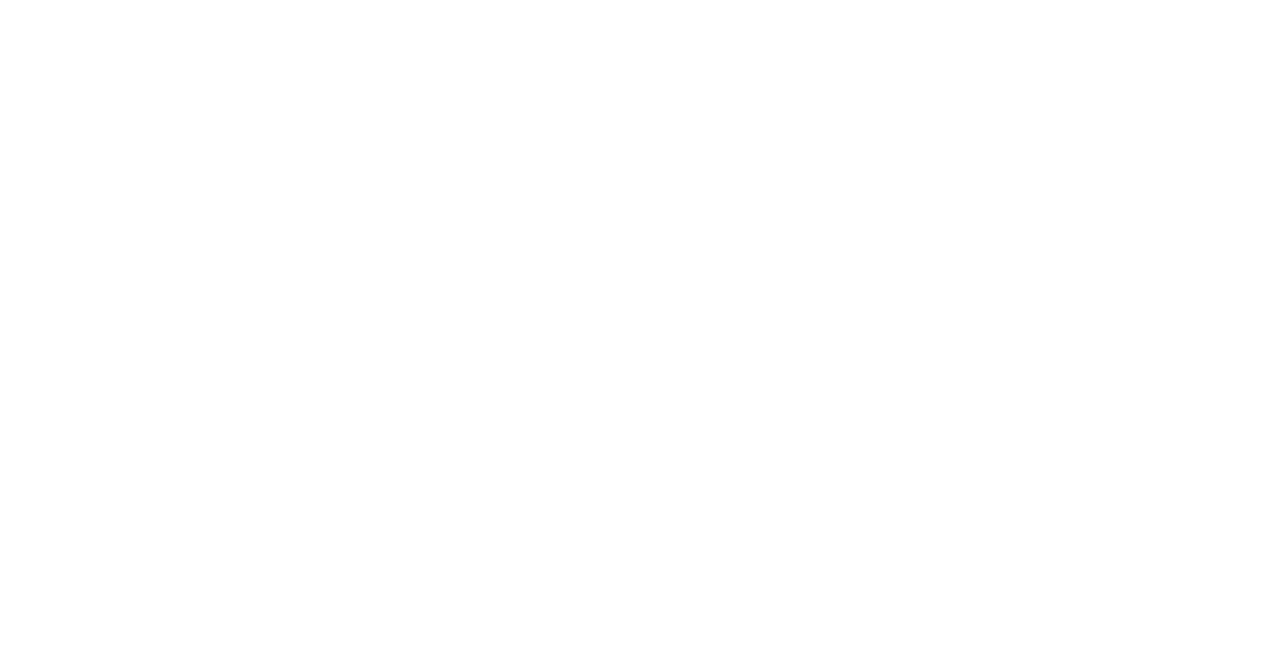
<file: PVSystem.html>
<!DOCTYPE html>
<html lang="en">

    <head>
        <meta charset="utf-8">
        <title>POWERGATE Energy</title>
        <meta content="width=device-width, initial-scale=1.0" name="viewport">
        <meta content="" name="keywords">
        <meta content="" name="description">
    
        <!-- Favicon -->
        <link href="img/Power-Gate-Energy-logo-new.png" rel="icon">
    
        <!-- Google Web Fonts -->
        <link rel="preconnect" href="https://fonts.googleapis.com">
        <link rel="preconnect" href="https://fonts.gstatic.com" crossorigin>
        <link href="https://fonts.googleapis.com/css2?family=Open+Sans:wght@400;500&family=Roboto:wght@500;700;900&display=swap" rel="stylesheet"> 
    
        <!-- Icon Font Stylesheet -->
        <link href="https://cdnjs.cloudflare.com/ajax/libs/font-awesome/5.10.0/css/all.min.css" rel="stylesheet">
        <link href="https://cdn.jsdelivr.net/npm/bootstrap-icons@1.4.1/font/bootstrap-icons.css" rel="stylesheet">
    
        <!-- Libraries Stylesheet -->
        <link href="lib/animate/animate.min.css" rel="stylesheet">
        <link href="lib/owlcarousel/assets/owl.carousel.min.css" rel="stylesheet">
        <link href="lib/lightbox/css/lightbox.min.css" rel="stylesheet">
    
        <!-- Customized Bootstrap Stylesheet -->
        <link href="css/bootstrap.min.css" rel="stylesheet">
    
        <!-- Template Stylesheet -->
        <link href="css/style.css" rel="stylesheet">
    </head>
    
    <body>
        <!-- Spinner Start -->
        <div id="spinner" class="show bg-white position-fixed translate-middle w-100 vh-100 top-50 start-50 d-flex align-items-center 
        justify-content-center">
            <div class="spinner-border text-primary" style="width: 3rem; height: 3rem;" role="status">
                <span class="sr-only">Loading...</span>
            </div>
        </div>
        <!-- Spinner End -->
    
    
        <!-- Topbar Start -->
        <div class="container-fluid bg-dark p-0">
            <div class="row gx-0 d-none d-lg-flex">
                <div class="col-lg-7 px-5 text-start">
                    <div class="h-100 d-inline-flex align-items-center me-4">
                        <small class="fa fa-map-marker-alt text-primary me-2"></small>
                        <small>Kuvempunagar, Mysore, Karnataka.</small>
                    </div>
                    <div class="h-100 d-inline-flex align-items-center">
                        <small class="far fa-clock text-primary me-2"></small>
                        <small>Mon - Fri : 10.00 AM - 06.00 PM</small>
                    </div>
                </div>
                <div class="col-lg-5 px-5 text-end">
                    <div class="h-100 d-inline-flex align-items-center me-4">
                        <small class="fa fa-phone-alt text-primary me-2"></small>
                        <small>+91 70222 56709 </small>
                    </div>
                    <div class="h-100 d-inline-flex align-items-center mx-n2">
                        <!--<a class="btn btn-square btn-link rounded-0 border-0 border-end border-secondary" href=""><i class="fab fa-facebook-f"></i></a>
                        <a class="btn btn-square btn-link rounded-0 border-0 border-end border-secondary" href=""><i class="fab fa-twitter"></i></a>-->
                        <a class="btn btn-square btn-link rounded-0 border-0 border-end border-secondary" href="https://wa.me/+919448065873>"><i class="fab fa-whatsapp"></i></a>
                        <!--<a class="btn btn-square btn-link rounded-0" href=""><i class="fab fa-instagram"></i></a>-->
                    </div>
                </div>
            </div>
        </div>
        <!-- Topbar End -->
    
    
        <!-- Navbar Start -->
        <nav class="navbar navbar-expand-lg bg-white navbar-light sticky-top p-0">
            <a href="index.html" class="navbar-brand d-flex align-items-center border-end px-4 px-lg-5">
                <h2 class="m-0 text-primary">Powergate Energy</h2>
            </a>
            <button type="button" class="navbar-toggler me-4" data-bs-toggle="collapse" data-bs-target="#navbarCollapse">
                <span class="navbar-toggler-icon"></span>
            </button>
            <div class="collapse navbar-collapse" id="navbarCollapse">
                <div class="navbar-nav ms-auto p-4 p-lg-0">
                    <a href="index.html" class="nav-item nav-link active">Home</a>
                <a href="#about" class="nav-item nav-link">About</a>
                <!--<a href="project.html"class="nav-item nav-link">Projects</a>-->
                <a href="whysolar.html"class="nav-item nav-link">Why Solar</a>
                  <div class="nav-item dropdown">
                    <a href="#" class="nav-link dropdown-toggle" data-bs-toggle="dropdown">Services</a>
                    <div class="dropdown-menu bg-light m-0">
                        <a href="PVSystem.html" class="dropdown-item">Solar PV System</a>
                        <a href="SolarAccesories.html" class="dropdown-item">Solar Accesories</a>
                        <a href="AMC.html" class="dropdown-item">AMC Services</a>
                        <!--<a href="testimonial.html" class="dropdown-item">Testimonial</a>
                        <a href="404.html" class="dropdown-item">404 Page</a>-->
                    </div>
                </div>
                <div class="nav-item dropdown">
                    <a href="#" class="nav-link dropdown-toggle" data-bs-toggle="dropdown">Links</a>
                    <div class="dropdown-menu bg-light m-0">
                       <a href="#faq" class="dropdown-item">FAQ</a>
                       <a href="OurPartners.html" class="dropdown-item">Our Partners</a>
                       <a href="testimonial.html" class="dropdown-item">Testimonial</a>
                    </div>
                </div>
                <!--<a href="contact.html" class="nav-item nav-link">Contact</a>-->
            </div>
           <a href="contact.html" class="btn btn-primary rounded-0 py-4 px-lg-5 d-none d-lg-block">Conatct Us<i class="fa fa-arrow-right ms-3"></i></a>
            </div>
        </nav>
        <!-- Navbar End -->
 
        <!-- Page Header Start -->
    <div class="container-fluid page-header py-5 mb-5">
        <div class="container py-5">
            <h1 class="display-3 text-white mb-3 animated slideInDown">Solar PV System</h1>
            <nav aria-label="breadcrumb animated slideInDown">
                <ol class="breadcrumb">
                    <li class="breadcrumb-item"><a class="text-white" href="index.html">Home</a></li>
                    <li class="breadcrumb-item"><a class="text-white" href="Solar Accesories.html">Accesories</a></li>
                    <li class="breadcrumb-item"><a class="text-white" href="AMC.html">AMC Service</a></li>
                </ol>
            </nav>
        </div>
    </div>
    <!-- Page Header End -->


    <!-- Feature Start -->
    <!--<div class="container-xxl py-5">
        <div class="container">
            <div class="row g-5">
                <div class="col-md-6 col-lg-3 wow fadeIn" data-wow-delay="0.1s">
                    <div class="d-flex align-items-center mb-4">
                        <div class="btn-lg-square bg-primary rounded-circle me-3">
                            <i class="fa fa-users text-white"></i>
                        </div>
                        <h1 class="mb-0" data-toggle="counter-up">3453</h1>
                    </div>
                    <h5 class="mb-3">Happy Customers</h5>
                    <span>Tempor erat elitr rebum at clita. Diam dolor diam ipsum sit</span>
                </div>
                <div class="col-md-6 col-lg-3 wow fadeIn" data-wow-delay="0.3s">
                    <div class="d-flex align-items-center mb-4">
                        <div class="btn-lg-square bg-primary rounded-circle me-3">
                            <i class="fa fa-check text-white"></i>
                        </div>
                        <h1 class="mb-0" data-toggle="counter-up">4234</h1>
                    </div>
                    <h5 class="mb-3">Project Done</h5>
                    <span>Tempor erat elitr rebum at clita. Diam dolor diam ipsum sit</span>
                </div>
                <div class="col-md-6 col-lg-3 wow fadeIn" data-wow-delay="0.5s">
                    <div class="d-flex align-items-center mb-4">
                        <div class="btn-lg-square bg-primary rounded-circle me-3">
                            <i class="fa fa-award text-white"></i>
                        </div>
                        <h1 class="mb-0" data-toggle="counter-up">3123</h1>
                    </div>
                    <h5 class="mb-3">Awards Win</h5>
                    <span>Tempor erat elitr rebum at clita. Diam dolor diam ipsum sit</span>
                </div>
                <div class="col-md-6 col-lg-3 wow fadeIn" data-wow-delay="0.7s">
                    <div class="d-flex align-items-center mb-4">
                        <div class="btn-lg-square bg-primary rounded-circle me-3">
                            <i class="fa fa-users-cog text-white"></i>
                        </div>
                        <h1 class="mb-0" data-toggle="counter-up">1831</h1>
                    </div>
                    <h5 class="mb-3">Expert Workers</h5>
                    <span>Tempor erat elitr rebum at clita. Diam dolor diam ipsum sit</span>
                </div>
            </div>-->
        </div>
    </div>
    <!-- Feature Start -->


    <!-- Feature Start -->
    <div class="container-fluid bg-light overflow-hidden my-5 px-lg-0">
        <div class="container feature px-lg-0">
            <div class="row g-0 mx-lg-0">
                <div class="col-lg-6 feature-text py-5 wow fadeIn" data-wow-delay="0.1s">
                    <div class="p-lg-5 ps-lg-0">
                        <h6 class="text-primary">On Grid System</h6>
                        <h1 class="mb-4">Complete Commercial & Residential Solar Systems</h1>
                        <p class="mb-4 pb-2">Our On grid system is a self-sustaining, grid-tiered electrical system 
                            that connects to the local power grid and feeds excess electricity back into it. 
                            By implementing this system, we aim to ensure a reliable source of electricity for 
                            our customers and to reduce their monthly electricity costs. <br>

                            The On grid system includes a power source, an inverter, mounting and connectors, 
                            and various safety equipment. By using this system, our customers can enjoy the benefits 
                            of reduced electricity bills and a more sustainable and eco-friendly power source.
                            <br>
                            If you're interested in learning more about the On grid system and how it can benefit you, 
                            please don't hesitate to contact us. We would be happy to answer any questions you may have 
                            and help you make the switch to a more efficient and cost-effective power source.</p>
                        <div class="row g-4">
                            <div class="col-6">
                                <div class="d-flex align-items-center">
                                    <div class="btn-lg-square bg-primary rounded-circle">
                                        <i class="fa fa-check text-white"></i>
                                    </div>
                                    <div class="ms-4">
                                        <p class="mb-0"></p>
                                        <h5 class="mb-0">Consultation</h5>
                                    </div>
                                </div>
                            </div>
                            <div class="col-6">
                                <div class="d-flex align-items-center">
                                    <div class="btn-lg-square bg-primary rounded-circle">
                                        <i class="fa fa-user-check text-white"></i>
                                    </div>
                                    <div class="ms-4">
                                        <p class="mb-0"></p>
                                        <h5 class="mb-0">Connection</h5>
                                    </div>
                                </div>
                            </div>
                            <div class="col-6">
                                <div class="d-flex align-items-center">
                                    <div class="btn-lg-square bg-primary rounded-circle">
                                        <i class="fa fa-drafting-compass text-white"></i>
                                    </div>
                                    <div class="ms-4">
                                        <p class="mb-0"></p>
                                        <h5 class="mb-0">Service</h5>
                                    </div>
                                </div>
                            </div>
                            <div class="col-6">
                                <div class="d-flex align-items-center">
                                    <div class="btn-lg-square bg-primary rounded-circle">
                                        <i class="fa fa-headphones text-white"></i>
                                    </div>
                                    <div class="ms-4">
                                        <p class="mb-0"></p>
                                        <h5 class="mb-0">Maintainance</h5>
                                    </div>
                                </div>
                            </div>
                        </div>
                    </div>
                </div>
                <div class="col-lg-6 pe-lg-0 wow fadeIn" data-wow-delay="0.5s" style="min-height: 400px;">
                    <div class="position-relative h-100">
                        <img class="position-absolute img-fluid w-100 h-100" src="img/feature.jpg" style="object-fit: cover;" alt="">
                    </div>
                </div>
            </div>-->
        </div>
    </div>
    <div class="container-fluid bg-light overflow-hidden my-5 px-lg-0">
        <div class="container feature px-lg-0">
            <div class="row g-0 mx-lg-0">
                <div class="col-lg-6 feature-text py-5 wow fadeIn" data-wow-delay="0.1s">
                    <div class="p-lg-5 ps-lg-0">
                        <h6 class="text-primary">Off Grid System</h6>
                        <h1 class="mb-4">Complete Commercial & Residential Solar Systems</h1>
                        <p class="mb-4 pb-2">Welcome to Powergate, a leading provider of off-grid solar solutions. 
                            Our team is dedicated to helping our clients reduce power outages and minimize power cut 
                            problems by offering the best possible solution for their needs.
                            <br>
                            Our annual maintenance service helps to alleviate risks and extend the lifespan of the equipment, 
                            including solar panels, inverters, batteries, controllers, and mounting structures. 
                            We are committed to providing our clients with reliable and sustainable energy sources.
                            <br>
                            In addition to our installation and maintenance services, 
                            we also offer a range of government benefits and subsidies for off-grid solar systems. 
                            Contact us today to learn more about how we can help you harness the power of the sun to meet 
                            your energy needs.</p>
                        <div class="row g-4">
                            <div class="col-6">
                                <div class="d-flex align-items-center">
                                    <div class="btn-lg-square bg-primary rounded-circle">
                                        <i class="fa fa-check text-white"></i>
                                    </div>
                                    <div class="ms-4">
                                        <p class="mb-0"></p>
                                        <h5 class="mb-0">Consultation</h5>
                                    </div>
                                </div>
                            </div>
                            <div class="col-6">
                                <div class="d-flex align-items-center">
                                    <div class="btn-lg-square bg-primary rounded-circle">
                                        <i class="fa fa-user-check text-white"></i>
                                    </div>
                                    <div class="ms-4">
                                        <p class="mb-0"></p>
                                        <h5 class="mb-0">Connection</h5>
                                    </div>
                                </div>
                            </div>
                            <div class="col-6">
                                <div class="d-flex align-items-center">
                                    <div class="btn-lg-square bg-primary rounded-circle">
                                        <i class="fa fa-drafting-compass text-white"></i>
                                    </div>
                                    <div class="ms-4">
                                        <p class="mb-0"></p>
                                        <h5 class="mb-0">Service</h5>
                                    </div>
                                </div>
                            </div>
                            <div class="col-6">
                                <div class="d-flex align-items-center">
                                    <div class="btn-lg-square bg-primary rounded-circle">
                                        <i class="fa fa-headphones text-white"></i>
                                    </div>
                                    <div class="ms-4">
                                        <p class="mb-0"></p>
                                        <h5 class="mb-0">Maintainance</h5>
                                    </div>
                                </div>
                            </div>
                        </div>
                    </div>
                </div>
                <div class="col-lg-6 pe-lg-0 wow fadeIn" data-wow-delay="0.5s" style="min-height: 400px;">
                    <div class="position-relative h-100">
                        <img class="position-absolute img-fluid w-100 h-100" src="img/feature.jpg" style="object-fit: cover;" alt="">
                    </div>
                </div>
            </div>-->
        </div>
    </div>
    <!-- Feature End -->
    <!--CONTENT Start-->    
    <div class="advtxt">
        <h1>Welcome to Powergate! Our on-grid solar systems offer a range of benefits to our customers, including:</h1>
        <br>
        <li>Offsetting and reducing electricity expenses.
        </li><br>
        <li>Immunity from increase in government electricity tariffs.
        </li><br>
        <li>Lower costs compared to off-grid systems, as they do not require batteries to store energy.
        </li><br>
        <li>Lower maintenance costs compared to off-grid systems.
        </li><br>
        <li>Environmental benefits, as they reduce reliance on fossil fuel-based power sources.
        </li><br>
        <li>No power cuts, as the system is not dependent on the electricity grid.
        </li><br>
        <li>No damage to electrical appliances due to voltage fluctuations, as the system is not connected to the grid.
        </li>
    </div>
<!--testimonials Start-->
<div class="container-xxl py-5">
    <div class="container">
        <div class="text-center mx-auto mb-5 wow fadeInUp" data-wow-delay="0.1s" style="max-width: 600px;">
            <h2 class="text-primary">Testimonial</h2>
            <h1 class="mb-4">What Our Clients Say!</h1>
        </div>
        <div class="owl-carousel testimonial-carousel wow fadeInUp" data-wow-delay="0.1s">
            <div class="testimonial-item text-center">
                <div class="testimonial-img position-relative">
                    <img class="img-fluid rounded-circle mx-auto mb-5" src="img/testimonial-1.jpg">
                    <div class="btn-square bg-primary rounded-circle">
                        <i class="fa fa-quote-left text-white"></i>
                    </div>
                </div>
                <div class="testimonial-text text-center rounded p-4">
                    <p>Clita clita tempor justo dolor ipsum amet kasd amet duo justo duo duo labore sed sed. Magna ut diam sit et amet stet eos sed clita erat magna elitr erat sit sit erat at rebum justo sea clita.</p>
                    <h5 class="mb-1">Client Name</h5>
                    <span class="fst-italic">Profession</span>
                </div>
            </div>
            <div class="testimonial-item text-center">
                <div class="testimonial-img position-relative">
                    <img class="img-fluid rounded-circle mx-auto mb-5" src="img/testimonial-2.jpg">
                    <div class="btn-square bg-primary rounded-circle">
                        <i class="fa fa-quote-left text-white"></i>
                    </div>
                </div>
                <div class="testimonial-text text-center rounded p-4">
                    <p>Clita clita tempor justo dolor ipsum amet kasd amet duo justo duo duo labore sed sed. Magna ut diam sit et amet stet eos sed clita erat magna elitr erat sit sit erat at rebum justo sea clita.</p>
                    <h5 class="mb-1">Client Name</h5>
                    <span class="fst-italic">Profession</span>
                </div>
            </div>
            <div class="testimonial-item text-center">
                <div class="testimonial-img position-relative">
                    <img class="img-fluid rounded-circle mx-auto mb-5" src="img/testimonial-3.jpg">
                    <div class="btn-square bg-primary rounded-circle">
                        <i class="fa fa-quote-left text-white"></i>
                    </div>
                </div>
                <div class="testimonial-text text-center rounded p-4">
                    <p>Clita clita tempor justo dolor ipsum amet kasd amet duo justo duo duo labore sed sed. Magna ut diam sit et amet stet eos sed clita erat magna elitr erat sit sit erat at rebum justo sea clita.</p>
                    <h5 class="mb-1">Client Name</h5>
                    <span class="fst-italic">Profession</span>
                </div>
            </div>
        </div>
    </div>
</div>
<!--Testimonials End-->
    <!-- Footer Start -->
    <div class="container-fluid bg-dark text-body footer pt-5 wow fadeIn" data-wow-delay="0.1s" style="margin-top: 6rem;">
        <div class="container py-5">
            <div class="row g-5">
                <div class="col-lg-3 col-md-6">
                    <h5 class="text-white mb-4">Address</h5>
                    <p class="mb-2"><i class="fa fa-map-marker-alt me-3"></i>123 Street, New York, USA</p>
                    <p class="mb-2"><i class="fa fa-phone-alt me-3"></i>+012 345 67890</p>
                    <p class="mb-2"><i class="fa fa-envelope me-3"></i>info@example.com</p>
                    <div class="d-flex pt-2">
                        <a class="btn btn-square btn-outline-light btn-social" href=""><i class="fab fa-twitter"></i></a>
                        <a class="btn btn-square btn-outline-light btn-social" href=""><i class="fab fa-facebook-f"></i></a>
                        <a class="btn btn-square btn-outline-light btn-social" href=""><i class="fab fa-youtube"></i></a>
                        <a class="btn btn-square btn-outline-light btn-social" href=""><i class="fab fa-linkedin-in"></i></a>
                    </div>
                </div>
                <div class="col-lg-3 col-md-6">
                    <h5 class="text-white mb-4">Quick Links</h5>
                    <a class="btn btn-link" href="">About Us</a>
                    <a class="btn btn-link" href="">Contact Us</a>
                    <a class="btn btn-link" href="">Our Services</a>
                    <a class="btn btn-link" href="">Terms & Condition</a>
                    <a class="btn btn-link" href="">Support</a>
                </div>
                <div class="col-lg-3 col-md-6">
                    <h5 class="text-white mb-4">Project Gallery</h5>
                    <div class="row g-2">
                        <div class="col-4">
                            <img class="img-fluid rounded" src="img/gallery-1.jpg" alt="">
                        </div>
                        <div class="col-4">
                            <img class="img-fluid rounded" src="img/gallery-2.jpg" alt="">
                        </div>
                        <div class="col-4">
                            <img class="img-fluid rounded" src="img/gallery-3.jpg" alt="">
                        </div>
                        <div class="col-4">
                            <img class="img-fluid rounded" src="img/gallery-4.jpg" alt="">
                        </div>
                        <div class="col-4">
                            <img class="img-fluid rounded" src="img/gallery-5.jpg" alt="">
                        </div>
                        <div class="col-4">
                            <img class="img-fluid rounded" src="img/gallery-6.jpg" alt="">
                        </div>
                    </div>
                </div>
                <div class="col-lg-3 col-md-6">
                    <h5 class="text-white mb-4">Newsletter</h5>
                    <p>Dolor amet sit justo amet elitr clita ipsum elitr est.</p>
                    <div class="position-relative mx-auto" style="max-width: 400px;">
                        <input class="form-control border-0 w-100 py-3 ps-4 pe-5" type="text" placeholder="Your email">
                        <button type="button" class="btn btn-primary py-2 position-absolute top-0 end-0 mt-2 me-2">SignUp</button>
                    </div>
                </div>
            </div>
        </div>
        <div class="container">
            <div class="copyright">
                <div class="row">
                    <div class="col-md-6 text-center text-md-start mb-3 mb-md-0">
                        &copy; <a href="#">Your Site Name</a>, All Right Reserved.
                    </div>
                    <div class="col-md-6 text-center text-md-end">
                        <!--/*** This template is free as long as you keep the footer author’s credit link/attribution link/backlink. If you'd like to use the template without the footer author’s credit link/attribution link/backlink, you can purchase the Credit Removal License from "https://htmlcodex.com/credit-removal". Thank you for your support. ***/-->
                        Designed By <a href="https://htmlcodex.com">HTML Codex</a>
                        <br>Distributed By: <a href="https://themewagon.com" target="_blank">ThemeWagon</a>
                    </div>
                </div>
            </div>
        </div>
    </div>
    <!-- Footer End -->


    <!-- Back to Top -->
    <a href="#" class="btn btn-lg btn-primary btn-lg-square rounded-circle back-to-top"><i class="bi bi-arrow-up"></i></a>


    <!-- JavaScript Libraries -->
    <script src="https://code.jquery.com/jquery-3.4.1.min.js"></script>
    <script src="https://cdn.jsdelivr.net/npm/bootstrap@5.0.0/dist/js/bootstrap.bundle.min.js"></script>
    <script src="lib/wow/wow.min.js"></script>
    <script src="lib/easing/easing.min.js"></script>
    <script src="lib/waypoints/waypoints.min.js"></script>
    <script src="lib/counterup/counterup.min.js"></script>
    <script src="lib/owlcarousel/owl.carousel.min.js"></script>
    <script src="lib/isotope/isotope.pkgd.min.js"></script>
    <script src="lib/lightbox/js/lightbox.min.js"></script>

    <!-- Template Javascript -->
    <script src="js/main.js"></script>
</body>

</html>
</file>
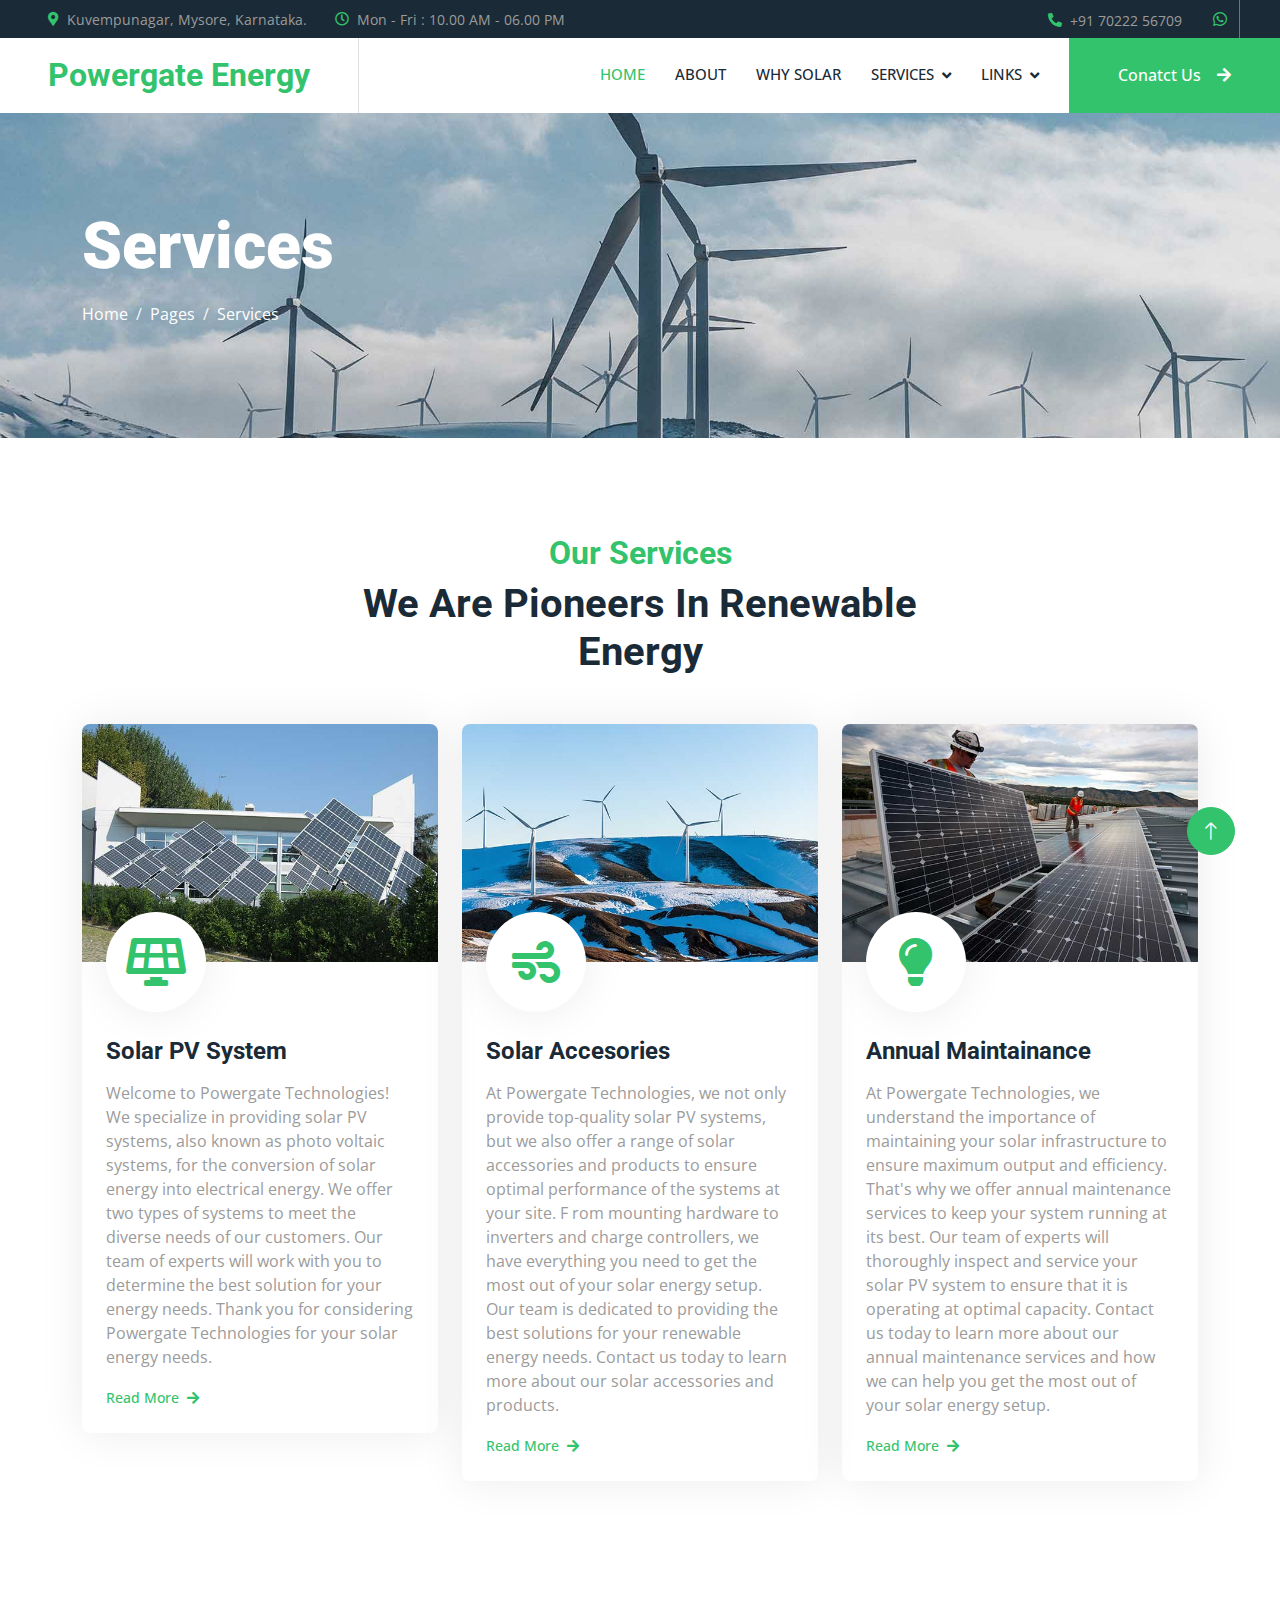
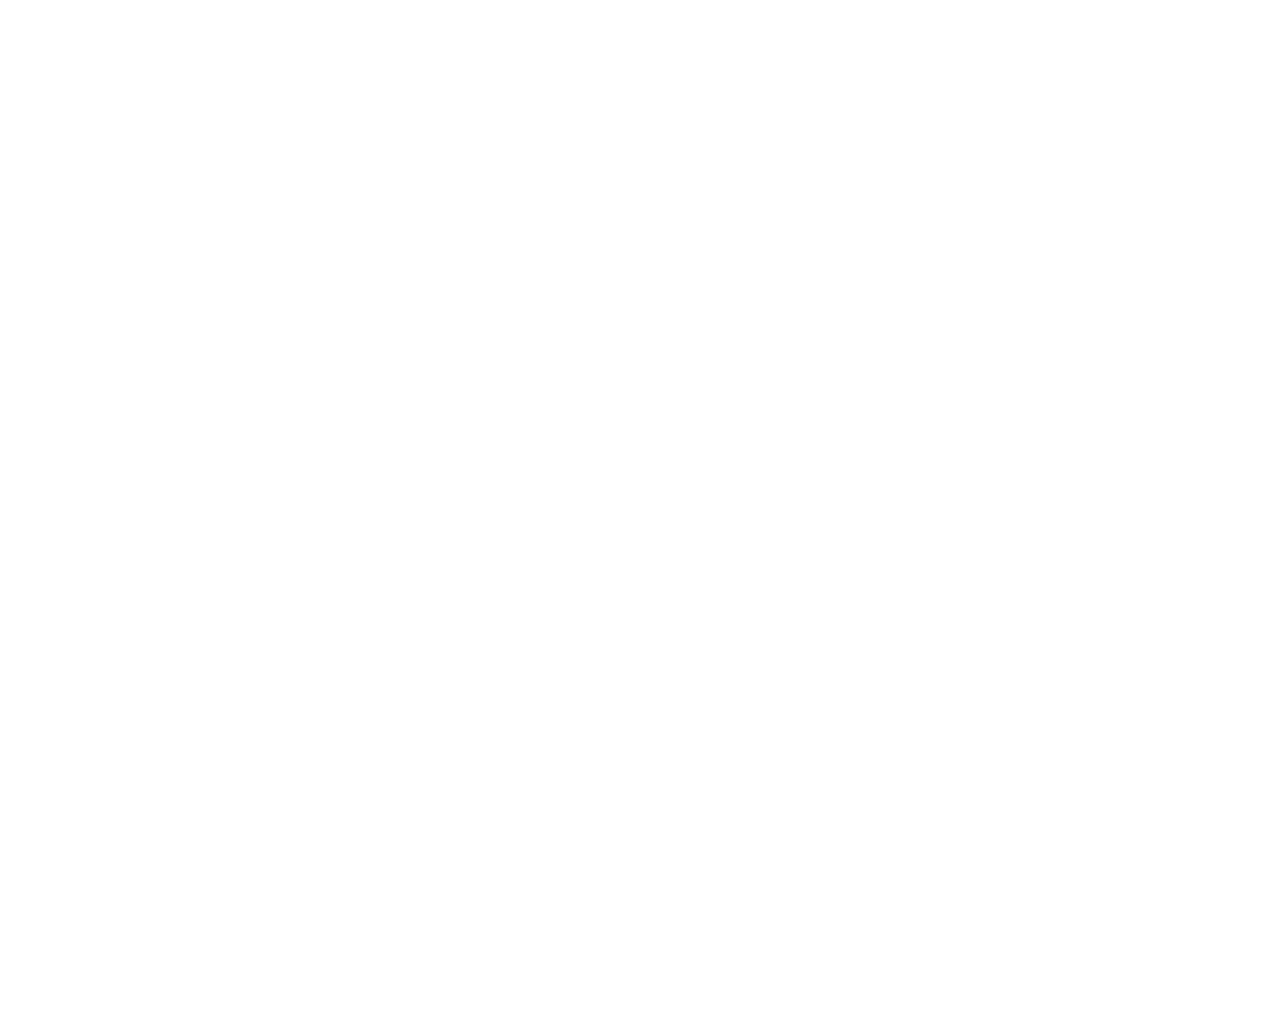
<file: service.html>
<!DOCTYPE html>
<html lang="en">

<head>
    <meta charset="utf-8">
    <title>POWERGATE Energy</title>
    <meta content="width=device-width, initial-scale=1.0" name="viewport">
    <meta content="" name="keywords">
    <meta content="" name="description">

    <!-- Favicon -->
    <link href="img/Power-Gate-Energy-logo-new.png" rel="icon">

    <!-- Google Web Fonts -->
    <link rel="preconnect" href="https://fonts.googleapis.com">
    <link rel="preconnect" href="https://fonts.gstatic.com" crossorigin>
    <link href="https://fonts.googleapis.com/css2?family=Open+Sans:wght@400;500&family=Roboto:wght@500;700;900&display=swap" rel="stylesheet"> 

    <!-- Icon Font Stylesheet -->
    <link href="https://cdnjs.cloudflare.com/ajax/libs/font-awesome/5.10.0/css/all.min.css" rel="stylesheet">
    <link href="https://cdn.jsdelivr.net/npm/bootstrap-icons@1.4.1/font/bootstrap-icons.css" rel="stylesheet">

    <!-- Libraries Stylesheet -->
    <link href="lib/animate/animate.min.css" rel="stylesheet">
    <link href="lib/owlcarousel/assets/owl.carousel.min.css" rel="stylesheet">
    <link href="lib/lightbox/css/lightbox.min.css" rel="stylesheet">

    <!-- Customized Bootstrap Stylesheet -->
    <link href="css/bootstrap.min.css" rel="stylesheet">

    <!-- Template Stylesheet -->
    <link href="css/style.css" rel="stylesheet">
</head>

<body>
    <!-- Spinner Start -->
    <div id="spinner" class="show bg-white position-fixed translate-middle w-100 vh-100 top-50 start-50 d-flex align-items-center justify-content-center">
        <div class="spinner-border text-primary" style="width: 3rem; height: 3rem;" role="status">
            <span class="sr-only">Loading...</span>
        </div>
    </div>
    <!-- Spinner End -->


    <!-- Topbar Start -->
    <div class="container-fluid bg-dark p-0">
        <div class="row gx-0 d-none d-lg-flex">
            <div class="col-lg-7 px-5 text-start">
                <div class="h-100 d-inline-flex align-items-center me-4">
                    <small class="fa fa-map-marker-alt text-primary me-2"></small>
                    <small>Kuvempunagar, Mysore, Karnataka.</small>
                </div>
                <div class="h-100 d-inline-flex align-items-center">
                    <small class="far fa-clock text-primary me-2"></small>
                    <small>Mon - Fri : 10.00 AM - 06.00 PM</small>
                </div>
            </div>
            <div class="col-lg-5 px-5 text-end">
                <div class="h-100 d-inline-flex align-items-center me-4">
                    <small class="fa fa-phone-alt text-primary me-2"></small>
                    <small>+91 70222 56709 </small>
                </div>
                <div class="h-100 d-inline-flex align-items-center mx-n2">
                    <!--<a class="btn btn-square btn-link rounded-0 border-0 border-end border-secondary" href=""><i class="fab fa-facebook-f"></i></a>
                    <a class="btn btn-square btn-link rounded-0 border-0 border-end border-secondary" href=""><i class="fab fa-twitter"></i></a>-->
                    <a class="btn btn-square btn-link rounded-0 border-0 border-end border-secondary" href="https://wa.me/+919448065873>"><i class="fab fa-whatsapp"></i></a>
                    <!--<a class="btn btn-square btn-link rounded-0" href=""><i class="fab fa-instagram"></i></a>-->
                </div>
            </div>
        </div>
    </div>
    <!-- Topbar End -->


    <!-- Navbar Start -->
    <nav class="navbar navbar-expand-lg bg-white navbar-light sticky-top p-0">
        <a href="index.html" class="navbar-brand d-flex align-items-center border-end px-4 px-lg-5">
            <h2 class="m-0 text-primary">Powergate Energy</h2>
        </a>
        <button type="button" class="navbar-toggler me-4" data-bs-toggle="collapse" data-bs-target="#navbarCollapse">
            <span class="navbar-toggler-icon"></span>
        </button>
        <div class="collapse navbar-collapse" id="navbarCollapse">
            <div class="navbar-nav ms-auto p-4 p-lg-0">
                <a href="index.html" class="nav-item nav-link active">Home</a>
                <a href="#about" class="nav-item nav-link">About</a>
                <!--<a href="project.html"class="nav-item nav-link">Projects</a>-->
                <a href="whysolar.html"class="nav-item nav-link">Why Solar</a>
                  <div class="nav-item dropdown">
                    <a href="#" class="nav-link dropdown-toggle" data-bs-toggle="dropdown">Services</a>
                    <div class="dropdown-menu bg-light m-0">
                        <a href="PV System.html" class="dropdown-item">Solar PV System</a>
                        <a href="Solar Accesories.html" class="dropdown-item">Solar Accesories</a>
                        <a href="AMC.html" class="dropdown-item">AMC Services</a>
                        <!--<a href="testimonial.html" class="dropdown-item">Testimonial</a>
                        <a href="404.html" class="dropdown-item">404 Page</a>-->
                    </div>
                </div>
                <div class="nav-item dropdown">
                    <a href="#" class="nav-link dropdown-toggle" data-bs-toggle="dropdown">Links</a>
                    <div class="dropdown-menu bg-light m-0">
                       <a href="#faq" class="dropdown-item">FAQ</a>
                       <a href="OurPartners.html" class="dropdown-item">Our Partners</a>
                       <a href="testimonial.html" class="dropdown-item">Testimonial</a>
                    </div>
                </div>
                <!--<a href="contact.html" class="nav-item nav-link">Contact</a>-->
            </div>
           <a href="contact.html" class="btn btn-primary rounded-0 py-4 px-lg-5 d-none d-lg-block">Conatct Us<i class="fa fa-arrow-right ms-3"></i></a>
        </div>
    </nav>
    <!-- Navbar End -->


    <!-- Page Header Start -->
    <div class="container-fluid page-header py-5 mb-5">
        <div class="container py-5">
            <h1 class="display-3 text-white mb-3 animated slideInDown">Services</h1>
            <nav aria-label="breadcrumb animated slideInDown">
                <ol class="breadcrumb">
                    <li class="breadcrumb-item"><a class="text-white" href="#">Home</a></li>
                    <li class="breadcrumb-item"><a class="text-white" href="#">Pages</a></li>
                    <li class="breadcrumb-item text-white active" aria-current="page">Services</li>
                </ol>
            </nav>
        </div>
    </div>
    <!-- Page Header End -->


    <!-- Service Start -->
    <div class="container-xxl py-5">
        <div class="container">
            <div class="text-center mx-auto mb-5 wow fadeInUp" data-wow-delay="0.1s" style="max-width: 600px;">
                <h2 class="text-primary">Our Services</h2>
                <h1 class="mb-4">We Are Pioneers In Renewable Energy</h1>
            </div>
            <div class="row g-4">
                <div class="col-md-6 col-lg-4 wow fadeInUp" data-wow-delay="0.1s">
                    <div class="service-item rounded overflow-hidden">
                        <img class="img-fluid" src="img/img-600x400-1.jpg" alt="">
                        <div class="position-relative p-4 pt-0">
                            <div class="service-icon">
                                <i class="fa fa-solar-panel fa-3x"></i>
                            </div>
                            <h4 class="mb-3">Solar PV System</h4>
                            <p>Welcome to Powergate Technologies! We specialize in providing solar PV systems, 
                                also known as photo voltaic systems, for the conversion of solar energy into electrical energy. 
                                We offer two types of systems to meet the diverse needs of our customers. 
                                Our team of experts will work with you to determine the best solution for your energy needs. 
                                Thank you for considering Powergate Technologies for your solar energy needs.
                            </p>
                            <a class="small fw-medium" href="PV System.html">Read More<i class="fa fa-arrow-right ms-2"></i></a>
                        </div>
                    </div>
                </div>
                <div class="col-md-6 col-lg-4 wow fadeInUp" data-wow-delay="0.3s">
                    <div class="service-item rounded overflow-hidden">
                        <img class="img-fluid" src="img/img-600x400-2.jpg" alt="">
                        <div class="position-relative p-4 pt-0">
                            <div class="service-icon">
                                <i class="fa fa-wind fa-3x"></i>
                            </div>
                            <h4 class="mb-3">Solar Accesories</h4>
                            <p>At Powergate Technologies, we not only provide top-quality solar PV systems, 
                                but we also offer a range of solar accessories and products to ensure optimal performance of the systems at your site. F
                                rom mounting hardware to inverters and charge controllers, we have everything you need to get the most out of your solar 
                                energy setup. Our team is dedicated to providing the best solutions for your renewable energy needs. Contact us today to 
                                learn more about our solar accessories and products.
                            </p>
                            <a class="small fw-medium" href="Solar Accesories.html">Read More<i class="fa fa-arrow-right ms-2"></i></a>
                        </div>
                    </div>
                </div>
                <div class="col-md-6 col-lg-4 wow fadeInUp" data-wow-delay="0.5s">
                    <div class="service-item rounded overflow-hidden">
                        <img class="img-fluid" src="img/img-600x400-3.jpg" alt="">
                        <div class="position-relative p-4 pt-0">
                            <div class="service-icon">
                                <i class="fa fa-lightbulb fa-3x"></i>
                            </div>
                            <h4 class="mb-3">Annual Maintainance</h4>
                            <p>At Powergate Technologies, we understand the importance of maintaining your solar 
                                infrastructure to ensure maximum output and efficiency. 
                                That's why we offer annual maintenance services to keep your system running at its best. 
                                Our team of experts will thoroughly inspect and service your solar PV system to ensure that 
                                it is operating at optimal capacity. Contact us today to learn more about our annual maintenance services 
                                and how we can help you get the most out of your solar energy setup.  
                                </p>
                            <a class="small fw-medium" href="AMC.html">Read More<i class="fa fa-arrow-right ms-2"></i></a>
                        </div>
                    </div>
                </div>
                <!--<div class="col-md-6 col-lg-4 wow fadeInUp" data-wow-delay="0.1s">
                    <div class="service-item rounded overflow-hidden">
                        <img class="img-fluid" src="img/img-600x400-4.jpg" alt="">
                        <div class="position-relative p-4 pt-0">
                            <div class="service-icon">
                                <i class="fa fa-solar-panel fa-3x"></i>
                            </div>
                            <h4 class="mb-3">Solar Panels</h4>
                            <p>Stet stet justo dolor sed duo. Ut clita sea sit ipsum diam lorem diam.</p>
                            <a class="small fw-medium" href="">Read More<i class="fa fa-arrow-right ms-2"></i></a>
                        </div>
                    </div>
                </div>
                <div class="col-md-6 col-lg-4 wow fadeInUp" data-wow-delay="0.3s">
                    <div class="service-item rounded overflow-hidden">
                        <img class="img-fluid" src="img/img-600x400-5.jpg" alt="">
                        <div class="position-relative p-4 pt-0">
                            <div class="service-icon">
                                <i class="fa fa-wind fa-3x"></i>
                            </div>
                            <h4 class="mb-3">Wind Turbines</h4>
                            <p>Stet stet justo dolor sed duo. Ut clita sea sit ipsum diam lorem diam.</p>
                            <a class="small fw-medium" href="">Read More<i class="fa fa-arrow-right ms-2"></i></a>
                        </div>
                    </div>
                </div>
                <div class="col-md-6 col-lg-4 wow fadeInUp" data-wow-delay="0.5s">
                    <div class="service-item rounded overflow-hidden">
                        <img class="img-fluid" src="img/img-600x400-6.jpg" alt="">
                        <div class="position-relative p-4 pt-0">
                            <div class="service-icon">
                                <i class="fa fa-lightbulb fa-3x"></i>
                            </div>
                            <h4 class="mb-3">Hydropower Plants</h4>
                            <p>Stet stet justo dolor sed duo. Ut clita sea sit ipsum diam lorem diam.</p>
                            <a class="small fw-medium" href="">Read More<i class="fa fa-arrow-right ms-2"></i></a>
                        </div>
                    </div>
                </div>
            </div>
        </div>
    </div>-->
    <!-- Service End -->


    <!-- Feature Start -->
    <!--<div class="container-fluid bg-light overflow-hidden my-5 px-lg-0">
        <div class="container feature px-lg-0">
            <div class="row g-0 mx-lg-0">
                <div class="col-lg-6 feature-text py-5 wow fadeIn" data-wow-delay="0.1s">
                    <div class="p-lg-5 ps-lg-0">
                        <h6 class="text-primary">Why Choose Us!</h6>
                        <h1 class="mb-4">Complete Commercial & Residential Solar Systems</h1>
                        <p class="mb-4 pb-2">Tempor erat elitr rebum at clita. Diam dolor diam ipsum sit. Aliqu diam amet diam et eos. Clita erat ipsum et lorem et sit, sed stet lorem sit clita duo justo erat amet</p>
                        <div class="row g-4">
                            <div class="col-6">
                                <div class="d-flex align-items-center">
                                    <div class="btn-lg-square bg-primary rounded-circle">
                                        <i class="fa fa-check text-white"></i>
                                    </div>
                                    <div class="ms-4">
                                        <p class="mb-0">Quality</p>
                                        <h5 class="mb-0">Services</h5>
                                    </div>
                                </div>
                            </div>
                            <div class="col-6">
                                <div class="d-flex align-items-center">
                                    <div class="btn-lg-square bg-primary rounded-circle">
                                        <i class="fa fa-user-check text-white"></i>
                                    </div>
                                    <div class="ms-4">
                                        <p class="mb-0">Expert</p>
                                        <h5 class="mb-0">Workers</h5>
                                    </div>
                                </div>
                            </div>
                            <div class="col-6">
                                <div class="d-flex align-items-center">
                                    <div class="btn-lg-square bg-primary rounded-circle">
                                        <i class="fa fa-drafting-compass text-white"></i>
                                    </div>
                                    <div class="ms-4">
                                        <p class="mb-0">Free</p>
                                        <h5 class="mb-0">Consultation</h5>
                                    </div>
                                </div>
                            </div>
                            <div class="col-6">
                                <div class="d-flex align-items-center">
                                    <div class="btn-lg-square bg-primary rounded-circle">
                                        <i class="fa fa-headphones text-white"></i>
                                    </div>
                                    <div class="ms-4">
                                        <p class="mb-0">Customer</p>
                                        <h5 class="mb-0">Support</h5>
                                    </div>
                                </div>
                            </div>
                        </div>
                    </div>
                </div>
                <div class="col-lg-6 pe-lg-0 wow fadeIn" data-wow-delay="0.5s" style="min-height: 400px;">
                    <div class="position-relative h-100">
                        <img class="position-absolute img-fluid w-100 h-100" src="img/feature.jpg" style="object-fit: cover;" alt="">
                    </div>
                </div>
            </div>
        </div>
    </div>-->
    <!-- Feature End -->


    <!-- Testimonial Start -->
    <div class="container-xxl py-5">
        <div class="container">
            <div class="text-center mx-auto mb-5 wow fadeInUp" data-wow-delay="0.1s" style="max-width: 600px;">
                <h6 class="text-primary">Testimonial</h6>
                <h1 class="mb-4">What Our Clients Say!</h1>
            </div>
            <div class="owl-carousel testimonial-carousel wow fadeInUp" data-wow-delay="0.1s">
                <div class="testimonial-item text-center">
                    <div class="testimonial-img position-relative">
                        <img class="img-fluid rounded-circle mx-auto mb-5" src="img/testimonial-1.jpg">
                        <div class="btn-square bg-primary rounded-circle">
                            <i class="fa fa-quote-left text-white"></i>
                        </div>
                    </div>
                    <div class="testimonial-text text-center rounded p-4">
                        <p>Clita clita tempor justo dolor ipsum amet kasd amet duo justo duo duo labore sed sed. Magna ut diam sit et amet stet eos sed clita erat magna elitr erat sit sit erat at rebum justo sea clita.</p>
                        <h5 class="mb-1">Client Name</h5>
                        <span class="fst-italic">Profession</span>
                    </div>
                </div>
                <div class="testimonial-item text-center">
                    <div class="testimonial-img position-relative">
                        <img class="img-fluid rounded-circle mx-auto mb-5" src="img/testimonial-2.jpg">
                        <div class="btn-square bg-primary rounded-circle">
                            <i class="fa fa-quote-left text-white"></i>
                        </div>
                    </div>
                    <div class="testimonial-text text-center rounded p-4">
                        <p>Clita clita tempor justo dolor ipsum amet kasd amet duo justo duo duo labore sed sed. Magna ut diam sit et amet stet eos sed clita erat magna elitr erat sit sit erat at rebum justo sea clita.</p>
                        <h5 class="mb-1">Client Name</h5>
                        <span class="fst-italic">Profession</span>
                    </div>
                </div>
                <div class="testimonial-item text-center">
                    <div class="testimonial-img position-relative">
                        <img class="img-fluid rounded-circle mx-auto mb-5" src="img/testimonial-3.jpg">
                        <div class="btn-square bg-primary rounded-circle">
                            <i class="fa fa-quote-left text-white"></i>
                        </div>
                    </div>
                    <div class="testimonial-text text-center rounded p-4">
                        <p>Clita clita tempor justo dolor ipsum amet kasd amet duo justo duo duo labore sed sed. Magna ut diam sit et amet stet eos sed clita erat magna elitr erat sit sit erat at rebum justo sea clita.</p>
                        <h5 class="mb-1">Client Name</h5>
                        <span class="fst-italic">Profession</span>
                    </div>
                </div>
            </div>
        </div>
    </div>
    <!-- Testimonial End -->
        

    <!-- Footer Start -->
    <div class="container-fluid bg-dark text-body footer mt-5 pt-5 wow fadeIn" data-wow-delay="0.1s">
        <div class="container py-5">
            <div class="row g-5">
                <div class="col-lg-3 col-md-6">
                    <h5 class="text-white mb-4">Address</h5>
                    <p class="mb-2"><i class="fa fa-map-marker-alt me-3"></i>123 Street, New York, USA</p>
                    <p class="mb-2"><i class="fa fa-phone-alt me-3"></i>+012 345 67890</p>
                    <p class="mb-2"><i class="fa fa-envelope me-3"></i>info@example.com</p>
                    <div class="d-flex pt-2">
                        <a class="btn btn-square btn-outline-light btn-social" href=""><i class="fab fa-twitter"></i></a>
                        <a class="btn btn-square btn-outline-light btn-social" href=""><i class="fab fa-facebook-f"></i></a>
                        <a class="btn btn-square btn-outline-light btn-social" href=""><i class="fab fa-youtube"></i></a>
                        <a class="btn btn-square btn-outline-light btn-social" href=""><i class="fab fa-linkedin-in"></i></a>
                    </div>
                </div>
                <div class="col-lg-3 col-md-6">
                    <h5 class="text-white mb-4">Quick Links</h5>
                    <a class="btn btn-link" href="">About Us</a>
                    <a class="btn btn-link" href="">Contact Us</a>
                    <a class="btn btn-link" href="">Our Services</a>
                    <a class="btn btn-link" href="">Terms & Condition</a>
                    <a class="btn btn-link" href="">Support</a>
                </div>
                <div class="col-lg-3 col-md-6">
                    <h5 class="text-white mb-4">Project Gallery</h5>
                    <div class="row g-2">
                        <div class="col-4">
                            <img class="img-fluid rounded" src="img/gallery-1.jpg" alt="">
                        </div>
                        <div class="col-4">
                            <img class="img-fluid rounded" src="img/gallery-2.jpg" alt="">
                        </div>
                        <div class="col-4">
                            <img class="img-fluid rounded" src="img/gallery-3.jpg" alt="">
                        </div>
                        <div class="col-4">
                            <img class="img-fluid rounded" src="img/gallery-4.jpg" alt="">
                        </div>
                        <div class="col-4">
                            <img class="img-fluid rounded" src="img/gallery-5.jpg" alt="">
                        </div>
                        <div class="col-4">
                            <img class="img-fluid rounded" src="img/gallery-6.jpg" alt="">
                        </div>
                    </div>
                </div>
                <div class="col-lg-3 col-md-6">
                    <h5 class="text-white mb-4">Newsletter</h5>
                    <p>Dolor amet sit justo amet elitr clita ipsum elitr est.</p>
                    <div class="position-relative mx-auto" style="max-width: 400px;">
                        <input class="form-control border-0 w-100 py-3 ps-4 pe-5" type="text" placeholder="Your email">
                        <button type="button" class="btn btn-primary py-2 position-absolute top-0 end-0 mt-2 me-2">SignUp</button>
                    </div>
                </div>
            </div>
        </div>
        <div class="container">
            <div class="copyright">
                <div class="row">
                    <div class="col-md-6 text-center text-md-start mb-3 mb-md-0">
                        &copy; <a href="#">Your Site Name</a>, All Right Reserved.
                    </div>
                    <div class="col-md-6 text-center text-md-end">
                        <!--/*** This template is free as long as you keep the footer author’s credit link/attribution link/backlink. If you'd like to use the template without the footer author’s credit link/attribution link/backlink, you can purchase the Credit Removal License from "https://htmlcodex.com/credit-removal". Thank you for your support. ***/-->
                        Designed By <a href="https://htmlcodex.com">HTML Codex</a>
                        <br>Distributed By <a href="https://themewagon.com" target="_blank">ThemeWagon</a>
                    </div>
                </div>
            </div>
        </div>
    </div>
    <!-- Footer End -->


    <!-- Back to Top -->
    <a href="#" class="btn btn-lg btn-primary btn-lg-square rounded-circle back-to-top"><i class="bi bi-arrow-up"></i></a>


    <!-- JavaScript Libraries -->
    <script src="https://code.jquery.com/jquery-3.4.1.min.js"></script>
    <script src="https://cdn.jsdelivr.net/npm/bootstrap@5.0.0/dist/js/bootstrap.bundle.min.js"></script>
    <script src="lib/wow/wow.min.js"></script>
    <script src="lib/easing/easing.min.js"></script>
    <script src="lib/waypoints/waypoints.min.js"></script>
    <script src="lib/counterup/counterup.min.js"></script>
    <script src="lib/owlcarousel/owl.carousel.min.js"></script>
    <script src="lib/isotope/isotope.pkgd.min.js"></script>
    <script src="lib/lightbox/js/lightbox.min.js"></script>

    <!-- Template Javascript -->
    <script src="js/main.js"></script>
</body>

</html>
</file>
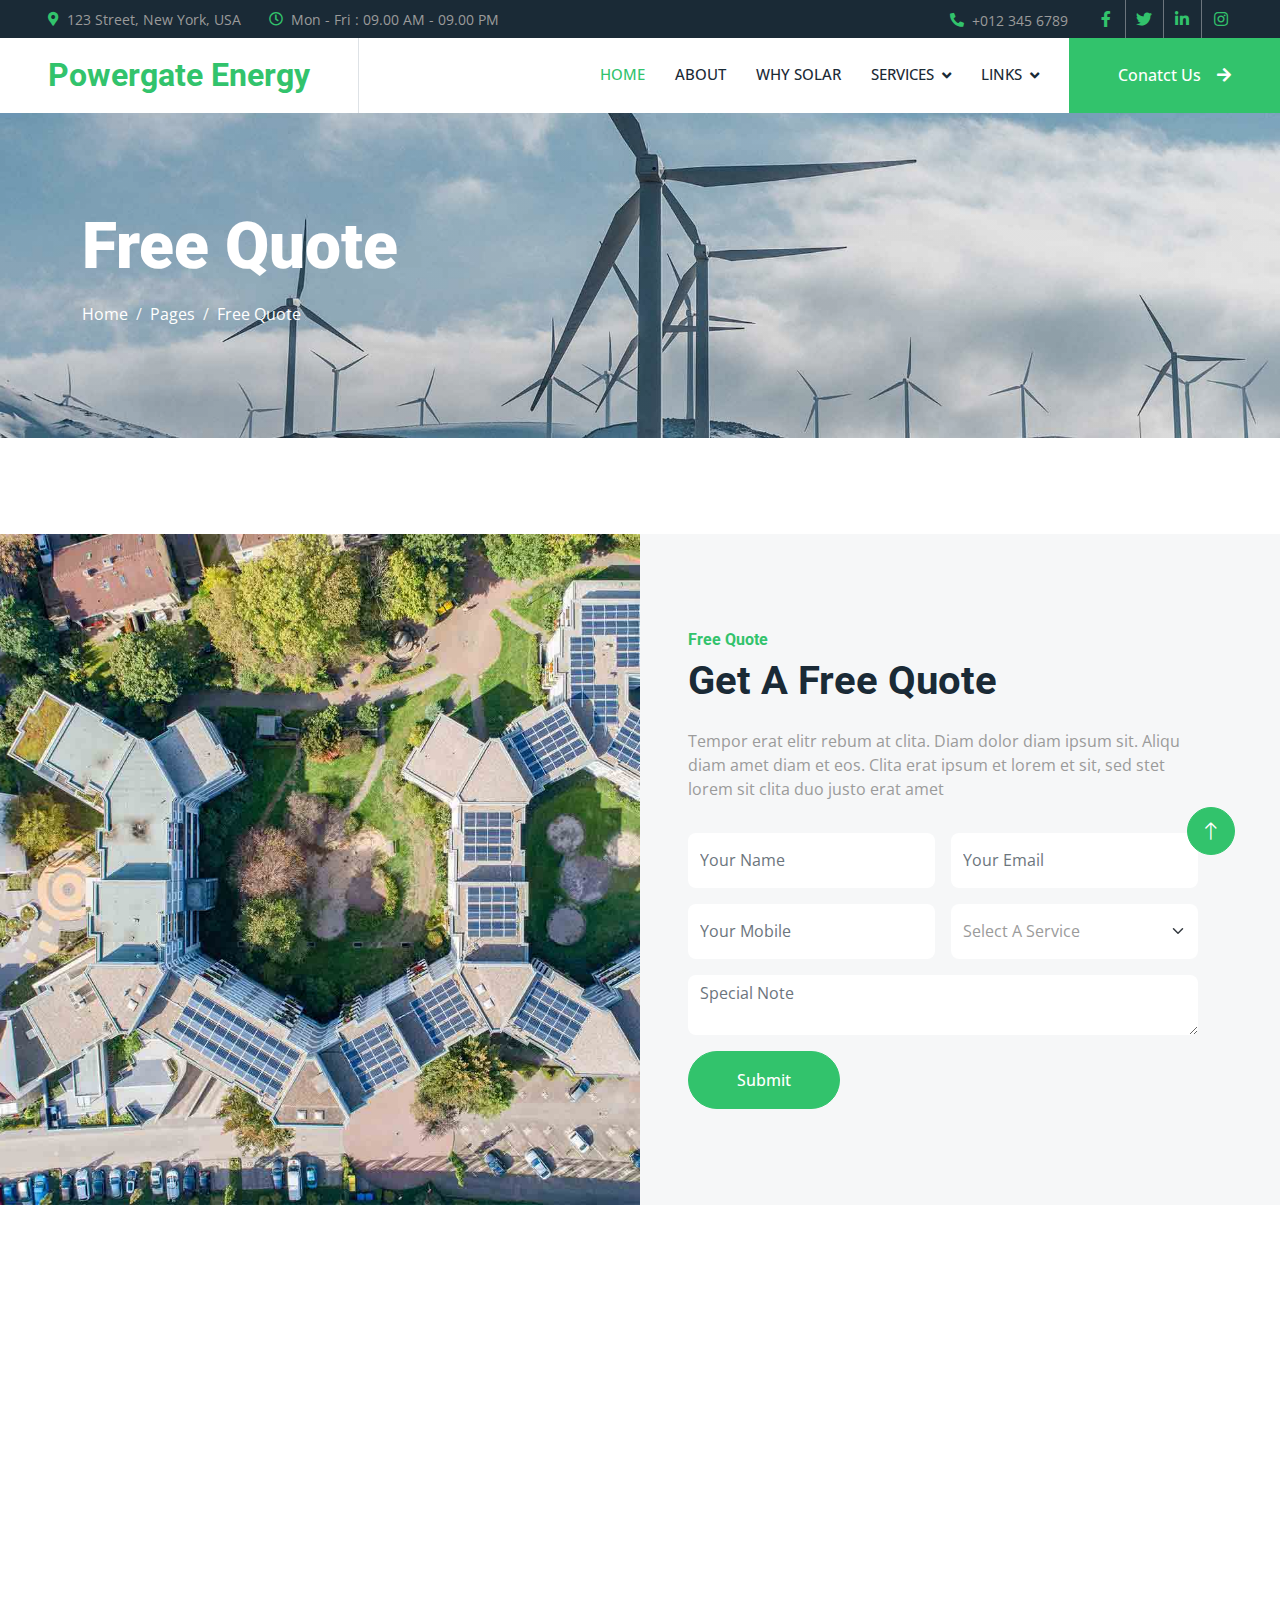
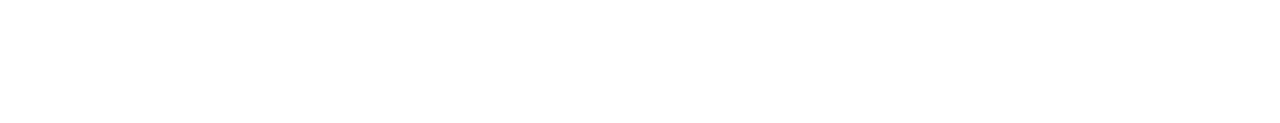
<file: SolarAccesories.html>
<!DOCTYPE html>
<html lang="en">

<head>
    <meta charset="utf-8">
    <title>Solartec - Renewable Energy Website Template</title>
    <meta content="width=device-width, initial-scale=1.0" name="viewport">
    <meta content="" name="keywords">
    <meta content="" name="description">

    <!-- Favicon -->
    <link href="img/favicon.ico" rel="icon">

    <!-- Google Web Fonts -->
    <link rel="preconnect" href="https://fonts.googleapis.com">
    <link rel="preconnect" href="https://fonts.gstatic.com" crossorigin>
    <link href="https://fonts.googleapis.com/css2?family=Open+Sans:wght@400;500&family=Roboto:wght@500;700;900&display=swap" rel="stylesheet"> 

    <!-- Icon Font Stylesheet -->
    <link href="https://cdnjs.cloudflare.com/ajax/libs/font-awesome/5.10.0/css/all.min.css" rel="stylesheet">
    <link href="https://cdn.jsdelivr.net/npm/bootstrap-icons@1.4.1/font/bootstrap-icons.css" rel="stylesheet">

    <!-- Libraries Stylesheet -->
    <link href="lib/animate/animate.min.css" rel="stylesheet">
    <link href="lib/owlcarousel/assets/owl.carousel.min.css" rel="stylesheet">
    <link href="lib/lightbox/css/lightbox.min.css" rel="stylesheet">

    <!-- Customized Bootstrap Stylesheet -->
    <link href="css/bootstrap.min.css" rel="stylesheet">

    <!-- Template Stylesheet -->
    <link href="css/style.css" rel="stylesheet">
</head>

<body>
    <!-- Spinner Start -->
    <div id="spinner" class="show bg-white position-fixed translate-middle w-100 vh-100 top-50 start-50 d-flex align-items-center justify-content-center">
        <div class="spinner-border text-primary" style="width: 3rem; height: 3rem;" role="status">
            <span class="sr-only">Loading...</span>
        </div>
    </div>
    <!-- Spinner End -->


    <!-- Topbar Start -->
    <div class="container-fluid bg-dark p-0">
        <div class="row gx-0 d-none d-lg-flex">
            <div class="col-lg-7 px-5 text-start">
                <div class="h-100 d-inline-flex align-items-center me-4">
                    <small class="fa fa-map-marker-alt text-primary me-2"></small>
                    <small>123 Street, New York, USA</small>
                </div>
                <div class="h-100 d-inline-flex align-items-center">
                    <small class="far fa-clock text-primary me-2"></small>
                    <small>Mon - Fri : 09.00 AM - 09.00 PM</small>
                </div>
            </div>
            <div class="col-lg-5 px-5 text-end">
                <div class="h-100 d-inline-flex align-items-center me-4">
                    <small class="fa fa-phone-alt text-primary me-2"></small>
                    <small>+012 345 6789</small>
                </div>
                <div class="h-100 d-inline-flex align-items-center mx-n2">
                    <a class="btn btn-square btn-link rounded-0 border-0 border-end border-secondary" href=""><i class="fab fa-facebook-f"></i></a>
                    <a class="btn btn-square btn-link rounded-0 border-0 border-end border-secondary" href=""><i class="fab fa-twitter"></i></a>
                    <a class="btn btn-square btn-link rounded-0 border-0 border-end border-secondary" href=""><i class="fab fa-linkedin-in"></i></a>
                    <a class="btn btn-square btn-link rounded-0" href=""><i class="fab fa-instagram"></i></a>
                </div>
            </div>
        </div>
    </div>
    <!-- Topbar End -->


    <!-- Navbar Start -->
    <nav class="navbar navbar-expand-lg bg-white navbar-light sticky-top p-0">
        <a href="index.html" class="navbar-brand d-flex align-items-center border-end px-4 px-lg-5">
            <h2 class="m-0 text-primary">Powergate Energy</h2>
        </a>
        <button type="button" class="navbar-toggler me-4" data-bs-toggle="collapse" data-bs-target="#navbarCollapse">
            <span class="navbar-toggler-icon"></span>
        </button>
        <div class="collapse navbar-collapse" id="navbarCollapse">
            <div class="navbar-nav ms-auto p-4 p-lg-0">
                <a href="index.html" class="nav-item nav-link active">Home</a>
                <a href="#about" class="nav-item nav-link">About</a>
                <!--<a href="project.html"class="nav-item nav-link">Projects</a>-->
                <a href="whysolar.html"class="nav-item nav-link">Why Solar</a>
                  <div class="nav-item dropdown">
                    <a href="#" class="nav-link dropdown-toggle" data-bs-toggle="dropdown">Services</a>
                    <div class="dropdown-menu bg-light m-0">
                        <a href="PVSystem.html" class="dropdown-item">Solar PV System</a>
                        <a href="SolarAccesories.html" class="dropdown-item">Solar Accesories</a>
                        <a href="AMC.html" class="dropdown-item">AMC Services</a>
                        <!--<a href="testimonial.html" class="dropdown-item">Testimonial</a>
                        <a href="404.html" class="dropdown-item">404 Page</a>-->
                    </div>
                </div>
                <div class="nav-item dropdown">
                    <a href="#" class="nav-link dropdown-toggle" data-bs-toggle="dropdown">Links</a>
                    <div class="dropdown-menu bg-light m-0">
                       <a href="#faq" class="dropdown-item">FAQ</a>
                       <a href="OurPartners.html" class="dropdown-item">Our Partners</a>
                       <a href="testimonial.html" class="dropdown-item">Testimonial</a>
                    </div>
                </div>
                <!--<a href="contact.html" class="nav-item nav-link">Contact</a>-->
            </div>
           <a href="contact.html" class="btn btn-primary rounded-0 py-4 px-lg-5 d-none d-lg-block">Conatct Us<i class="fa fa-arrow-right ms-3"></i></a>
        </div>
    </nav>
    <!-- Navbar End -->
<!-- Page Header Start -->
    <div class="container-fluid page-header py-5 mb-5">
        <div class="container py-5">
            <h1 class="display-3 text-white mb-3 animated slideInDown">Free Quote</h1>
            <nav aria-label="breadcrumb animated slideInDown">
                <ol class="breadcrumb">
                    <li class="breadcrumb-item"><a class="text-white" href="#">Home</a></li>
                    <li class="breadcrumb-item"><a class="text-white" href="#">Pages</a></li>
                    <li class="breadcrumb-item text-white active" aria-current="page">Free Quote</li>
                </ol>
            </nav>
        </div>
    </div>
    <!-- Page Header End -->


    <!-- Quote Start -->
    <div class="container-fluid bg-light overflow-hidden px-lg-0" style="margin: 6rem 0;">
        <div class="container quote px-lg-0">
            <div class="row g-0 mx-lg-0">
                <div class="col-lg-6 ps-lg-0 wow fadeIn" data-wow-delay="0.1s" style="min-height: 400px;">
                    <div class="position-relative h-100">
                        <img class="position-absolute img-fluid w-100 h-100" src="img/quote.jpg" style="object-fit: cover;" alt="">
                    </div>
                </div>
                <div class="col-lg-6 quote-text py-5 wow fadeIn" data-wow-delay="0.5s">
                    <div class="p-lg-5 pe-lg-0">
                        <h6 class="text-primary">Free Quote</h6>
                        <h1 class="mb-4">Get A Free Quote</h1>
                        <p class="mb-4 pb-2">Tempor erat elitr rebum at clita. Diam dolor diam ipsum sit. Aliqu diam amet diam et eos. Clita erat ipsum et lorem et sit, sed stet lorem sit clita duo justo erat amet</p>
                        <form>
                            <div class="row g-3">
                                <div class="col-12 col-sm-6">
                                    <input type="text" class="form-control border-0" placeholder="Your Name" style="height: 55px;">
                                </div>
                                <div class="col-12 col-sm-6">
                                    <input type="email" class="form-control border-0" placeholder="Your Email" style="height: 55px;">
                                </div>
                                <div class="col-12 col-sm-6">
                                    <input type="text" class="form-control border-0" placeholder="Your Mobile" style="height: 55px;">
                                </div>
                                <div class="col-12 col-sm-6">
                                    <select class="form-select border-0" style="height: 55px;">
                                        <option selected>Select A Service</option>
                                        <option value="1">Service 1</option>
                                        <option value="2">Service 2</option>
                                        <option value="3">Service 3</option>
                                    </select>
                                </div>
                                <div class="col-12">
                                    <textarea class="form-control border-0" placeholder="Special Note"></textarea>
                                </div>
                                <div class="col-12">
                                    <button class="btn btn-primary rounded-pill py-3 px-5" type="submit">Submit</button>
                                </div>
                            </div>
                        </form>
                    </div>
                </div>
            </div>
        </div>
    </div>
    <!-- Quote End -->
        

    <!-- Footer Start -->
    <div class="container-fluid bg-dark text-body footer mt-5 pt-5 wow fadeIn" data-wow-delay="0.1s">
        <div class="container py-5">
            <div class="row g-5">
                <div class="col-lg-3 col-md-6">
                    <h5 class="text-white mb-4">Address</h5>
                    <p class="mb-2"><i class="fa fa-map-marker-alt me-3"></i>123 Street, New York, USA</p>
                    <p class="mb-2"><i class="fa fa-phone-alt me-3"></i>+012 345 67890</p>
                    <p class="mb-2"><i class="fa fa-envelope me-3"></i>info@example.com</p>
                    <div class="d-flex pt-2">
                        <a class="btn btn-square btn-outline-light btn-social" href=""><i class="fab fa-twitter"></i></a>
                        <a class="btn btn-square btn-outline-light btn-social" href=""><i class="fab fa-facebook-f"></i></a>
                        <a class="btn btn-square btn-outline-light btn-social" href=""><i class="fab fa-youtube"></i></a>
                        <a class="btn btn-square btn-outline-light btn-social" href=""><i class="fab fa-linkedin-in"></i></a>
                    </div>
                </div>
                <div class="col-lg-3 col-md-6">
                    <h5 class="text-white mb-4">Quick Links</h5>
                    <a class="btn btn-link" href="">About Us</a>
                    <a class="btn btn-link" href="">Contact Us</a>
                    <a class="btn btn-link" href="">Our Services</a>
                    <a class="btn btn-link" href="">Terms & Condition</a>
                    <a class="btn btn-link" href="">Support</a>
                </div>
                <div class="col-lg-3 col-md-6">
                    <h5 class="text-white mb-4">Project Gallery</h5>
                    <div class="row g-2">
                        <div class="col-4">
                            <img class="img-fluid rounded" src="img/gallery-1.jpg" alt="">
                        </div>
                        <div class="col-4">
                            <img class="img-fluid rounded" src="img/gallery-2.jpg" alt="">
                        </div>
                        <div class="col-4">
                            <img class="img-fluid rounded" src="img/gallery-3.jpg" alt="">
                        </div>
                        <div class="col-4">
                            <img class="img-fluid rounded" src="img/gallery-4.jpg" alt="">
                        </div>
                        <div class="col-4">
                            <img class="img-fluid rounded" src="img/gallery-5.jpg" alt="">
                        </div>
                        <div class="col-4">
                            <img class="img-fluid rounded" src="img/gallery-6.jpg" alt="">
                        </div>
                    </div>
                </div>
                <div class="col-lg-3 col-md-6">
                    <h5 class="text-white mb-4">Newsletter</h5>
                    <p>Dolor amet sit justo amet elitr clita ipsum elitr est.</p>
                    <div class="position-relative mx-auto" style="max-width: 400px;">
                        <input class="form-control border-0 w-100 py-3 ps-4 pe-5" type="text" placeholder="Your email">
                        <button type="button" class="btn btn-primary py-2 position-absolute top-0 end-0 mt-2 me-2">SignUp</button>
                    </div>
                </div>
            </div>
        </div>
        <div class="container">
            <div class="copyright">
                <div class="row">
                    <div class="col-md-6 text-center text-md-start mb-3 mb-md-0">
                        &copy; <a href="#">Your Site Name</a>, All Right Reserved.
                    </div>
                    <div class="col-md-6 text-center text-md-end">
                        <!--/*** This template is free as long as you keep the footer author’s credit link/attribution link/backlink. If you'd like to use the template without the footer author’s credit link/attribution link/backlink, you can purchase the Credit Removal License from "https://htmlcodex.com/credit-removal". Thank you for your support. ***/-->
                        Designed By <a href="https://theonesolution.co.in">The One solution</a>
                        <!--<br>Distributed By: <a href="https://themewagon.com" target="_blank">ThemeWagon</a>-->
                    </div>
                </div>
            </div>
        </div>
    </div>
    <!-- Footer End -->


    <!-- Back to Top -->
    <a href="#" class="btn btn-lg btn-primary btn-lg-square rounded-circle back-to-top"><i class="bi bi-arrow-up"></i></a>


    <!-- JavaScript Libraries -->
    <script src="https://code.jquery.com/jquery-3.4.1.min.js"></script>
    <script src="https://cdn.jsdelivr.net/npm/bootstrap@5.0.0/dist/js/bootstrap.bundle.min.js"></script>
    <script src="lib/wow/wow.min.js"></script>
    <script src="lib/easing/easing.min.js"></script>
    <script src="lib/waypoints/waypoints.min.js"></script>
    <script src="lib/counterup/counterup.min.js"></script>
    <script src="lib/owlcarousel/owl.carousel.min.js"></script>
    <script src="lib/isotope/isotope.pkgd.min.js"></script>
    <script src="lib/lightbox/js/lightbox.min.js"></script>

    <!-- Template Javascript -->
    <script src="js/main.js"></script>
</body>

</html>
</file>
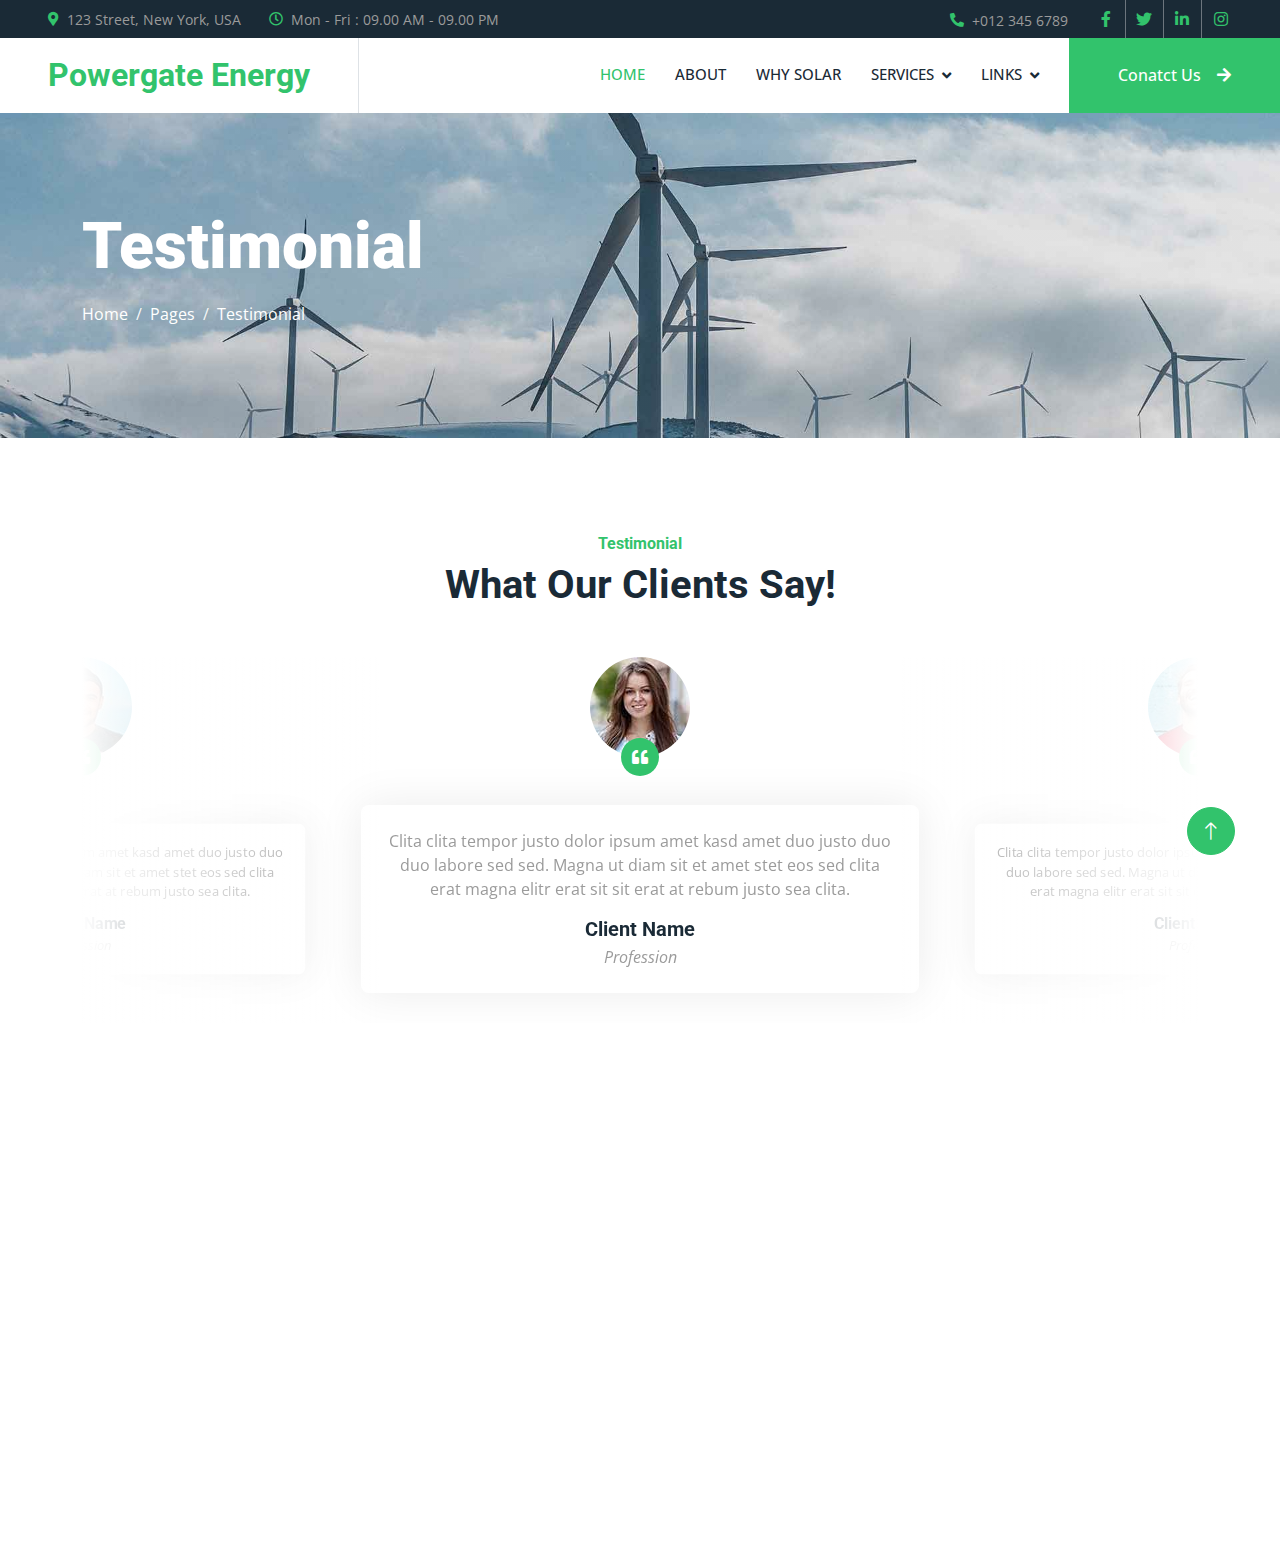
<file: testimonial.html>
<!DOCTYPE html>
<html lang="en">

<head>
    <meta charset="utf-8">
    <title>Solartec - Renewable Energy Website Template</title>
    <meta content="width=device-width, initial-scale=1.0" name="viewport">
    <meta content="" name="keywords">
    <meta content="" name="description">

    <!-- Favicon -->
    <link href="img/favicon.ico" rel="icon">

    <!-- Google Web Fonts -->
    <link rel="preconnect" href="https://fonts.googleapis.com">
    <link rel="preconnect" href="https://fonts.gstatic.com" crossorigin>
    <link href="https://fonts.googleapis.com/css2?family=Open+Sans:wght@400;500&family=Roboto:wght@500;700;900&display=swap" rel="stylesheet"> 

    <!-- Icon Font Stylesheet -->
    <link href="https://cdnjs.cloudflare.com/ajax/libs/font-awesome/5.10.0/css/all.min.css" rel="stylesheet">
    <link href="https://cdn.jsdelivr.net/npm/bootstrap-icons@1.4.1/font/bootstrap-icons.css" rel="stylesheet">

    <!-- Libraries Stylesheet -->
    <link href="lib/animate/animate.min.css" rel="stylesheet">
    <link href="lib/owlcarousel/assets/owl.carousel.min.css" rel="stylesheet">
    <link href="lib/lightbox/css/lightbox.min.css" rel="stylesheet">

    <!-- Customized Bootstrap Stylesheet -->
    <link href="css/bootstrap.min.css" rel="stylesheet">

    <!-- Template Stylesheet -->
    <link href="css/style.css" rel="stylesheet">
</head>

<body>
    <!-- Spinner Start -->
    <div id="spinner" class="show bg-white position-fixed translate-middle w-100 vh-100 top-50 start-50 d-flex align-items-center justify-content-center">
        <div class="spinner-border text-primary" style="width: 3rem; height: 3rem;" role="status">
            <span class="sr-only">Loading...</span>
        </div>
    </div>
    <!-- Spinner End -->


    <!-- Topbar Start -->
    <div class="container-fluid bg-dark p-0">
        <div class="row gx-0 d-none d-lg-flex">
            <div class="col-lg-7 px-5 text-start">
                <div class="h-100 d-inline-flex align-items-center me-4">
                    <small class="fa fa-map-marker-alt text-primary me-2"></small>
                    <small>123 Street, New York, USA</small>
                </div>
                <div class="h-100 d-inline-flex align-items-center">
                    <small class="far fa-clock text-primary me-2"></small>
                    <small>Mon - Fri : 09.00 AM - 09.00 PM</small>
                </div>
            </div>
            <div class="col-lg-5 px-5 text-end">
                <div class="h-100 d-inline-flex align-items-center me-4">
                    <small class="fa fa-phone-alt text-primary me-2"></small>
                    <small>+012 345 6789</small>
                </div>
                <div class="h-100 d-inline-flex align-items-center mx-n2">
                    <a class="btn btn-square btn-link rounded-0 border-0 border-end border-secondary" href=""><i class="fab fa-facebook-f"></i></a>
                    <a class="btn btn-square btn-link rounded-0 border-0 border-end border-secondary" href=""><i class="fab fa-twitter"></i></a>
                    <a class="btn btn-square btn-link rounded-0 border-0 border-end border-secondary" href=""><i class="fab fa-linkedin-in"></i></a>
                    <a class="btn btn-square btn-link rounded-0" href=""><i class="fab fa-instagram"></i></a>
                </div>
            </div>
        </div>
    </div>
    <!-- Topbar End -->


    <!-- Navbar Start -->
    <nav class="navbar navbar-expand-lg bg-white navbar-light sticky-top p-0">
        <a href="index.html" class="navbar-brand d-flex align-items-center border-end px-4 px-lg-5">
            <h2 class="m-0 text-primary">Powergate Energy</h2>
        </a>
        <button type="button" class="navbar-toggler me-4" data-bs-toggle="collapse" data-bs-target="#navbarCollapse">
            <span class="navbar-toggler-icon"></span>
        </button>
        <div class="collapse navbar-collapse" id="navbarCollapse">
            <div class="navbar-nav ms-auto p-4 p-lg-0">
                <a href="index.html" class="nav-item nav-link active">Home</a>
                <a href="#about" class="nav-item nav-link">About</a>
                <!--<a href="project.html"class="nav-item nav-link">Projects</a>-->
                <a href="whysolar.html"class="nav-item nav-link">Why Solar</a>
                  <div class="nav-item dropdown">
                    <a href="#" class="nav-link dropdown-toggle" data-bs-toggle="dropdown">Services</a>
                    <div class="dropdown-menu bg-light m-0">
                        <a href="PVSystem.html" class="dropdown-item">Solar PV System</a>
                        <a href="SolarAccesories.html" class="dropdown-item">Solar Accesories</a>
                        <a href="AMC.html" class="dropdown-item">AMC Services</a>
                        <!--<a href="testimonial.html" class="dropdown-item">Testimonial</a>
                        <a href="404.html" class="dropdown-item">404 Page</a>-->
                    </div>
                </div>
                <div class="nav-item dropdown">
                    <a href="#" class="nav-link dropdown-toggle" data-bs-toggle="dropdown">Links</a>
                    <div class="dropdown-menu bg-light m-0">
                       <a href="#faq" class="dropdown-item">FAQ</a>
                       <a href="OurPartners.html" class="dropdown-item">Our Partners</a>
                       <a href="testimonial.html" class="dropdown-item">Testimonial</a>
                    </div>
                </div>
                <!--<a href="contact.html" class="nav-item nav-link">Contact</a>-->
            </div>
           <a href="contact.html" class="btn btn-primary rounded-0 py-4 px-lg-5 d-none d-lg-block">Conatct Us<i class="fa fa-arrow-right ms-3"></i></a>
        </div>
    </nav>
    <!-- Navbar End -->


    <!-- Page Header Start -->
    <div class="container-fluid page-header py-5 mb-5">
        <div class="container py-5">
            <h1 class="display-3 text-white mb-3 animated slideInDown">Testimonial</h1>
            <nav aria-label="breadcrumb animated slideInDown">
                <ol class="breadcrumb">
                    <li class="breadcrumb-item"><a class="text-white" href="#">Home</a></li>
                    <li class="breadcrumb-item"><a class="text-white" href="#">Pages</a></li>
                    <li class="breadcrumb-item text-white active" aria-current="page">Testimonial</li>
                </ol>
            </nav>
        </div>
    </div>
    <!-- Page Header End -->


    <!-- Testimonial Start -->
    <div class="container-xxl py-5">
        <div class="container">
            <div class="text-center mx-auto mb-5 wow fadeInUp" data-wow-delay="0.1s" style="max-width: 600px;">
                <h6 class="text-primary">Testimonial</h6>
                <h1 class="mb-4">What Our Clients Say!</h1>
            </div>
            <div class="owl-carousel testimonial-carousel wow fadeInUp" data-wow-delay="0.1s">
                <div class="testimonial-item text-center">
                    <div class="testimonial-img position-relative">
                        <img class="img-fluid rounded-circle mx-auto mb-5" src="img/testimonial-1.jpg">
                        <div class="btn-square bg-primary rounded-circle">
                            <i class="fa fa-quote-left text-white"></i>
                        </div>
                    </div>
                    <div class="testimonial-text text-center rounded p-4">
                        <p>Clita clita tempor justo dolor ipsum amet kasd amet duo justo duo duo labore sed sed. Magna ut diam sit et amet stet eos sed clita erat magna elitr erat sit sit erat at rebum justo sea clita.</p>
                        <h5 class="mb-1">Client Name</h5>
                        <span class="fst-italic">Profession</span>
                    </div>
                </div>
                <div class="testimonial-item text-center">
                    <div class="testimonial-img position-relative">
                        <img class="img-fluid rounded-circle mx-auto mb-5" src="img/testimonial-2.jpg">
                        <div class="btn-square bg-primary rounded-circle">
                            <i class="fa fa-quote-left text-white"></i>
                        </div>
                    </div>
                    <div class="testimonial-text text-center rounded p-4">
                        <p>Clita clita tempor justo dolor ipsum amet kasd amet duo justo duo duo labore sed sed. Magna ut diam sit et amet stet eos sed clita erat magna elitr erat sit sit erat at rebum justo sea clita.</p>
                        <h5 class="mb-1">Client Name</h5>
                        <span class="fst-italic">Profession</span>
                    </div>
                </div>
                <div class="testimonial-item text-center">
                    <div class="testimonial-img position-relative">
                        <img class="img-fluid rounded-circle mx-auto mb-5" src="img/testimonial-3.jpg">
                        <div class="btn-square bg-primary rounded-circle">
                            <i class="fa fa-quote-left text-white"></i>
                        </div>
                    </div>
                    <div class="testimonial-text text-center rounded p-4">
                        <p>Clita clita tempor justo dolor ipsum amet kasd amet duo justo duo duo labore sed sed. Magna ut diam sit et amet stet eos sed clita erat magna elitr erat sit sit erat at rebum justo sea clita.</p>
                        <h5 class="mb-1">Client Name</h5>
                        <span class="fst-italic">Profession</span>
                    </div>
                </div>
            </div>
        </div>
    </div>
    <!-- Testimonial End -->
        

    <!-- Footer Start -->
    <div class="container-fluid bg-dark text-body footer mt-5 pt-5 wow fadeIn" data-wow-delay="0.1s">
        <div class="container py-5">
            <div class="row g-5">
                <div class="col-lg-3 col-md-6">
                    <h5 class="text-white mb-4">Address</h5>
                    <p class="mb-2"><i class="fa fa-map-marker-alt me-3"></i>123 Street, New York, USA</p>
                    <p class="mb-2"><i class="fa fa-phone-alt me-3"></i>+012 345 67890</p>
                    <p class="mb-2"><i class="fa fa-envelope me-3"></i>info@example.com</p>
                    <div class="d-flex pt-2">
                        <a class="btn btn-square btn-outline-light btn-social" href=""><i class="fab fa-twitter"></i></a>
                        <a class="btn btn-square btn-outline-light btn-social" href=""><i class="fab fa-facebook-f"></i></a>
                        <a class="btn btn-square btn-outline-light btn-social" href=""><i class="fab fa-youtube"></i></a>
                        <a class="btn btn-square btn-outline-light btn-social" href=""><i class="fab fa-linkedin-in"></i></a>
                    </div>
                </div>
                <div class="col-lg-3 col-md-6">
                    <h5 class="text-white mb-4">Quick Links</h5>
                    <a class="btn btn-link" href="">About Us</a>
                    <a class="btn btn-link" href="">Contact Us</a>
                    <a class="btn btn-link" href="">Our Services</a>
                    <a class="btn btn-link" href="">Terms & Condition</a>
                    <a class="btn btn-link" href="">Support</a>
                </div>
                <div class="col-lg-3 col-md-6">
                    <h5 class="text-white mb-4">Project Gallery</h5>
                    <div class="row g-2">
                        <div class="col-4">
                            <img class="img-fluid rounded" src="img/gallery-1.jpg" alt="">
                        </div>
                        <div class="col-4">
                            <img class="img-fluid rounded" src="img/gallery-2.jpg" alt="">
                        </div>
                        <div class="col-4">
                            <img class="img-fluid rounded" src="img/gallery-3.jpg" alt="">
                        </div>
                        <div class="col-4">
                            <img class="img-fluid rounded" src="img/gallery-4.jpg" alt="">
                        </div>
                        <div class="col-4">
                            <img class="img-fluid rounded" src="img/gallery-5.jpg" alt="">
                        </div>
                        <div class="col-4">
                            <img class="img-fluid rounded" src="img/gallery-6.jpg" alt="">
                        </div>
                    </div>
                </div>
                <div class="col-lg-3 col-md-6">
                    <h5 class="text-white mb-4">Newsletter</h5>
                    <p>Dolor amet sit justo amet elitr clita ipsum elitr est.</p>
                    <div class="position-relative mx-auto" style="max-width: 400px;">
                        <input class="form-control border-0 w-100 py-3 ps-4 pe-5" type="text" placeholder="Your email">
                        <button type="button" class="btn btn-primary py-2 position-absolute top-0 end-0 mt-2 me-2">SignUp</button>
                    </div>
                </div>
            </div>
        </div>
        <div class="container">
            <div class="copyright">
                <div class="row">
                    <div class="col-md-6 text-center text-md-start mb-3 mb-md-0">
                        &copy; <a href="#">Your Site Name</a>, All Right Reserved.
                    </div>
                    <div class="col-md-6 text-center text-md-end">
                        <!--/*** This template is free as long as you keep the footer author’s credit link/attribution link/backlink. If you'd like to use the template without the footer author’s credit link/attribution link/backlink, you can purchase the Credit Removal License from "https://htmlcodex.com/credit-removal". Thank you for your support. ***/-->
                        Designed By <a href="https://htmlcodex.com">HTML Codex</a>
                        <br>Distributed By <a href="https://themewagon.com" target="_blank">ThemeWagon</a>
                    </div>
                </div>
            </div>
        </div>
    </div>
    <!-- Footer End -->


    <!-- Back to Top -->
    <a href="#" class="btn btn-lg btn-primary btn-lg-square rounded-circle back-to-top"><i class="bi bi-arrow-up"></i></a>


    <!-- JavaScript Libraries -->
    <script src="https://code.jquery.com/jquery-3.4.1.min.js"></script>
    <script src="https://cdn.jsdelivr.net/npm/bootstrap@5.0.0/dist/js/bootstrap.bundle.min.js"></script>
    <script src="lib/wow/wow.min.js"></script>
    <script src="lib/easing/easing.min.js"></script>
    <script src="lib/waypoints/waypoints.min.js"></script>
    <script src="lib/counterup/counterup.min.js"></script>
    <script src="lib/owlcarousel/owl.carousel.min.js"></script>
    <script src="lib/isotope/isotope.pkgd.min.js"></script>
    <script src="lib/lightbox/js/lightbox.min.js"></script>

    <!-- Template Javascript -->
    <script src="js/main.js"></script>
</body>

</html>
</file>
<file: css/style.css>
/********** Template CSS **********/
:root {
    --primary: #32C36C;
    --light: #F6F7F8;
    --dark: #1A2A36;
}

.fw-medium {
    font-weight: 500 !important;
}

.fw-bold {
    font-weight: 700 !important;
}

.fw-black {
    font-weight: 900 !important;
}

.back-to-top {
    position: fixed;
    display: none;
    right: 45px;
    bottom: 45px;
    z-index: 99;
}


/*** Spinner ***/
#spinner {
    opacity: 0;
    visibility: hidden;
    transition: opacity .5s ease-out, visibility 0s linear .5s;
    z-index: 99999;
}

#spinner.show {
    transition: opacity .5s ease-out, visibility 0s linear 0s;
    visibility: visible;
    opacity: 1;
}


/*** Button ***/
.btn {
    font-weight: 500;
    transition: .5s;
}

.btn.btn-primary,
.btn.btn-outline-primary:hover {
    color: #FFFFFF;
}

.btn-square {
    width: 38px;
    height: 38px;
}

.btn-sm-square {
    width: 32px;
    height: 32px;
}

.btn-lg-square {
    width: 48px;
    height: 48px;
}

.btn-square,
.btn-sm-square,
.btn-lg-square {
    padding: 0;
    display: flex;
    align-items: center;
    justify-content: center;
    font-weight: normal;
}

/*** Navbar ***/
.navbar.sticky-top {
    top: -100px;
    transition: .5s;
}

.navbar .navbar-brand,
.navbar a.btn {
    height: 75px;
}

.navbar .navbar-nav .nav-link {
    margin-right: 30px;
    padding: 25px 0;
    color: var(--dark);
    font-size: 15px;
    font-weight: 500;
    text-transform: uppercase;
    outline: none;
}

.navbar .navbar-nav .nav-link:hover,
.navbar .navbar-nav .nav-link.active {
    color: var(--primary);
}

.navbar .dropdown-toggle::after {
    border: none;
    content: "\f107";
    font-family: "Font Awesome 5 Free";
    font-weight: 900;
    vertical-align: middle;
    margin-left: 8px;
}

@media (max-width: 991.98px) {
    .navbar .navbar-nav .nav-link  {
        margin-right: 0;
        padding: 10px 0;
    }

    .navbar .navbar-nav {
        border-top: 1px solid #EEEEEE;
    }
}

@media (min-width: 992px) {
    .navbar .nav-item .dropdown-menu {
        display: block;
        border: none;
        margin-top: 0;
        top: 150%;
        opacity: 0;
        visibility: hidden;
        transition: .5s;
    }

    .navbar .nav-item:hover .dropdown-menu {
        top: 100%;
        visibility: visible;
        transition: .5s;
        opacity: 1;
    }
}


/*** Header ***/
.owl-carousel-inner {
    position: absolute;
    width: 100%;
    height: 100%;
    top: 0;
    left: 0;
    display: flex;
    align-items: center;
    background: rgba(0, 0, 0, .1);
}

@media (max-width: 768px) {
    .header-carousel .owl-carousel-item {
        position: relative;
        min-height: 500px;
    }

    .header-carousel .owl-carousel-item img {
        position: absolute;
        width: 100%;
        height: 100%;
        object-fit: cover;
    }

    .header-carousel .owl-carousel-item p {
        font-size: 16px !important;
    }
}

.header-carousel .owl-dots {
    position: absolute;
    width: 60px;
    height: 100%;
    top: 0;
    right: 30px;
    display: flex;
    flex-direction: column;
    align-items: center;
    justify-content: center;
}

.header-carousel .owl-dots .owl-dot {
    position: relative;
    width: 45px;
    height: 45px;
    margin: 5px 0;
    background: #FFFFFF;
    box-shadow: 0 0 30px rgba(255, 255, 255, .9);
    border-radius: 45px;
    transition: .5s;
}

.header-carousel .owl-dots .owl-dot.active {
    width: 60px;
    height: 60px;
}

.header-carousel .owl-dots .owl-dot img {
    position: absolute;
    width: 100%;
    height: 100%;
    object-fit: cover;
    padding: 2px;
    border-radius: 45px;
    transition: .5s;
}

.page-header {
    background: linear-gradient(rgba(0, 0, 0, .1), rgba(0, 0, 0, .1)), url(../img/carousel-1.jpg) center center no-repeat;
    background-size: cover;
}

.breadcrumb-item + .breadcrumb-item::before {
    color: var(--light);
}


/*** About ***/
@media (min-width: 992px) {
    .container.about {
        max-width: 100% !important;
    }

    .about-text  {
        padding-right: calc(((100% - 960px) / 2) + .75rem);
    }
}

@media (min-width: 1200px) {
    .about-text  {
        padding-right: calc(((100% - 1140px) / 2) + .75rem);
    }
}

@media (min-width: 1400px) {
    .about-text  {
        padding-right: calc(((100% - 1320px) / 2) + .75rem);
    }
}


/*** Service ***/
.service-item {
    box-shadow: 0 0 45px rgba(0, 0, 0, .08);
}

.service-icon {
    position: relative;
    margin: -50px 0 25px 0;
    width: 100px;
    height: 100px;
    display: flex;
    align-items: center;
    justify-content: center;
    color: var(--primary);
    background: #FFFFFF;
    border-radius: 100px;
    box-shadow: 0 0 45px rgba(0, 0, 0, .08);
    transition: .5s;
}

.service-item:hover .service-icon {
    color: #FFFFFF;
    background: var(--primary);
}


/*** Feature ***/
@media (min-width: 992px) {
    .container.feature {
        max-width: 100% !important;
    }

    .feature-text  {
        padding-left: calc(((100% - 960px) / 2) + .75rem);
    }
}

@media (min-width: 1200px) {
    .feature-text  {
        padding-left: calc(((100% - 1140px) / 2) + .75rem);
    }
}

@media (min-width: 1400px) {
    .feature-text  {
        padding-left: calc(((100% - 1320px) / 2) + .75rem);
    }
}


/*** Project Portfolio ***/
#portfolio-flters li {
    display: inline-block;
    font-weight: 500;
    color: var(--dark);
    cursor: pointer;
    transition: .5s;
    border-bottom: 2px solid transparent;
}

#portfolio-flters li:hover,
#portfolio-flters li.active {
    color: var(--primary);
    border-color: var(--primary);
}

.portfolio-img {
    position: relative;
}

.portfolio-img::before,
.portfolio-img::after {
    position: absolute;
    content: "";
    width: 0;
    height: 100%;
    top: 0;
    background: var(--dark);
    transition: .5s;
}

.portfolio-img::before {
    left: 50%;
}

.portfolio-img::after {
    right: 50%;
}

.portfolio-item:hover .portfolio-img::before {
    width: 51%;
    left: 0;
}

.portfolio-item:hover .portfolio-img::after {
    width: 51%;
    right: 0;
}

.portfolio-btn {
    position: absolute;
    top: 0;
    left: 0;
    width: 100%;
    height: 100%;
    display: flex;
    align-items: center;
    justify-content: center;
    opacity: 0;
    z-index: 1;
    transition: .5s;
}

.portfolio-item:hover .portfolio-btn {
    opacity: 1;
    transition-delay: .3s;
}


/*** Quote ***/
@media (min-width: 992px) {
    .container.quote {
        max-width: 100% !important;
    }

    .quote-text  {
        padding-right: calc(((100% - 960px) / 2) + .75rem);
    }
}

@media (min-width: 1200px) {
    .quote-text  {
        padding-right: calc(((100% - 1140px) / 2) + .75rem);
    }
}

@media (min-width: 1400px) {
    .quote-text  {
        padding-right: calc(((100% - 1320px) / 2) + .75rem);
    }
}
/***faq***/
.faq {
    padding: 60px 0;
  }
  .faq .faq-list {
    padding: 0;
    list-style: none;
  }
    .faq .faq-list li {
    border-bottom: 1px solid #f2f2fe;
    margin-bottom: 20px;
    padding-bottom: 20px;
  }
    .faq .faq-list .question {
    display: block;
    position: relative;
    font-family: #32C36C;
    font-size: 22px;
    line-height: 24px;
    font-weight: 400;
    padding-left: 25px;
    cursor: pointer;
    color: #32C36C;
    transition: 0.3s;
  }
    .faq .faq-list i {
    font-size: 16px;
    position: absolute;
    left: 0;
    top: -2px;
  }
  
  .faq .faq-list p {
    margin-bottom: 0;
    padding: 10px 0 0 25px;
  }
  
  .faq .faq-list .icon-show {
    display: none;
  }
  
  .faq .faq-list .collapsed {
    color: black;
  }
  
  .faq .faq-list .collapsed:hover {
    color: #32C36C;
  }
  
  .faq .faq-list .collapsed .icon-show {
    display: inline-block;
    transition: 0.6s;
  }
  
  .faq .faq-list .collapsed .icon-close {
    display: none;
    transition: 0.6s;
  }

/*** Team ***/
.team-item {
    box-shadow: 0 0 45px rgba(0, 0, 0, .08);
}

.team-item img {
    border-radius: 8px 60px 0 0;
}

.team-item .team-social {
    display: flex;
    flex-direction: column;
    align-items: center;
    justify-content: flex-end;
    background: #FFFFFF;
    transition: .5s;
}


/*** Testimonial ***/
.testimonial-carousel::before {
    position: absolute;
    content: "";
    top: 0;
    left: 0;
    height: 100%;
    width: 0;
    background: linear-gradient(to right, rgba(255, 255, 255, 1) 0%, rgba(255, 255, 255, 0) 100%);
    z-index: 1;
}

.testimonial-carousel::after {
    position: absolute;
    content: "";
    top: 0;
    right: 0;
    height: 100%;
    width: 0;
    background: linear-gradient(to left, rgba(255, 255, 255, 1) 0%, rgba(255, 255, 255, 0) 100%);
    z-index: 1;
}

@media (min-width: 768px) {
    .testimonial-carousel::before,
    .testimonial-carousel::after {
        width: 200px;
    }
}

@media (min-width: 992px) {
    .testimonial-carousel::before,
    .testimonial-carousel::after {
        width: 300px;
    }
}

.testimonial-carousel .owl-nav {
    position: absolute;
    width: 350px;
    top: 20px;
    left: 50%;
    transform: translateX(-50%);
    display: flex;
    justify-content: space-between;
    opacity: 0;
    transition: .5s;
    z-index: 1;
}

.testimonial-carousel:hover .owl-nav {
    width: 300px;
    opacity: 1;
}

.testimonial-carousel .owl-nav .owl-prev,
.testimonial-carousel .owl-nav .owl-next {
    position: relative;
    color: var(--primary);
    font-size: 45px;
    transition: .5s;
}

.testimonial-carousel .owl-nav .owl-prev:hover,
.testimonial-carousel .owl-nav .owl-next:hover {
    color: var(--dark);
}

.testimonial-carousel .testimonial-img img {
    width: 100px;
    height: 100px;
}

.testimonial-carousel .testimonial-img .btn-square {
    position: absolute;
    bottom: -19px;
    left: 50%;
    transform: translateX(-50%);
}

.testimonial-carousel .owl-item .testimonial-text {
    margin-bottom: 30px;
    box-shadow: 0 0 45px rgba(0, 0, 0, .08);
    transform: scale(.8);
    transition: .5s;
}

.testimonial-carousel .owl-item.center .testimonial-text {
    transform: scale(1);
}


/*** Contact ***/
@media (min-width: 992px) {
    .container.contact {
        max-width: 100% !important;
    }

    .contact-text  {
        padding-left: calc(((100% - 960px) / 2) + .75rem);
    }
}

@media (min-width: 1200px) {
    .contact-text  {
        padding-left: calc(((100% - 1140px) / 2) + .75rem);
    }
}

@media (min-width: 1400px) {
    .contact-text  {
        padding-left: calc(((100% - 1320px) / 2) + .75rem);
    }
}


/*** Footer ***/
.footer .btn.btn-social {
    margin-right: 5px;
    color: #9B9B9B;
    border: 1px solid #9B9B9B;
    border-radius: 38px;
    transition: .3s;
}

.footer .btn.btn-social:hover {
    color: var(--primary);
    border-color: var(--light);
}

.footer .btn.btn-link {
    display: block;
    margin-bottom: 5px;
    padding: 0;
    text-align: left;
    color: #9B9B9B;
    font-weight: normal;
    text-transform: capitalize;
    transition: .3s;
}

.footer .btn.btn-link::before {
    position: relative;
    content: "\f105";
    font-family: "Font Awesome 5 Free";
    font-weight: 900;
    margin-right: 10px;
}

.footer .btn.btn-link:hover {
    color: #FFFFFF;
    letter-spacing: 1px;
    box-shadow: none;
}

.footer .copyright {
    padding: 25px 0;
    border-top: 1px solid rgba(256, 256, 256, .1);
}

.footer .copyright a {
    color: var(--light);
}

.footer .copyright a:hover {
    color: var(--primary);
}
</file>
